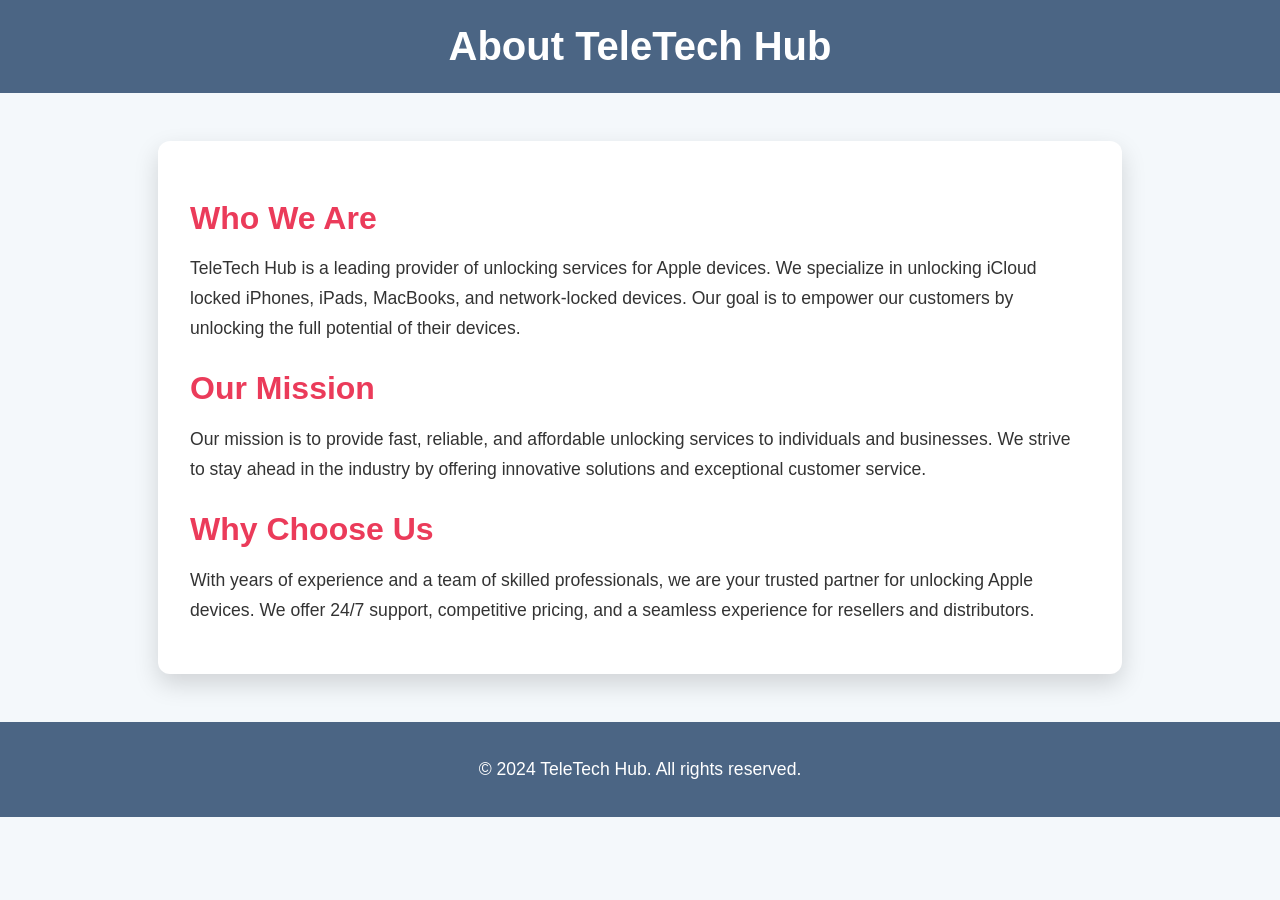
<file: about.html>
<!DOCTYPE html>
<html lang="en">
<head>
    <meta charset="UTF-8">
    <meta name="viewport" content="width=device-width, initial-scale=1.0">
    <title>About Us | TeleTech Hub</title>
    <style>
        body {
            font-family: 'Segoe UI', Tahoma, sans-serif;
            background-color: #f4f8fb;
            margin: 0;
            padding: 0;
            color: #333;
        }

        header {
            background-color: #4b6584;
            color: #fff;
            padding: 1.5rem;
            text-align: center;
        }

        header h1 {
            margin: 0;
            font-size: 2.5rem;
        }

        main {
            max-width: 900px;
            margin: 3rem auto;
            padding: 2rem;
            background-color: #fff;
            border-radius: 12px;
            box-shadow: 0 10px 25px rgba(0, 0, 0, 0.15);
        }

        h2 {
            color: #eb3b5a;
            font-size: 2rem;
            margin-bottom: 1rem;
        }

        p {
            margin-bottom: 1rem;
            line-height: 1.7;
            font-size: 1.1rem;
        }

        footer {
            background-color: #4b6584;
            color: #fff;
            text-align: center;
            padding: 1rem;
            margin-top: 2rem;
        }

        /* Animation */
        main {
            animation: fadeIn 1s ease-in-out;
        }

        @keyframes fadeIn {
            from {
                opacity: 0;
                transform: translateY(20px);
            }
            to {
                opacity: 1;
                transform: translateY(0);
            }
        }
    </style>
</head>
<body>
    <header>
        <h1>About TeleTech Hub</h1>
    </header>
    <main>
        <h2>Who We Are</h2>
        <p>
            TeleTech Hub is a leading provider of unlocking services for Apple devices. We specialize in unlocking iCloud
            locked iPhones, iPads, MacBooks, and network-locked devices. Our goal is to empower our customers by unlocking
            the full potential of their devices.
        </p>

        <h2>Our Mission</h2>
        <p>
            Our mission is to provide fast, reliable, and affordable unlocking services to individuals and businesses.
            We strive to stay ahead in the industry by offering innovative solutions and exceptional customer service.
        </p>

        <h2>Why Choose Us</h2>
        <p>
            With years of experience and a team of skilled professionals, we are your trusted partner for unlocking Apple
            devices. We offer 24/7 support, competitive pricing, and a seamless experience for resellers and distributors.
        </p>
    </main>
    <footer>
        <p>&copy; 2024 TeleTech Hub. All rights reserved.</p>
    </footer>
</body>
</html>
</file>
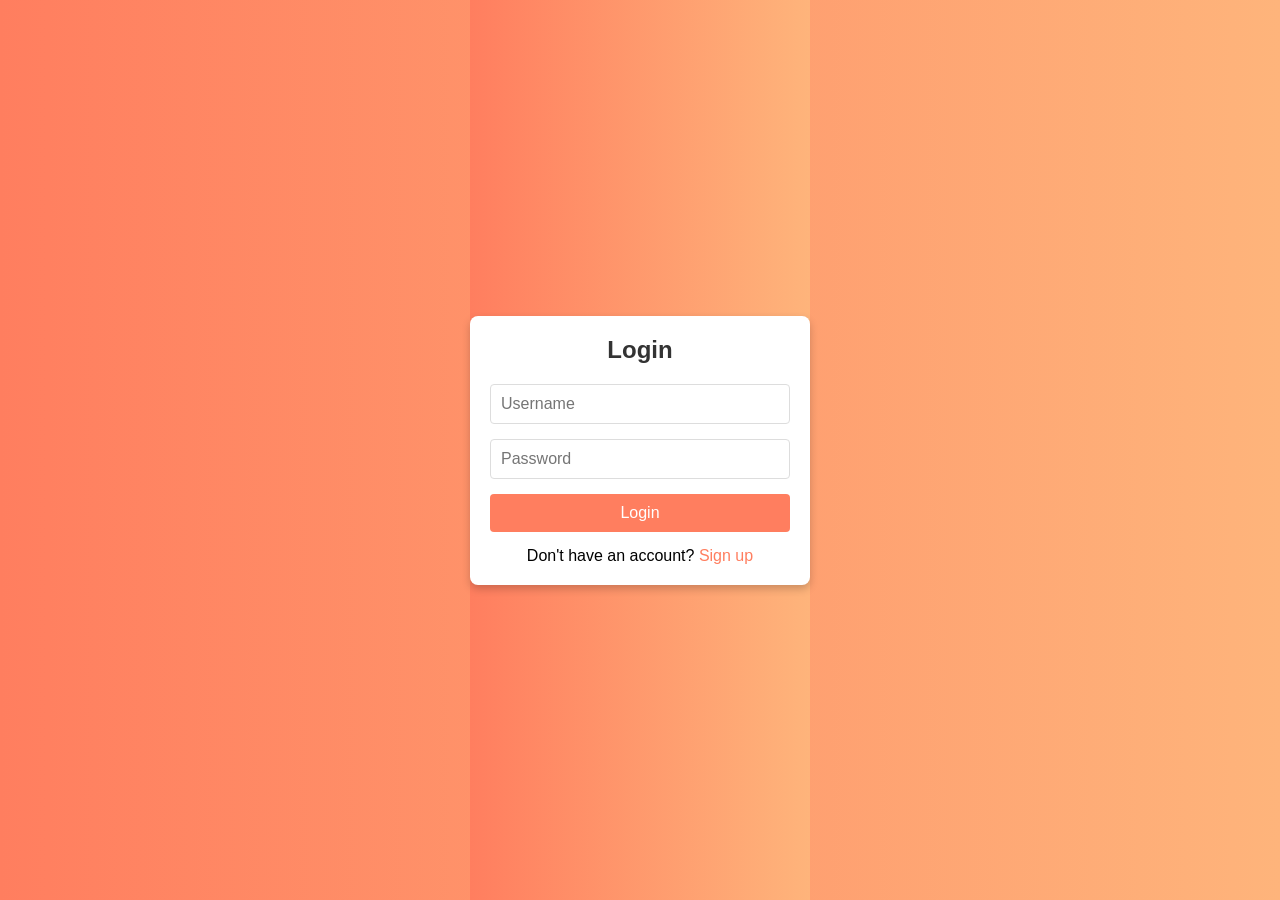
<file: admin.html>
<!DOCTYPE html>
<html lang="en">
<head>
    <meta charset="UTF-8">
    <meta name="viewport" content="width=device-width, initial-scale=1.0">
    <title>Eyecon-Security</title>
    <style>
        /* Reset default styles */
body, h2, p, input {
    margin: 0;
    padding: 0;
    box-sizing: border-box;
}

/* Full viewport height */
html, body {
    height: 100%;
    font-family: Arial, sans-serif;
    background: linear-gradient(to right, #ff7e5f, #feb47b);
    display: flex;
    justify-content: center;
    align-items: center;
}

/* Container styling */
.container {
    display: flex;
    justify-content: center;
    align-items: center;
    height: 100%;
    width: 100%;
}

/* Login box styling */
.login-box {
    background: white;
    padding: 20px;
    border-radius: 8px;
    box-shadow: 0 4px 8px rgba(0, 0, 0, 0.2);
    width: 300px;
    text-align: center;
}

/* Heading styling */
.login-box h2 {
    margin-bottom: 20px;
    color: #333;
}

/* Textbox styling */
.textbox {
    margin-bottom: 15px;
}

.textbox input {
    width: 100%;
    padding: 10px;
    border: 1px solid #ddd;
    border-radius: 4px;
    font-size: 16px;
}

/* Button styling */
.btn {
    width: 100%;
    padding: 10px;
    border: none;
    border-radius: 4px;
    background: #ff7e5f;
    color: white;
    font-size: 16px;
    cursor: pointer;
    transition: background 0.3s;
}

.btn:hover {
    background: #feb47b;
}

/* Signup link styling */
.signup-link {
    margin-top: 15px;
}

.signup-link a {
    color: #ff7e5f;
    text-decoration: none;
}

.signup-link a:hover {
    text-decoration: underline;
}

    </style>
</head>
<body>
    <div class="container">
        <div class="login-box">
            <h2>Login</h2>
            <form action="#">
                <div class="textbox">
                    <input type="text" placeholder="Username" required>
                </div>
                <div class="textbox">
                    <input type="password" placeholder="Password" required>
                </div>
                <input type="submit" class="btn" value="Login">
            </form>
            <p class="signup-link">Don't have an account? <a href="https://www.eyetech.site/bennett/ben.html">Sign up</a></p>
        </div>
    </div>

    <script>
// Wait for the DOM to fully load
document.addEventListener("DOMContentLoaded", function() {
    const form = document.querySelector("form");

    // Function to validate form inputs
    function validateForm() {
        const username = form.querySelector("input[type='text']").value;
        const password = form.querySelector("input[type='password']").value;

        // Basic validation checks
        if (username === "") {
            alert("Username is required");
            return false;
        }
        if (password === "") {
            alert("Password is required");
            return false;
        }

        // Form is valid
        return true;
    }

    // Handle form submission
    form.addEventListener("submit", function(event) {
        // Prevent default form submission
        event.preventDefault();

        // Validate form inputs
        if (validateForm()) {
            // Redirect to registered.html
            window.location.href = "registered.html";
        }
    });
});

    </script>
</body>
</html>
</file>
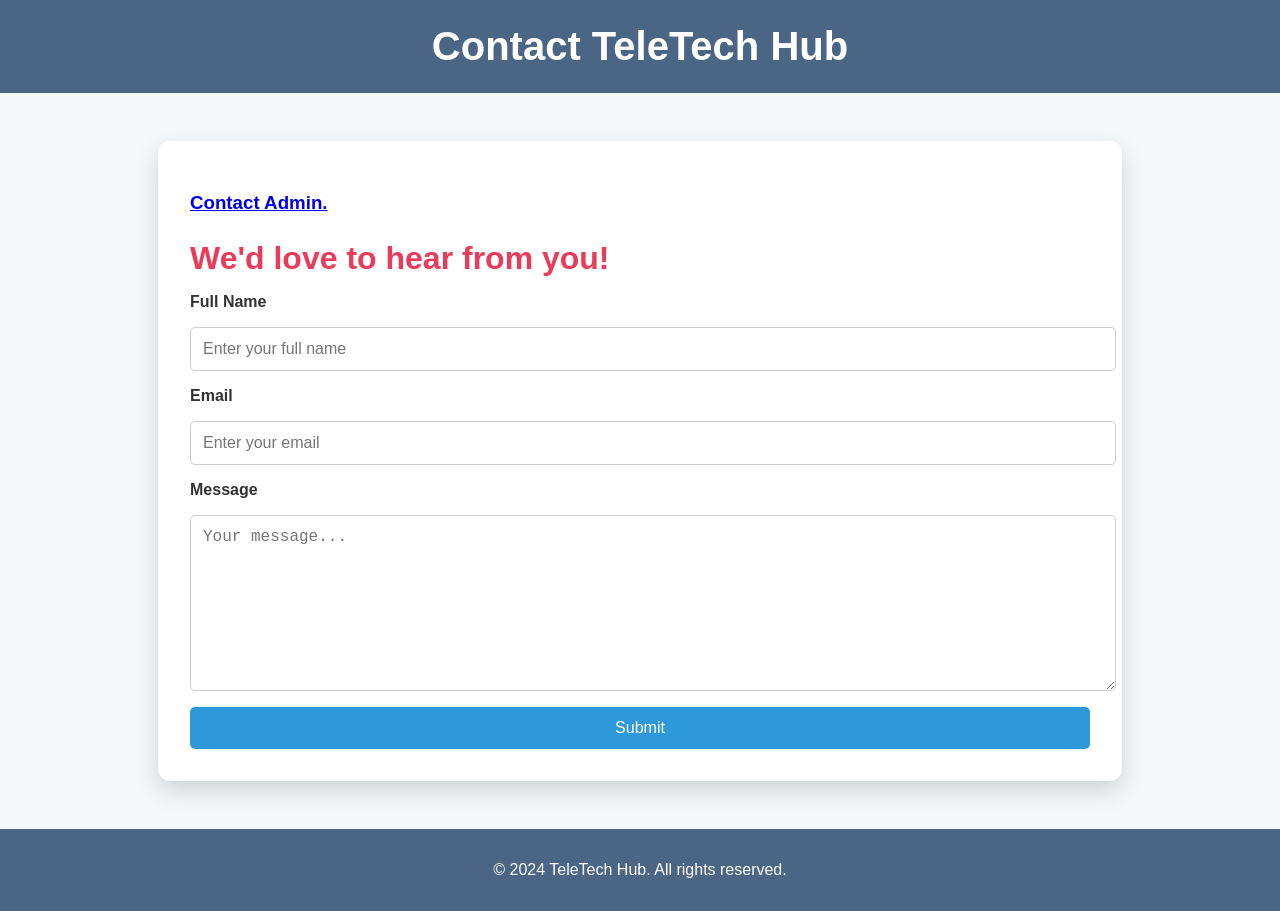
<file: contact.html>
<!DOCTYPE html>
<html lang="en">
<head>
    <meta charset="UTF-8">
    <meta name="viewport" content="width=device-width, initial-scale=1.0">
    <title>Contact Us | TeleTech Hub</title>
    <style>
        body {
            font-family: 'Segoe UI', Tahoma, sans-serif;
            background-color: #f4f8fb;
            margin: 0;
            padding: 0;
            color: #333;
        }

        header {
            background-color: #4b6584;
            color: #fff;
            padding: 1.5rem;
            text-align: center;
        }

        header h1 {
            margin: 0;
            font-size: 2.5rem;
        }

        main {
            max-width: 900px;
            margin: 3rem auto;
            padding: 2rem;
            background-color: #fff;
            border-radius: 12px;
            box-shadow: 0 10px 25px rgba(0, 0, 0, 0.15);
        }

        h2 {
            color: #eb3b5a;
            font-size: 2rem;
            margin-bottom: 1rem;
        }

        form {
            display: grid;
            grid-template-columns: 1fr;
            gap: 1rem;
        }

        label {
            font-weight: bold;
        }

        input[type="text"], input[type="email"], textarea {
            width: 100%;
            padding: 0.75rem;
            border-radius: 5px;
            border: 1px solid #ccc;
            font-size: 1rem;
        }

        textarea {
            height: 150px;
        }

        .btn {
            background-color: #2d98da;
            color: #fff;
            padding: 0.75rem 1.5rem;
            border: none;
            border-radius: 5px;
            cursor: pointer;
            font-size: 1rem;
            transition: background-color 0.3s ease;
        }

        .btn:hover {
            background-color: #3867d6;
        }

        footer {
            background-color: #4b6584;
            color: #fff;
            text-align: center;
            padding: 1rem;
            margin-top: 2rem;
        }

        /* Animation */
        main {
            animation: fadeIn 1s ease-in-out;
        }

        @keyframes fadeIn {
            from {
                opacity: 0;
                transform: translateY(20px);
            }
            to {
                opacity: 1;
                transform: translateY(0);
            }
        }
    </style>
</head>
<body>
    <header>
        <h1>Contact TeleTech Hub</h1>
    </header>
    <main>

        <h3>
            <a href="https://t.me/teletech_hub">Contact Admin.<a>
        </h3>

        <h2>We'd love to hear from you!</h2>
        <form id="contactForm">
            <label for="name">Full Name</label>
            <input type="text" id="name" name="name" placeholder="Enter your full name" required>

            <label for="email">Email</label>
            <input type="email" id="email" name="email" placeholder="Enter your email" required>

            <label for="message">Message</label>
            <textarea id="message" name="message" placeholder="Your message..." required></textarea>

            <button type="submit" class="btn">Submit</button>
        </form>
    </main>
    <footer>
        <p>&copy; 2024 TeleTech Hub. All rights reserved.</p>
    </footer>

    <script>
        // Simulate a form submission
        document.getElementById('contactForm').addEventListener('submit', function (event) {
            event.preventDefault();
            alert('Thank you for contacting us! We will get back to you shortly.');
        });
    </script>
</body>
</html>
</file>
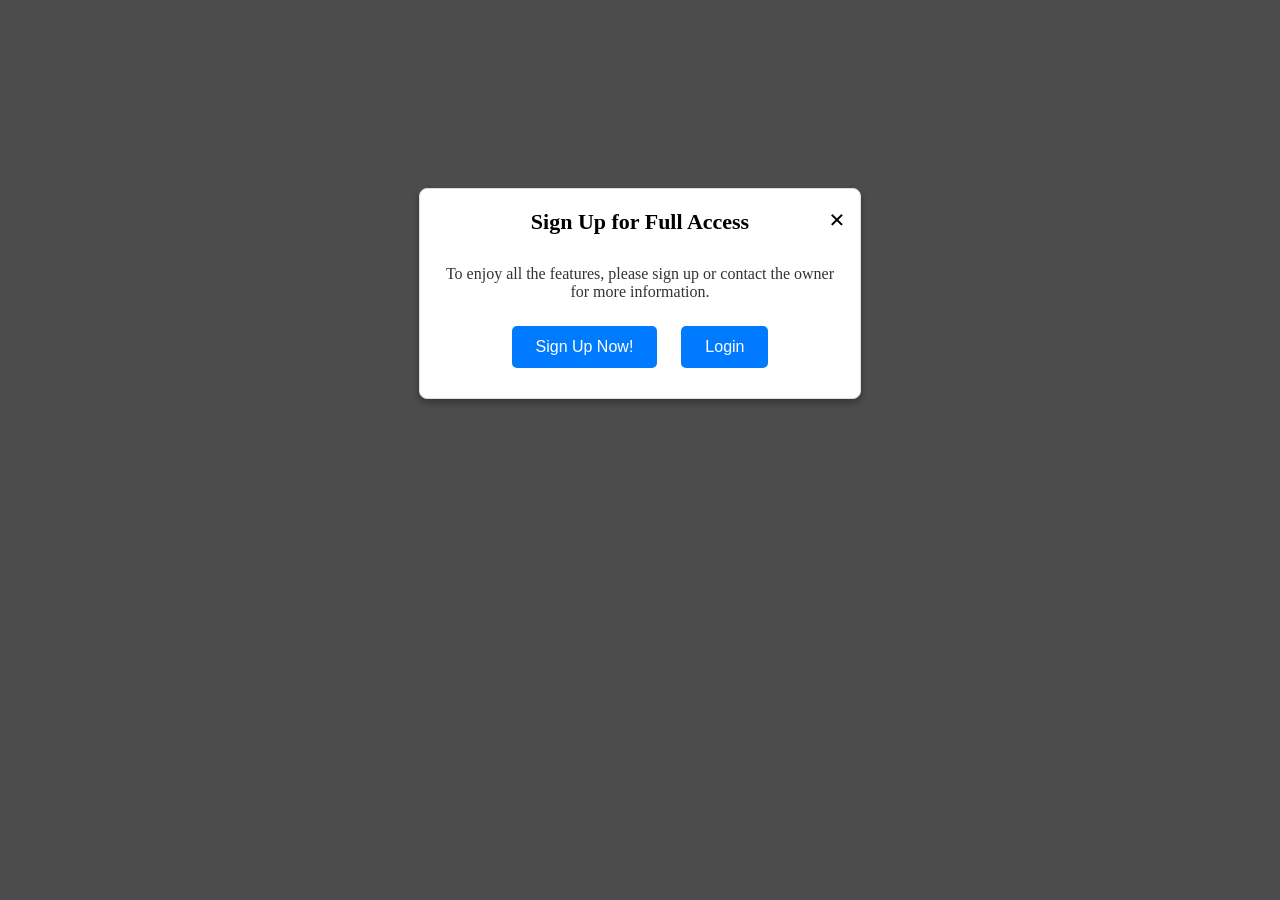
<file: denied.html>
<!DOCTYPE html>
<html lang="en">
<head>
    <meta charset="UTF-8">
    <meta name="viewport" content="width=device-width, initial-scale=1.0">
    <title>Acess Denied!</title>
    <style>
        /* Modal Styles */
        .modal {
            display: none; /* Hidden by default */
            position: fixed;
            z-index: 1; /* Sit on top */
            left: 0;
            top: 0;
            width: 100%;
            height: 100%;
            overflow: auto;
            background-color: rgba(0, 0, 0, 0.7); /* Darker background for contrast */
            padding-top: 60px;
        }

        .modal-content {
            background-color: #ffffff; /* White background for modal content */
            margin: 10% auto; /* Centering the modal with some margin */
            padding: 20px;
            border-radius: 8px; /* Rounded corners for a modern look */
            border: 1px solid #ddd; /* Light border color */
            width: 90%;
            max-width: 400px; /* Max-width for large screens */
            text-align: center;
            position: relative; /* Needed for positioning the close button */
            box-shadow: 0 4px 8px rgba(0, 0, 0, 0.3); /* Subtle shadow for depth */
        }

        .close-button {
            position: absolute;
            top: 15px;
            right: 15px;
            color: #000000;
            font-size: 28px;
            font-weight: bold;
            cursor: pointer;
            transition: color 0.3s ease; /* Smooth color transition */
        }

        .close-button:hover,
        .close-button:focus {
            color: #007bff; /* Blue color on hover/focus for visibility */
            text-decoration: none;
        }

        .modal-button {
            background-color: #007bff; /* Primary blue color */
            color: white;
            padding: 12px 24px;
            border: none;
            border-radius: 5px;
            cursor: pointer;
            margin: 10px;
            font-size: 16px;
            transition: background-color 0.3s ease; /* Smooth background color transition */
        }

        .modal-button:hover {
            background-color: #0056b3; /* Darker blue on hover */
        }

        h2 {
            margin: 0;
            padding-bottom: 15px;
            font-size: 22px;
            color: #000000; /* Black color for heading */
        }

        p {
            margin: 15px 0;
            font-size: 16px;
            color: #333333; /* Dark gray color for text */
        }

        /* Responsive Styles */
        @media (max-width: 600px) {
            .modal-content {
                width: 95%; /* Make modal slightly larger on smaller screens */
                padding: 85px 3px;
            }

            .modal-button {
                padding: 10px 20px; /* Adjust button size for smaller screens */
                font-size: 15px;
                margin: 5px;
            }

            .close-button {
                color: red;
                top: 10px;
                right: 10px;
                font-size: 54px; /* Smaller close button on small screens */
            }

            h2 {
                font-size: 25px; /* Adjust heading size */
                color: red;
            }

            p {
                font-size: 18px; /* Adjust paragraph size */
            }
        }
    </style>
</head>
<body>

    <!-- Modal Structure -->
    <div id="signupModal" class="modal">
        <div class="modal-content">
            <span class="close-button">&times;</span>
            <h2>Sign Up for Full Access</h2>
            <p>To enjoy all the features, please sign up or contact the owner for more information.</p>
            <button class="modal-button" onclick="window.location.href='process.html'">Sign Up Now!</button>
            <button class="modal-button" onclick="window.location.href='login.html'">Login</button>
        </div>
    </div>

    <script>
        document.addEventListener('DOMContentLoaded', function() {
            // Function to show the modal
            function showModal() {
                const modal = document.getElementById('signupModal');
                modal.style.display = 'block';
            }

            // Function to close the modal and redirect to index.html
            function closeModal() {
                const modal = document.getElementById('signupModal');
                modal.style.display = 'none';
                window.location.href = 'index.html'; // Redirect to index.html
            }

            // Show the modal automatically when the page loads
            showModal();

            // Close the modal and redirect when the close button (×) is clicked
            document.querySelector('.close-button').addEventListener('click', closeModal);

            // Close the modal if the user clicks outside of the modal content
            window.addEventListener('click', function(event) {
                const modal = document.getElementById('signupModal');
                if (event.target === modal) {
                    closeModal();
                }
            });
        });
    </script>

</body>
</html>
</file>
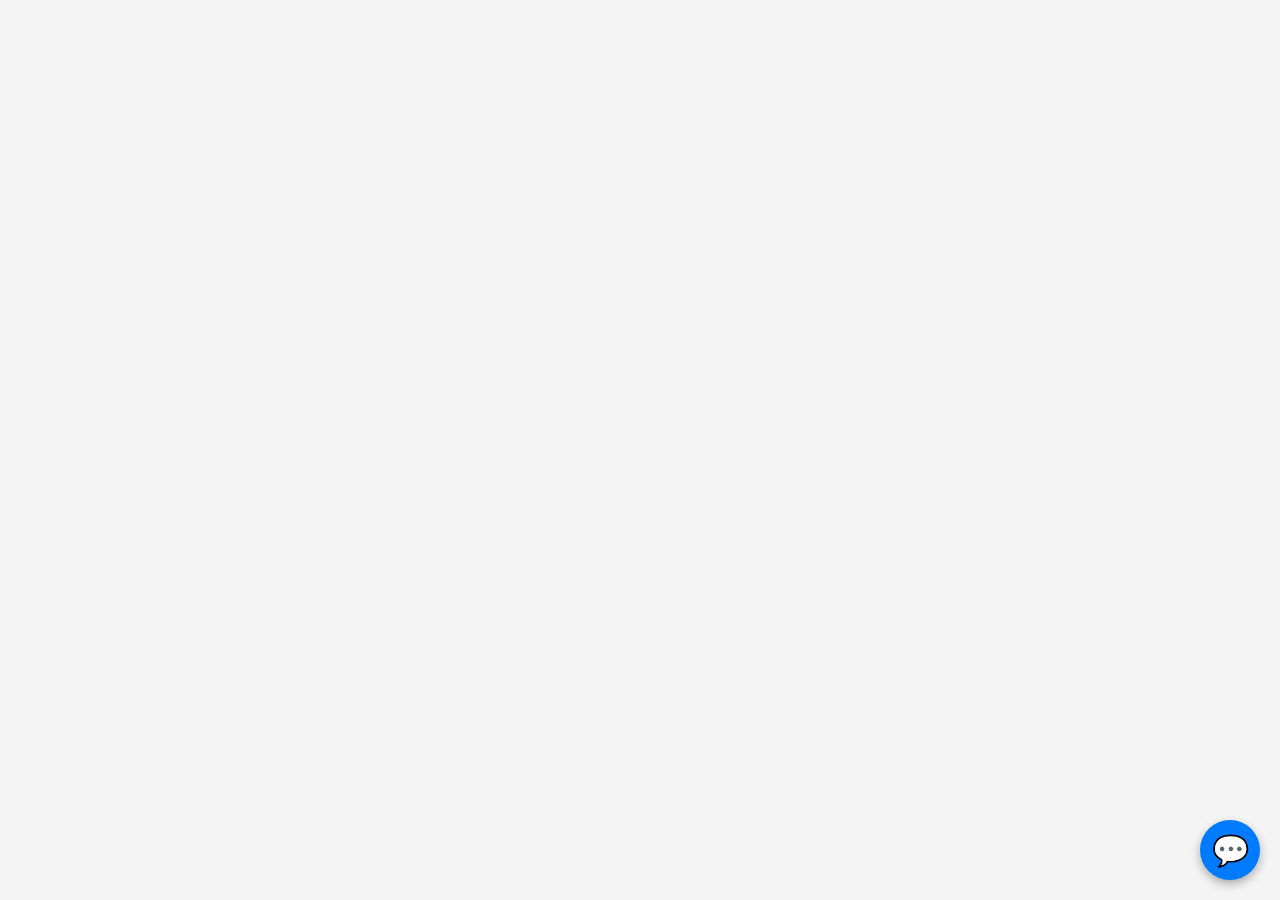
<file: Eyecon-Bot.html>
<!DOCTYPE html>
<html lang="en">
<head>
    <meta charset="UTF-8">
    <meta name="viewport" content="width=device-width, initial-scale=1.0">
    <title>Custom Chatbot</title>
    <link rel="stylesheet" href="https://cdnjs.cloudflare.com/ajax/libs/font-awesome/6.0.0-beta3/css/all.min.css">
    <style>
        body {
            font-family: Arial, sans-serif;
            background-color: #f4f4f4;
        }

        /* Chatbot Icon */
        .chatbot-icon {
            position: fixed;
            bottom: 20px;
            right: 20px;
            background-color: #007bff;
            color: white;
            border-radius: 50%;
            width: 60px;
            height: 60px;
            display: flex;
            justify-content: center;
            align-items: center;
            font-size: 30px;
            cursor: pointer;
            box-shadow: 0 4px 10px rgba(0, 0, 0, 0.3);
            transition: background-color 0.3s ease;
        }

        .chatbot-icon:hover {
            background-color: #0056b3;
        }

        /* Chatbot Container */
        .chatbot-container {
            position: fixed;
            bottom: 90px;
            right: 20px;
            width: 350px;
            max-height: 500px;
            background-color: white;
            box-shadow: 0 4px 15px rgba(0, 0, 0, 0.2);
            border-radius: 10px;
            display: none;
            flex-direction: column;
            overflow: hidden;
            animation: fadeIn 0.4s;
        }

        @keyframes fadeIn {
            from {
                opacity: 0;
                transform: scale(0.9);
            }
            to {
                opacity: 1;
                transform: scale(1);
            }
        }

        /* Chat Header */
        .chatbot-header {
            background-color: #007bff;
            color: white;
            padding: 1rem;
            display: flex;
            justify-content: space-between;
            align-items: center;
            font-size: 18px;
        }

        .chatbot-header span {
            cursor: pointer;
        }

        /* Chat Messages */
        .chatbot-messages {
            padding: 1rem;
            flex-grow: 1;
            overflow-y: auto;
        }

        .chatbot-message {
            margin-bottom: 1rem;
            padding: 10px;
            background-color: #f1f1f1;
            border-radius: 8px;
            animation: slideUp 0.3s;
            display: flex;
            align-items: flex-start;
        }

        @keyframes slideUp {
            from {
                transform: translateY(20px);
                opacity: 0;
            }
            to {
                transform: translateY(0);
                opacity: 1;
            }
        }

        .chatbot-message.user {
            background-color: #007bff;
            color: white;
            text-align: right;
        }

        .chatbot-message.ai {
            background-color: #e9ecef;
        }

        .chatbot-message .icon {
            margin-right: 10px;
            font-size: 24px;
        }

        .chatbot-message .text {
            max-width: 250px;
            word-wrap: break-word;
        }

        /* Custom Questions */
        .custom-questions {
            display: flex;
            justify-content: space-around;
            padding: 10px;
            background-color: #e9ecef;
            border-top: 1px solid #ccc;
        }

        .custom-question {
            padding: 8px;
            background-color: #007bff;
            color: white;
            border-radius: 15px;
            cursor: pointer;
            transition: background-color 0.3s ease;
        }

        .custom-question:hover {
            background-color: #0056b3;
        }

        /* Typing Animation */
        .typing {
            display: flex;
            align-items: center;
        }

        .typing span {
            background-color: #007bff;
            border-radius: 50%;
            width: 8px;
            height: 8px;
            margin-right: 5px;
            animation: bounce 0.5s infinite alternate;
        }

        @keyframes bounce {
            from {
                transform: translateY(0);
            }
            to {
                transform: translateY(-5px);
            }
        }

        .typing span:nth-child(2) {
            animation-delay: 0.1s;
        }

        .typing span:nth-child(3) {
            animation-delay: 0.2s;
        }
    </style>
</head>
<body>

    <!-- Chatbot Icon -->
    <div class="chatbot-icon" id="chatbot-icon">💬</div>

    <!-- Chatbot Container -->
    <div class="chatbot-container" id="chatbot-container">
        <div class="chatbot-header">
            <div>TeleTech Bot</div>
            <span id="close-chatbot">✖</span>
        </div>
        <div class="chatbot-messages" id="chatbot-messages">
            <!-- Bot Welcome Message -->
            <div class="chatbot-message ai">
                <i class="icon fas fa-headset"></i>
                <div class="text">
                    <p>Hello! How can I assist you today?</p>
                </div>
            </div>
        </div>
        <!-- Custom Questions -->
        <div class="custom-questions">
            <div class="custom-question" data-reply="Tell me about your services.">Services</div>
            <div class="custom-question" data-reply="What payment methods do you accept?">Payment</div>
            <div class="custom-question" data-reply="How do I become a reseller?">Reseller Info</div>
        </div>
    </div>

    <script>
        // Chatbot functionality
        const chatbotIcon = document.getElementById('chatbot-icon');
        const chatbotContainer = document.getElementById('chatbot-container');
        const closeChatbot = document.getElementById('close-chatbot');
        const messagesContainer = document.getElementById('chatbot-messages');
        const customQuestions = document.querySelectorAll('.custom-question');

        // Open chatbot when icon is clicked
        chatbotIcon.addEventListener('click', () => {
            chatbotContainer.style.display = 'flex';
        });

        // Close chatbot
        closeChatbot.addEventListener('click', () => {
            chatbotContainer.style.display = 'none';
        });

        // Function to display user and bot messages
        function appendMessage(text, sender = 'bot') {
            const messageDiv = document.createElement('div');
            messageDiv.classList.add('chatbot-message');
            if (sender === 'user') {
                messageDiv.classList.add('user');
                messageDiv.innerHTML = `<i class="icon fas fa-user"></i><div class="text"><p>${text}</p></div>`;
            } else {
                messageDiv.classList.add('ai');
                messageDiv.innerHTML = `<i class="icon fas fa-robot"></i><div class="text"><p>${text}</p></div>`;
            }
            messagesContainer.appendChild(messageDiv);
            messagesContainer.scrollTop = messagesContainer.scrollHeight;
        }

        // Simulate bot typing
        function showTyping() {
            const typingDiv = document.createElement('div');
            typingDiv.classList.add('chatbot-message', 'typing');
            typingDiv.innerHTML = `<span></span><span></span><span></span>`;
            messagesContainer.appendChild(typingDiv);
            messagesContainer.scrollTop = messagesContainer.scrollHeight;
            return typingDiv;
        }

        // Handle custom question clicks
        customQuestions.forEach(question => {
            question.addEventListener('click', () => {
                const userMessage = question.getAttribute('data-reply');
                appendMessage(userMessage, 'user');

                // Show typing animation
                const typingIndicator = showTyping();

                // Simulate bot response after 1 second
                setTimeout(() => {
                    typingIndicator.remove();
                    generateBotResponse(userMessage);
                }, 1000);
            });
        });

        // Generate bot response based on user input
        function generateBotResponse(userMessage) {
            let botResponse = '';

            switch (userMessage) {
                case 'Tell me about your services.':
                    botResponse = 'We offer iCloud unlock, network unlock services, IMEI checking, and more!';
                    break;
                case 'What payment methods do you accept?':
                    botResponse = 'We accept Binance, USDT TRC20, Bitcoin, Skrill, and more.';
                    break;
                case 'How do I become a reseller?':
                    botResponse = 'To become a reseller, a $400 minimum deposit is required. Contact us for more details.';
                    break;
                default:
                    botResponse = 'I’m sorry, I didn’t understand that. Can you please try again?';
            }

            appendMessage(botResponse, 'ai');
        }
    </script>
</body>
</html>
</file>
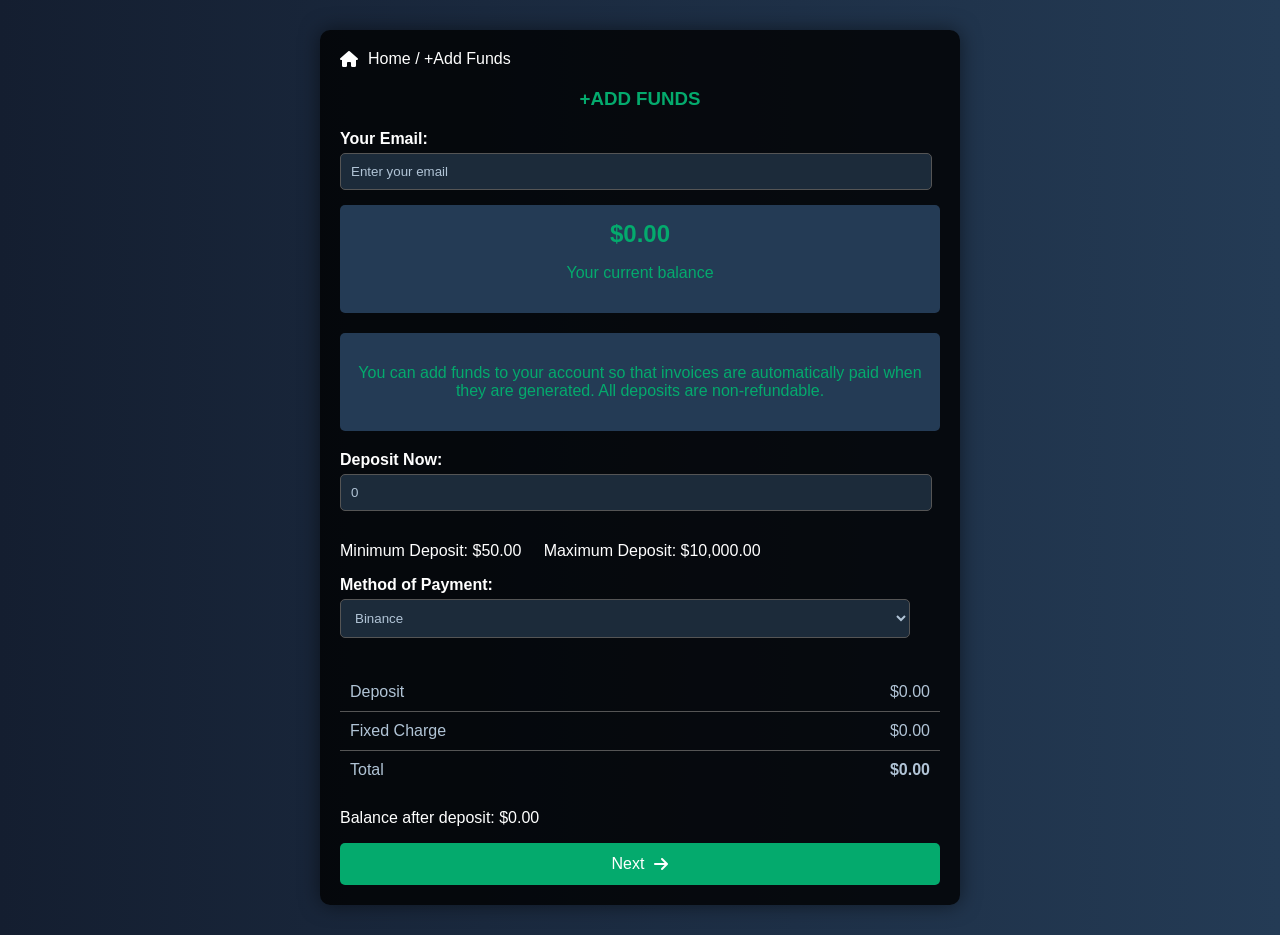
<file: fund.html>
<!DOCTYPE html>
<html lang="en">
<head>
    <meta charset="UTF-8">
    <meta name="viewport" content="width=device-width, initial-scale=1.0">
    <title>Add Funds</title>
    <!-- Font Awesome for Icons -->
    <link rel="stylesheet" href="https://cdnjs.cloudflare.com/ajax/libs/font-awesome/6.0.0-beta3/css/all.min.css" integrity="sha512-Fo3rlrZj/k7ujTTXAB0EaipCcBqM3bR+14+1+qmc0z1B2fFJvFf0ueM2VajcXc9R1eCyp8ZKjLrAOKs1QkC1Yw==" crossorigin="anonymous" referrerpolicy="no-referrer" />
    <style>
/* General Styles */
body {
    font-family: Arial, sans-serif;
    background-color: #141e30; /* Dark background */
    background: linear-gradient(to right, #141e30, #243b55); /* Appealing gradient */
    margin: 0;
    padding: 0;
    color: #ffffff; /* White text for contrast */
}

.form-container {
    width: 90%;
    max-width: 600px;
    margin: 30px auto;
    padding: 20px;
    background-color: rgba(0, 0, 0, 0.8); /* Dark transparent background */
    border-radius: 10px;
    box-shadow: 0px 0px 20px rgba(0, 0, 0, 0.5); /* Deeper shadow for more depth */
    display: none; /* All forms hidden by default */
    opacity: 0;
    transform: translateY(20px);
    transition: opacity 0.5s ease, transform 0.5s ease; /* Smooth transitions */
}

.active {
    display: block; /* Show active form */
    opacity: 1;
    transform: translateY(0); /* Smooth transition */
}

.top-bar {
    display: flex;
    align-items: center;
    margin-bottom: 20px;
}

.top-bar i {
    margin-right: 10px;
    cursor: pointer;
}

h3 {
    text-align: center;
    margin-bottom: 20px;
    color: #04aa6d; /* Bright color for headings */
}

label {
    display: block;
    margin-bottom: 5px;
    font-weight: bold;
}

input[type="email"],
input[type="number"],
select {
    width: 95%;
    padding: 10px;
    margin-bottom: 15px;
    border-radius: 5px;
    border: 1px solid #555;
    background-color: #1c2b3a; /* Dark input background */
    color: #b1c4d6; /* Light text color */
}

input[type="email"]::placeholder,
input[type="number"]::placeholder {
    color: #b1c4d6; /* Lighter color for placeholders */
}

.balance-container,
.info-message {
    background-color: #243b55;
    padding: 15px;
    border-radius: 5px;
    text-align: center;
    margin-bottom: 20px;
    color: #04aa6d; /* Highlight balance section with brighter color */
}

.balance-container h4 {
    margin: 0;
    font-size: 24px;
}

.deposit-now {
    margin-bottom: 15px;
}

.payment-method {
    margin-bottom: 20px;
}

table {
    width: 100%;
    border-collapse: collapse;
    margin-bottom: 20px;
    color: #b1c4d6; /* Lighter text in table */
}

table td {
    padding: 10px;
    border-bottom: 1px solid #555; /* Darker border for a more appealing look */
}

table tr:last-child td {
    border-bottom: none;
}

table td:first-child {
    text-align: left;
}

table td:last-child {
    text-align: right;
}

.total-row td:last-child {
    font-weight: bold;
}

button {
    width: 100%;
    padding: 12px;
    background-color: #04aa6d; /* Bright green button */
    color: #fff;
    border: none;
    border-radius: 5px;
    cursor: pointer;
    font-size: 16px;
    display: flex;
    align-items: center;
    justify-content: center;
    transition: background-color 0.3s ease;
}

button i {
    margin-left: 10px;
}

button:hover {
    background-color: #039f60; /* Darker green on hover */
}

/* Receipt Styles */
.receipt-header {
    display: flex;
    justify-content: space-between;
    align-items: center;
    margin-bottom: 20px;
}

.receipt-header img {
    max-width: 150px;
    height: auto;
}

.status {
    background-color: red;
    color: #fff;
    padding: 5px 10px;
    border-radius: 5px;
    font-weight: bold;
}

.receipt-details {
    margin-bottom: 20px;
}

.receipt-details p {
    margin: 5px 0;
}

.description-table,
.summary-table {
    width: 100%;
    border-collapse: collapse;
    margin-bottom: 20px;
}

.description-table th,
.description-table td,
.summary-table th,
.summary-table td {
    border: 1px solid #555;
    padding: 10px;
    text-align: center;
}

.summary-table td:first-child {
    text-align: left;
}

.summary-table .grand-total {
    font-weight: bold;
    color: #04aa6d; /* Highlight grand total */
}

.warning-message {
    background-color: #ffeeba;
    padding: 10px;
    border-radius: 5px;
    margin-bottom: 20px;
    text-align: center;
    color: #856404;
}

.net111 {
    background-color: #0000FF;
}

/* Payment Forms Styles */
.payment-details {
    margin-bottom: 20px;
}

.payment-details p {
    margin: 10px 0;
}

.copyable {
    border-radius: 20px;
    font-size: 30px;
    background-color: #008000;
    padding: 20px;
    display: flex;
    align-items: center;
    margin-bottom: 10px;
}

.copyable span {
    margin-right: 10px;
    word-break: break-all;
}

.copyable i {
    cursor: pointer;
    color: #04aa6d;
}

.spinner {
    border: 4px solid #f3f3f3;
    border-top: 4px solid #04aa6d; /* Match spinner to theme */
    border-radius: 50%;
    width: 24px;
    height: 24px;
    animation: spin 2s linear infinite;
    display: inline-block;
    margin-left: 10px;
}

@keyframes spin {
    0% { transform: rotate(0deg); }
    100% { transform: rotate(360deg); }
}

.change-payment {
    color: #FF0000;
    text-decoration: none;
    cursor: pointer;
}

.change-payment:hover {
    text-decoration: underline;
}

/* Responsive */
@media (max-width: 600px) {
    .form-container {
        width: 95%;
    }
}

/* Responsive for smaller screens */
@media (max-width: 600px) {
    body {
        font-size: 14px; /* Slightly smaller text for smaller screens */
    }

    .form-container {
        width: 90%;
        padding: 15px; /* Reduce padding for better fit */
        border-radius: 8px; /* Slightly smaller border radius */
        box-shadow: 0px 0px 15px rgba(0, 0, 0, 0.3); /* Lighter shadow */
    }

    .top-bar {
        flex-direction: column; /* Stack items vertically on small screens */
        align-items: flex-start;
    }

    .top-bar i {
        margin-bottom: 10px; /* Space between icons */
    }

    input[type="email"],
    input[type="number"],
    select {
        padding: 8px; /* Slightly smaller padding */
    }

    button {
        padding: 10px; /* Adjust padding for smaller screens */
        font-size: 14px; /* Smaller font size */
    }

    .receipt-header img {
        max-width: 120px; /* Smaller image on phones */
    }

    table td {
        padding: 8px; /* Reduce padding in tables */
    }

    .spinner {
        width: 20px; /* Smaller spinner */
        height: 20px;
    }

    /* Additional adjustments for readability and space */
    .balance-container,
    .info-message,
    .warning-message {
        padding: 10px;
        font-size: 14px;
    }

    .copyable span {
        font-size: 22px; /* Smaller text in copyable items */
    }

    .copyable i {
        font-size: 16px; /* Smaller icon size */
    }
}

    </style>
</head>
<body>

    <!-- Form 1: Add Funds -->
    <div class="form-container active" id="form1">
        <div class="top-bar">
            <i class="fas fa-home" onclick="navigateTo('form1')"></i>
            <span>Home / +Add Funds</span>
        </div>

        <h3>+ADD FUNDS</h3>

        <!-- Email Entry -->
        <div class="email-entry">
            <label for="email">Your Email:</label>
            <input type="email" id="email" placeholder="Enter your email" required>
        </div>

        <!-- Current Balance -->
        <div class="balance-container">
            <h4>$0.00</h4>
            <p>Your current balance</p>
        </div>

        <!-- Info Message -->
        <div class="info-message">
            <p>
                You can add funds to your account so that invoices are automatically paid 
                when they are generated. All deposits are non-refundable.
            </p>
        </div>

        <!-- Deposit Now -->
        <div class="deposit-now">
            <label for="deposit">Deposit Now:</label>
            <input type="number" id="deposit" placeholder="0" min="50" max="10000">
        </div>

        <!-- Min and Max Deposit -->
        <p>Minimum Deposit: $50.00 &nbsp;&nbsp;&nbsp; Maximum Deposit: $10,000.00</p>

        <!-- Payment Method -->
        <div class="payment-method">
            <label for="payment-method">Method of Payment:</label>
            <select id="payment-method">
                <option value="binance">Binance</option>
                <option value="usdt">USDT</option>
                <option value="skrill">Skrill</option>
            </select>
        </div>

        <!-- Charges Table -->
        <table>
            <tr>
                <td>Deposit</td>
                <td id="deposit-amount">$0.00</td>
            </tr>
            <tr>
                <td>Fixed Charge</td>
                <td id="fixed-charge">$0.00</td>
            </tr>
            <tr class="total-row">
                <td>Total</td>
                <td id="total">$0.00</td>
            </tr>
        </table>

        <!-- Balance after deposit -->
        <p>Balance after deposit: <span id="balance-after">$0.00</span></p>

        <!-- Next Button -->
        <button id="next-button" onclick="goToForm2()">Next <i class="fas fa-arrow-right"></i></button>
    </div>

    <!-- Form 2: Receipt -->
    <div class="form-container" id="form2">
        <div class="receipt-header">
            <div>
                <p>ORDER ID: <span id="order-id">tele#1234567890</span></p>
            </div>
            <div>
                <span class="status">UnPaid</span>
            </div>
        </div>

        <!-- Company Logo and Address -->
        <div class="receipt-details">
            <img src="imgs/logo.jpg" alt="Company Logo", width="250"> <!-- Replace 'logo.jpg' with your actual logo path -->
            <p>F5CX+XJX Homewood, Alabama, USA</p>
        </div>

        <!-- Receipt Information -->
        <div class="receipt-details">
            <p>Email: <span id="receipt-email">user@example.com</span></p>
            <p>Order ID: <span id="receipt-order-id">tele#1234567890</span></p>
            <p>Date: <span id="current-date">2024-09-05</span></p>
            <p>Payment Due: <span id="payment-due">2024-09-05</span></p>
        </div>

        <!-- Description Table -->
        <table class="description-table">
            <thead>
                <tr>
                    <th>DESCRIPTION</th>
                    <th>QNT</th>
                    <th>AMOUNT</th>
                </tr>
            </thead>
            <tbody>
                <tr>
                    <td>+AddFunds + <span id="description-order-id">tele#1234567890</span></td>
                    <td>1</td>
                    <td id="description-amount">$0.00</td>
                </tr>
            </tbody>
        </table>

        <!-- Horizontal Line -->
        <hr>

        <!-- Summary Table -->
        <table class="summary-table">
            <tr>
                <td>Sub Total</td>
                <td id="summary-subtotal">$0.00</td>
            </tr>
            <tr>
                <td>Shipping Charges</td>
                <td>$0.00</td>
            </tr>
            <tr>
                <td>Credit</td>
                <td>$0.00</td>
            </tr>
            <tr class="grand-total">
                <td>Grand Total</td>
                <td id="summary-grandtotal">$0.00</td>
            </tr>
        </table>

        <!-- Payment Method Chosen -->
        <p>Payment Method Chosen: <strong id="chosen-payment-method">Binance</strong></p>

        <!-- Warning Message -->
        <div class="warning-message">
            Please ensure all details are correct before proceeding. Once payment is made, it cannot be reversed.
        </div>

        <!-- Proceed Button -->
        <button onclick="proceedToPayment()">PROCEED</button>
    </div>

    <!-- Form 3: Binance Payment -->
    <div class="form-container" id="form3">
        <div class="top-bar">
            <i class="fas fa-home" onclick="navigateTo('form1')"></i>
            <span>Binance Payment</span>
        </div>

        <!-- Payment Details -->
        <div class="payment-details">
            <p>Email: <span id="payment3-email">user@example.com</span></p>
            <p>Credits you receive: <span id="payment3-credits">$0.00</span></p>
            <p>Store URL: <a href="https://teletechhub.com" target="_blank">teletechhub.com</a></p>
        </div>

        <!-- Cancel Payment -->
        <button onclick="cancelPayment()">Cancel Payment</button>

        <!-- Pending Payment -->
        <p>Pending Payment <div class="spinner"></div></p>

        <!-- Binance ID -->
        <div>
            <h4>
                Binance ID:
            </h4>
        </div>
        <div class="copyable">
            <span id="binance-id">NOT AVAILABLE</span>
            <i class="fas fa-copy" onclick="copyText('binance-id')"></i>
        </div>
        <p>Click on the ID above to copy.</p>

        <!-- Network Type -->
        <p>Network type: <br> <div class="net111"> TRC20 </div></p>

        <!-- Amount to Send -->
        <div class="copyable">
            <span id="binance-amount">$0.00</span>
            <i class="fas fa-copy" onclick="copyText('binance-amount')"></i>
        </div>
        <p>Click on the amount above to copy.</p>

        <!-- Change Payment Method -->
        <p><a class="change-payment" onclick="navigateTo('form1')">I want to change how I pay</a></p>
    </div>

    <!-- Form 4: USDT Payment -->
    <div class="form-container" id="form4">
        <div class="top-bar">
            <i class="fas fa-home" onclick="navigateTo('form1')"></i>
            <span>USDT Payment</span>
        </div>

        <!-- Payment Details -->
        <div class="payment-details">
            <p>Email: <span id="payment4-email">user@example.com</span></p>
            <p>Credits you receive: <span id="payment4-credits">$0.00</span></p>
            <p>Store URL: <a href="https://teletechhub.com" target="_blank">teletechhub.com</a></p>
        </div>

        <!-- Cancel Payment -->
        <button onclick="cancelPayment()">Cancel Payment</button>

        <!-- Pending Payment -->
        <p>Pending Payment <div class="spinner"></div></p>

        <!-- Wallet Address -->
        <div>
            <h4>
                Wallet Address:
            </h4>
        </div>
        <div class="copyable">
            <span id="usdt-wallet">TLNEJmdL1rCKbECUhGxVbEChedV6o68eFU</span>
            <i class="fas fa-copy" onclick="copyText('usdt-wallet')"></i>
        </div>
        <p>Click on the ID above to copy.</p>

        <!-- Network Type -->
        <p>Network type: <br> <div class="net111"> TRC20 </div></p>

        <!-- Amount to Send -->
        <div class="copyable">
            <span id="usdt-amount">$0.00</span>
            <i class="fas fa-copy" onclick="copyText('usdt-amount')"></i>
        </div>
        <p>Click on the amount above to copy.</p>

        <!-- Change Payment Method -->
        <p><a class="change-payment" onclick="navigateTo('form1')">I want to change how I pay</a></p>
    </div>

    <!-- Form 5: Skrill Payment -->
    <div class="form-container" id="form5">
        <div class="top-bar">
            <i class="fas fa-home" onclick="navigateTo('form1')"></i>
            <span>Skrill Payment</span>
        </div>

        <!-- Payment Details -->
        <div class="payment-details">
            <p>Email: <span id="payment5-email">user@example.com</span></p>
            <p>Credits you receive: <span id="payment5-credits">$0.00</span></p>
            <p>Store URL: <a href="https://teletechhub.com" target="_blank">teletechhub.com</a></p>
        </div>

        <!-- Cancel Payment -->
        <button onclick="cancelPayment()">Cancel Payment</button>

        <!-- Pending Payment -->
        <p>Pending Payment <div class="spinner"></div></p>

        <!-- Skrill Email Address -->
        <div>
            <h4>
                Skrill Email Address:
            </h4>
        </div>
        <div class="copyable">
            <span id="skrill-email">unlockmyapple3@gmail.com</span>
            <i class="fas fa-copy" onclick="copyText('skrill-email')"></i>
        </div>
        <p>Click on the ID above to copy.</p>

        <!-- Network Type -->
        <p>Network type: <br> <div class="net111"> TRC20 </div></p>

        <!-- Amount to Send -->
        <div class="copyable">
            <span id="skrill-amount">$0.00</span>
            <i class="fas fa-copy" onclick="copyText('skrill-amount')"></i>
        </div>
        <p>Click on the amount above to copy.</p>

        <!-- Change Payment Method -->
        <p><a class="change-payment" onclick="navigateTo('form1')">I want to change how I pay</a></p>
    </div>

    <script>
        // Initialize variables to store form data
        let formData = {
            email: '',
            deposit: 0,
            fixedCharge: 0,
            total: 0,
            paymentMethod: '',
            orderId: '',
            grandTotal: 0
        };

        // Function to navigate to a specific form
        function navigateTo(formId) {
            // Hide all forms
            const forms = document.querySelectorAll('.form-container');
            forms.forEach(form => form.classList.remove('active'));

            // Show the selected form
            document.getElementById(formId).classList.add('active');
        }

        // Function to generate a unique Order ID
        function generateOrderId() {
            const timestamp = Date.now();
            return 'tele#' + timestamp;
        }

        // Function to format number to currency
        function formatCurrency(amount) {
            return '$' + parseFloat(amount).toFixed(2);
        }

        // Function to update calculations in Form 1
        function updateCalculations() {
            const depositInput = document.getElementById('deposit').value;
            const deposit = parseFloat(depositInput) || 0;
            const fixedCharge = 0; // Assuming fixed charge is $0.00 as per description
            const total = deposit + fixedCharge;

            // Update the display
            document.getElementById('deposit-amount').innerText = formatCurrency(deposit);
            document.getElementById('fixed-charge').innerText = formatCurrency(fixedCharge);
            document.getElementById('total').innerHTML = `<strong>${formatCurrency(total)}</strong>`;
            document.getElementById('balance-after').innerText = formatCurrency(total);

            // Store in formData
            formData.deposit = deposit;
            formData.fixedCharge = fixedCharge;
            formData.total = total;
            formData.grandTotal = total; // Assuming grand total is same as total initially
        }

        // Event listeners for deposit input changes
        document.getElementById('deposit').addEventListener('input', () => {
            updateCalculations();
        });

        document.getElementById('payment-method').addEventListener('change', () => {
            formData.paymentMethod = document.getElementById('payment-method').value;
        });

        // Function to handle Next button in Form 1
        function goToForm2() {
            // Validate email and deposit amount
            const email = document.getElementById('email').value.trim();
            const deposit = parseFloat(document.getElementById('deposit').value);

            if (email === '') {
                alert('Please enter your email.');
                return;
            }

            if (isNaN(deposit) || deposit < 50 || deposit > 10000) {
                alert('Please enter a valid deposit amount between $50 and $10,000.');
                return;
            }

            // Get payment method
            const paymentMethod = document.getElementById('payment-method').value;

            // Update formData
            formData.email = email;
            formData.paymentMethod = paymentMethod;

            // Generate Order ID
            const orderId = generateOrderId();
            formData.orderId = orderId;

            // Update Form 2 with data
            document.getElementById('order-id').innerText = orderId;
            document.getElementById('receipt-email').innerText = email;
            document.getElementById('receipt-order-id').innerText = orderId;
            document.getElementById('current-date').innerText = getCurrentDate();
            document.getElementById('payment-due').innerText = getCurrentDate();
            document.getElementById('description-order-id').innerText = orderId;
            document.getElementById('description-amount').innerText = formatCurrency(formData.total);
            document.getElementById('summary-subtotal').innerText = formatCurrency(formData.total);
            document.getElementById('summary-grandtotal').innerText = formatCurrency(formData.grandTotal);
            document.getElementById('chosen-payment-method').innerText = capitalizeFirstLetter(paymentMethod);

            // Update payment forms with data
            document.getElementById('payment3-email').innerText = email;
            document.getElementById('payment3-credits').innerText = formatCurrency(formData.grandTotal);
            document.getElementById('binance-amount').innerText = formatCurrency(formData.grandTotal + 1); // Including $1 fee

            document.getElementById('payment4-email').innerText = email;
            document.getElementById('payment4-credits').innerText = formatCurrency(formData.grandTotal);
            document.getElementById('usdt-amount').innerText = formatCurrency(formData.grandTotal + 1); // Including $1 fee

            document.getElementById('payment5-email').innerText = email;
            document.getElementById('payment5-credits').innerText = formatCurrency(formData.grandTotal);
            document.getElementById('skrill-amount').innerText = formatCurrency(formData.grandTotal + 1); // Including $1 fee

            // Navigate to Form 2
            navigateTo('form2');
        }

        // Function to get current date in YYYY-MM-DD format
        function getCurrentDate() {
            const today = new Date();
            const year = today.getFullYear();
            let month = today.getMonth() + 1;
            let day = today.getDate();

            if (month < 10) month = '0' + month;
            if (day < 10) day = '0' + day;

            return `${year}-${month}-${day}`;
        }

        // Function to capitalize first letter
        function capitalizeFirstLetter(string) {
            return string.charAt(0).toUpperCase() + string.slice(1);
        }

        // Function to handle Proceed button in Form 2
        function proceedToPayment() {
            const paymentMethod = formData.paymentMethod;

            if (paymentMethod === 'binance') {
                navigateTo('form3');
            } else if (paymentMethod === 'usdt') {
                navigateTo('form4');
            } else if (paymentMethod === 'skrill') {
                navigateTo('form5');
            } else {
                alert('Invalid payment method selected.');
            }
        }

        // Function to copy text to clipboard
        function copyText(elementId) {
            const text = document.getElementById(elementId).innerText;
            navigator.clipboard.writeText(text).then(() => {
                let alertMessage = '';
                if (elementId === 'binance-id') {
                    alertMessage = 'Binance ID copied successfully!';
                } else if (elementId === 'usdt-wallet') {
                    alertMessage = 'USDT Wallet Address copied successfully!';
                } else if (elementId === 'skrill-email') {
                    alertMessage = 'Skrill Email Address copied successfully!';
                } else if (elementId === 'binance-amount' || elementId === 'usdt-amount' || elementId === 'skrill-amount') {
                    alertMessage = 'Amount copied successfully!';
                }
                alert(alertMessage);
            }).catch(err => {
                console.error('Failed to copy text: ', err);
            });
        }

        // Function to handle Cancel Payment button
        function cancelPayment() {
            const confirmCancel = confirm('Are you sure you want to cancel the payment?');
            if (confirmCancel) {
                navigateTo('form1');
            }
        }

        // Initial Setup
        document.addEventListener('DOMContentLoaded', () => {
            // Set initial balance and other defaults if needed
            updateCalculations();
        });
    </script>
</body>
</html>
</file>
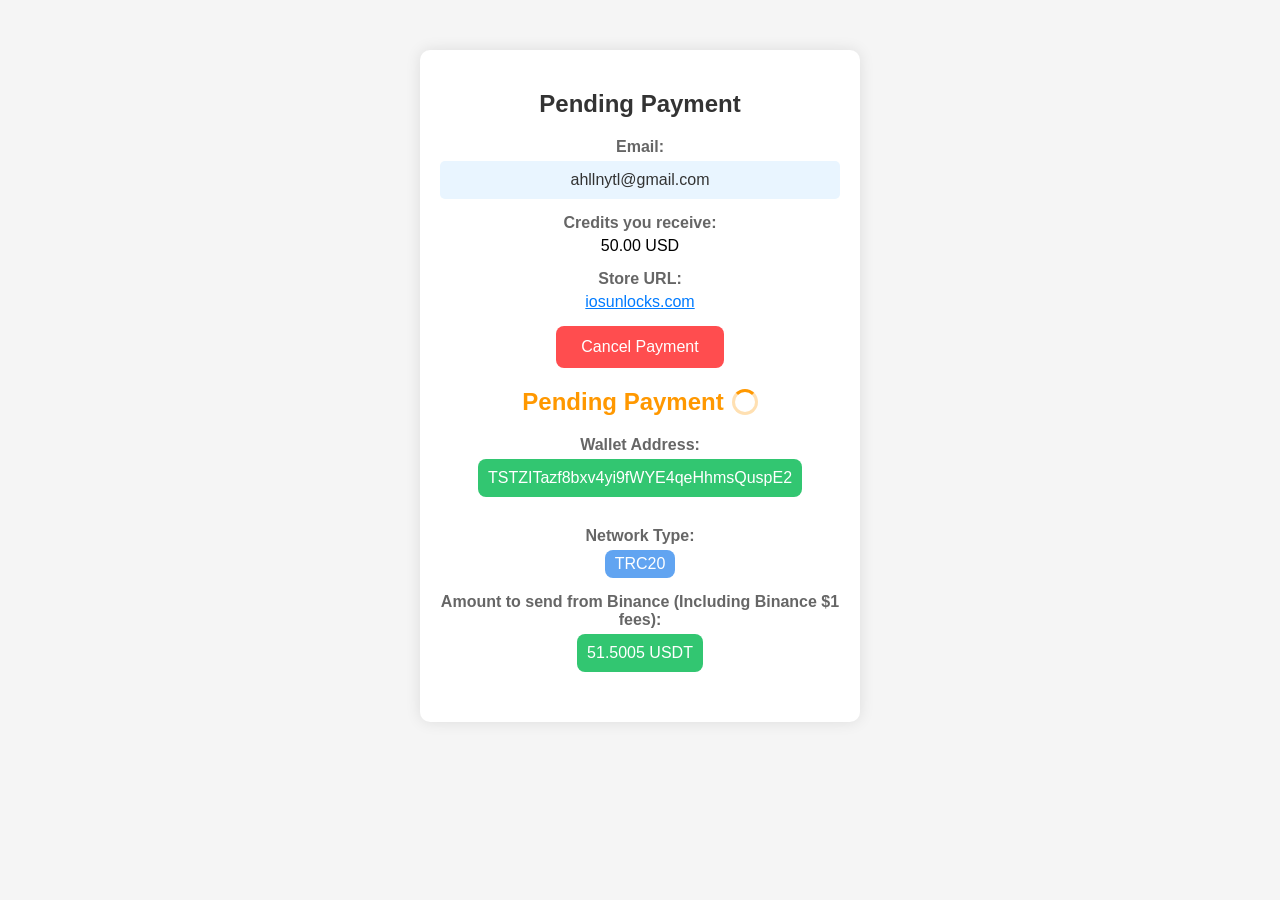
<file: fund3.html>
<!DOCTYPE html>
<html lang="en">
<head>
    <meta charset="UTF-8">
    <meta name="viewport" content="width=device-width, initial-scale=1.0">
    <title>Pending Payment</title>
    <style>
        body {
            font-family: 'Segoe UI', Tahoma, Geneva, Verdana, sans-serif;
            background-color: #f5f5f5;
            margin: 0;
            padding: 0;
        }

        .container {
            max-width: 400px;
            background-color: #fff;
            margin: 50px auto;
            padding: 20px;
            border-radius: 10px;
            box-shadow: 0 0 15px rgba(0, 0, 0, 0.1);
            text-align: center;
        }

        .container h2 {
            margin-bottom: 20px;
            color: #333;
        }

        .info-block {
            margin-bottom: 15px;
        }

        .info-block strong {
            display: block;
            margin-bottom: 5px;
            color: #666;
        }

        .copyable {
            background-color: #e9f5ff;
            border-radius: 5px;
            padding: 10px;
            cursor: pointer;
            color: #333;
            transition: background-color 0.3s ease;
        }

        .copyable:hover {
            background-color: #d0ebff;
        }

        .cancel-button {
            background-color: #FF4D4F;
            color: white;
            border: none;
            padding: 12px 25px;
            font-size: 16px;
            cursor: pointer;
            border-radius: 8px;
            margin-bottom: 20px;
            transition: background-color 0.3s ease;
        }

        .cancel-button:hover {
            background-color: #e04344;
        }

        .pending-payment {
            color: #FF9800;
            font-size: 24px;
            margin-bottom: 20px;
            display: flex;
            justify-content: center;
            align-items: center;
        }

        .pending-payment .spinner {
            border: 3px solid rgba(255, 152, 0, 0.3);
            border-top: 3px solid #FF9800;
            border-radius: 50%;
            width: 20px;
            height: 20px;
            animation: spin 1s linear infinite;
            margin-left: 8px;
        }

        @keyframes spin {
            0% { transform: rotate(0deg); }
            100% { transform: rotate(360deg); }
        }

        .wallet-address, .amount-value {
            background-color: #32C671;
            color: white;
            padding: 10px;
            border-radius: 8px;
            display: inline-block;
            margin-bottom: 15px;
            cursor: pointer;
        }

        .network-type-badge {
            background-color: #61A4F1;
            color: white;
            padding: 5px 10px;
            border-radius: 8px;
            display: inline-block;
        }

        .alert {
            position: fixed;
            bottom: 10px;
            left: 50%;
            transform: translateX(-50%);
            background-color: #32C671;
            color: white;
            padding: 10px 20px;
            border-radius: 5px;
            font-size: 16px;
            display: none;
            z-index: 1000;
        }
    </style>
</head>
<body>

    <div class="container">
        <h2>Pending Payment</h2>

        <div class="info-block">
            <strong>Email:</strong>
            <div class="copyable" onclick="copyText('email')">
                ahllnytl@gmail.com
            </div>
        </div>

        <div class="info-block">
            <strong>Credits you receive:</strong>
            <div>
                50.00 USD
            </div>
        </div>

        <div class="info-block">
            <strong>Store URL:</strong>
            <a href="https://iosunlocks.com" target="_blank" style="color: #007BFF;">iosunlocks.com</a>
        </div>

        <button class="cancel-button">Cancel Payment</button>

        <div class="pending-payment">
            <strong>Pending Payment</strong>
            <div class="spinner"></div>
        </div>

        <div class="info-block">
            <strong>Wallet Address:</strong>
            <div class="wallet-address" onclick="copyText('wallet')">
                TSTZITazf8bxv4yi9fWYE4qeHhmsQuspE2
            </div>
        </div>

        <div class="info-block">
            <strong>Network Type:</strong>
            <div class="network-type-badge">
                TRC20
            </div>
        </div>

        <div class="info-block">
            <strong>Amount to send from Binance (Including Binance $1 fees):</strong>
            <div class="amount-value" onclick="copyText('amount')">
                51.5005 USDT
            </div>
        </div>
    </div>

    <div id="alert" class="alert">
        Text copied to clipboard!
    </div>

    <script>
        function copyText(elementId) {
            let text = '';
            if (elementId === 'email') {
                text = 'ahllnytl@gmail.com';
            } else if (elementId === 'wallet') {
                text = 'TSTZITazf8bxv4yi9fWYE4qeHhmsQuspE2';
            } else if (elementId === 'amount') {
                text = '51.5005 USDT';
            }

            // Create a temporary input element to select and copy the text
            const tempInput = document.createElement('input');
            tempInput.value = text;
            document.body.appendChild(tempInput);
            tempInput.select();
            document.execCommand('copy');
            document.body.removeChild(tempInput);

            // Show the alert
            const alertBox = document.getElementById('alert');
            alertBox.style.display = 'block';

            // Hide the alert after 2 seconds
            setTimeout(() => {
                alertBox.style.display = 'none';
            }, 2000);
        }
    </script>

</body>
</html>
</file>
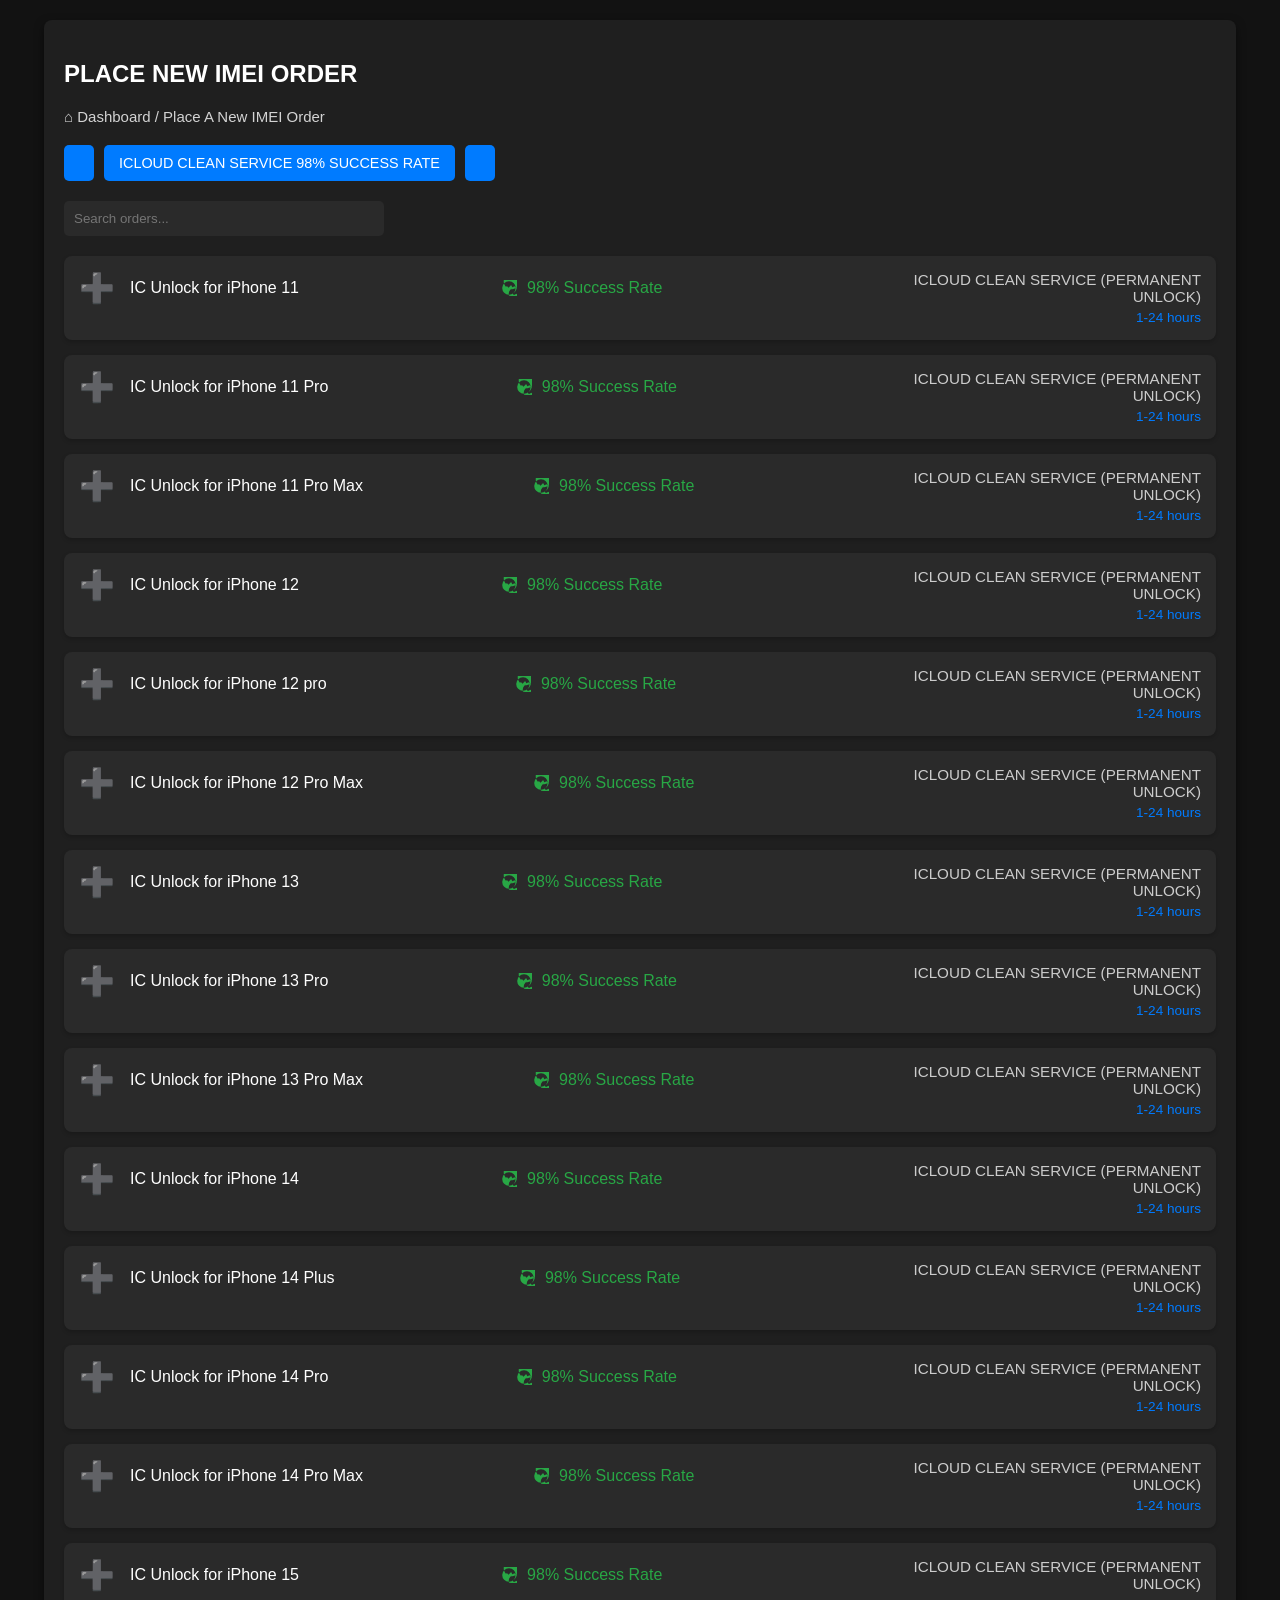
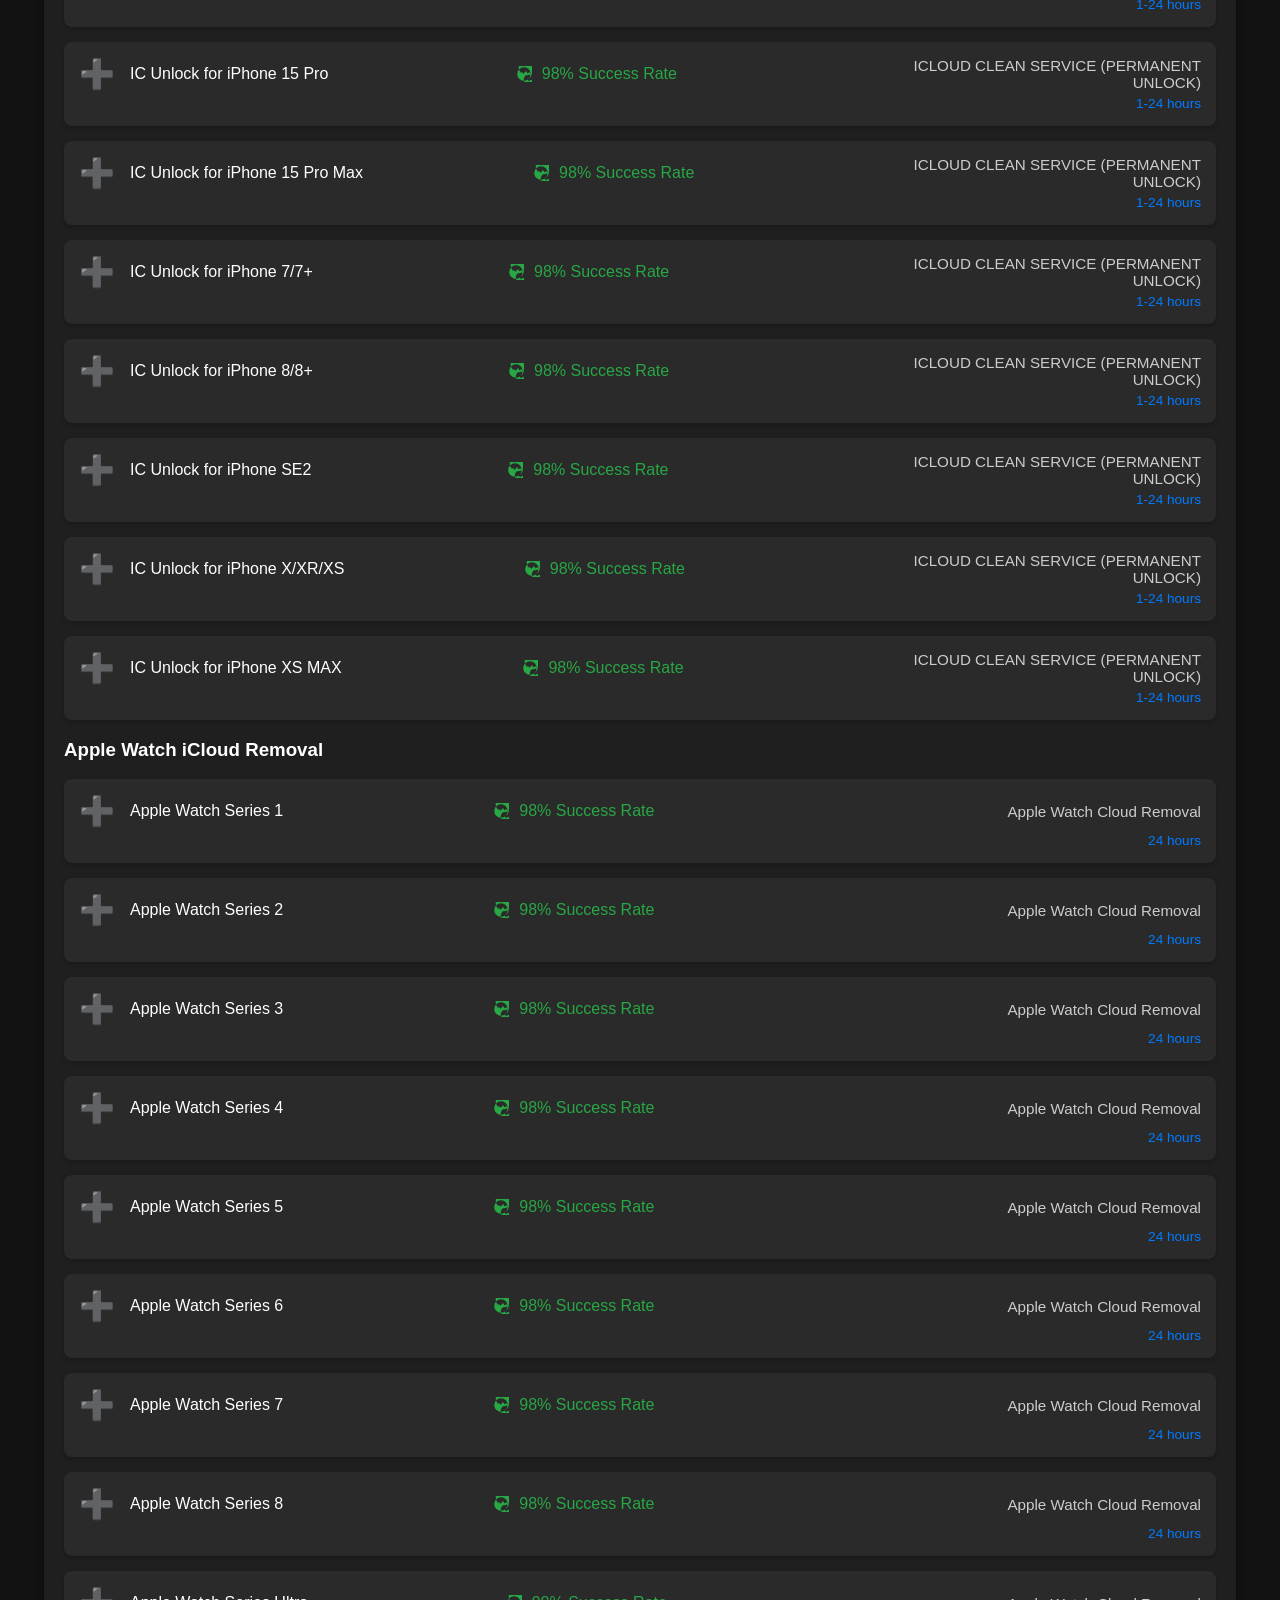
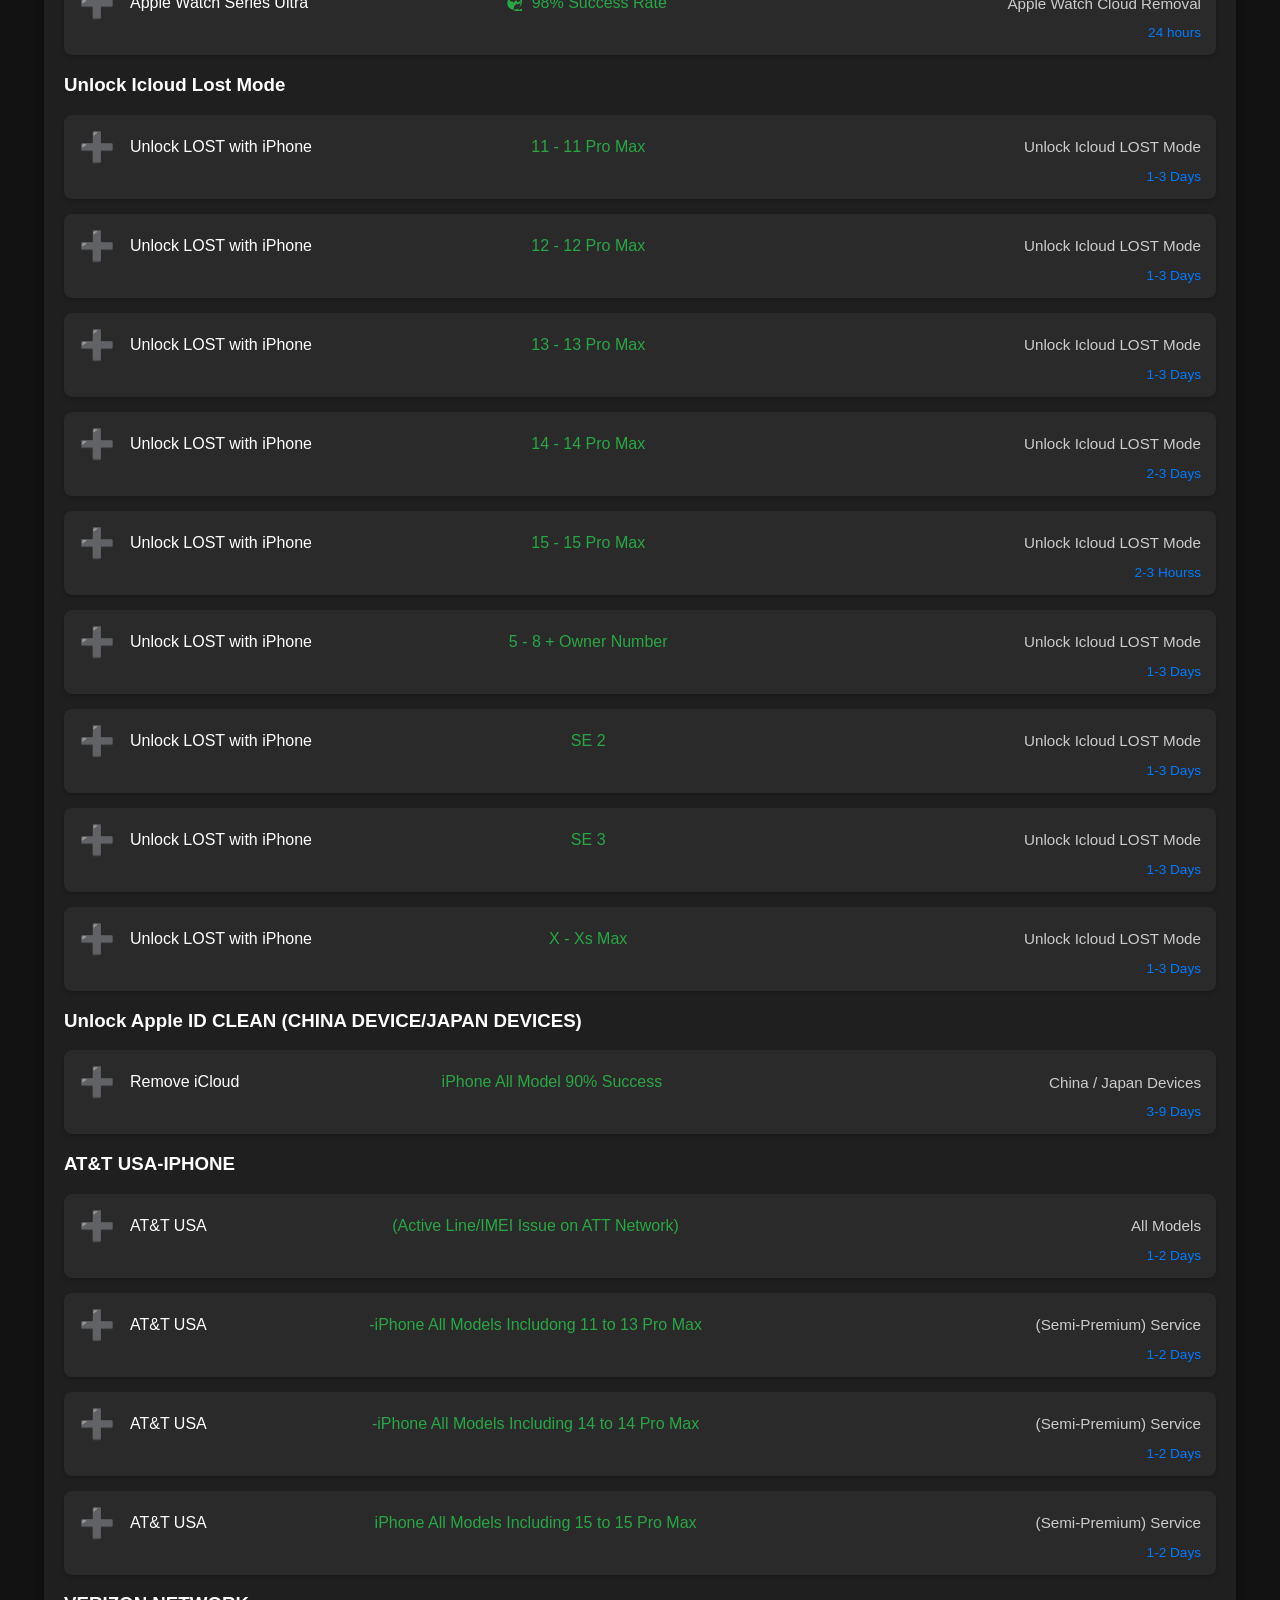
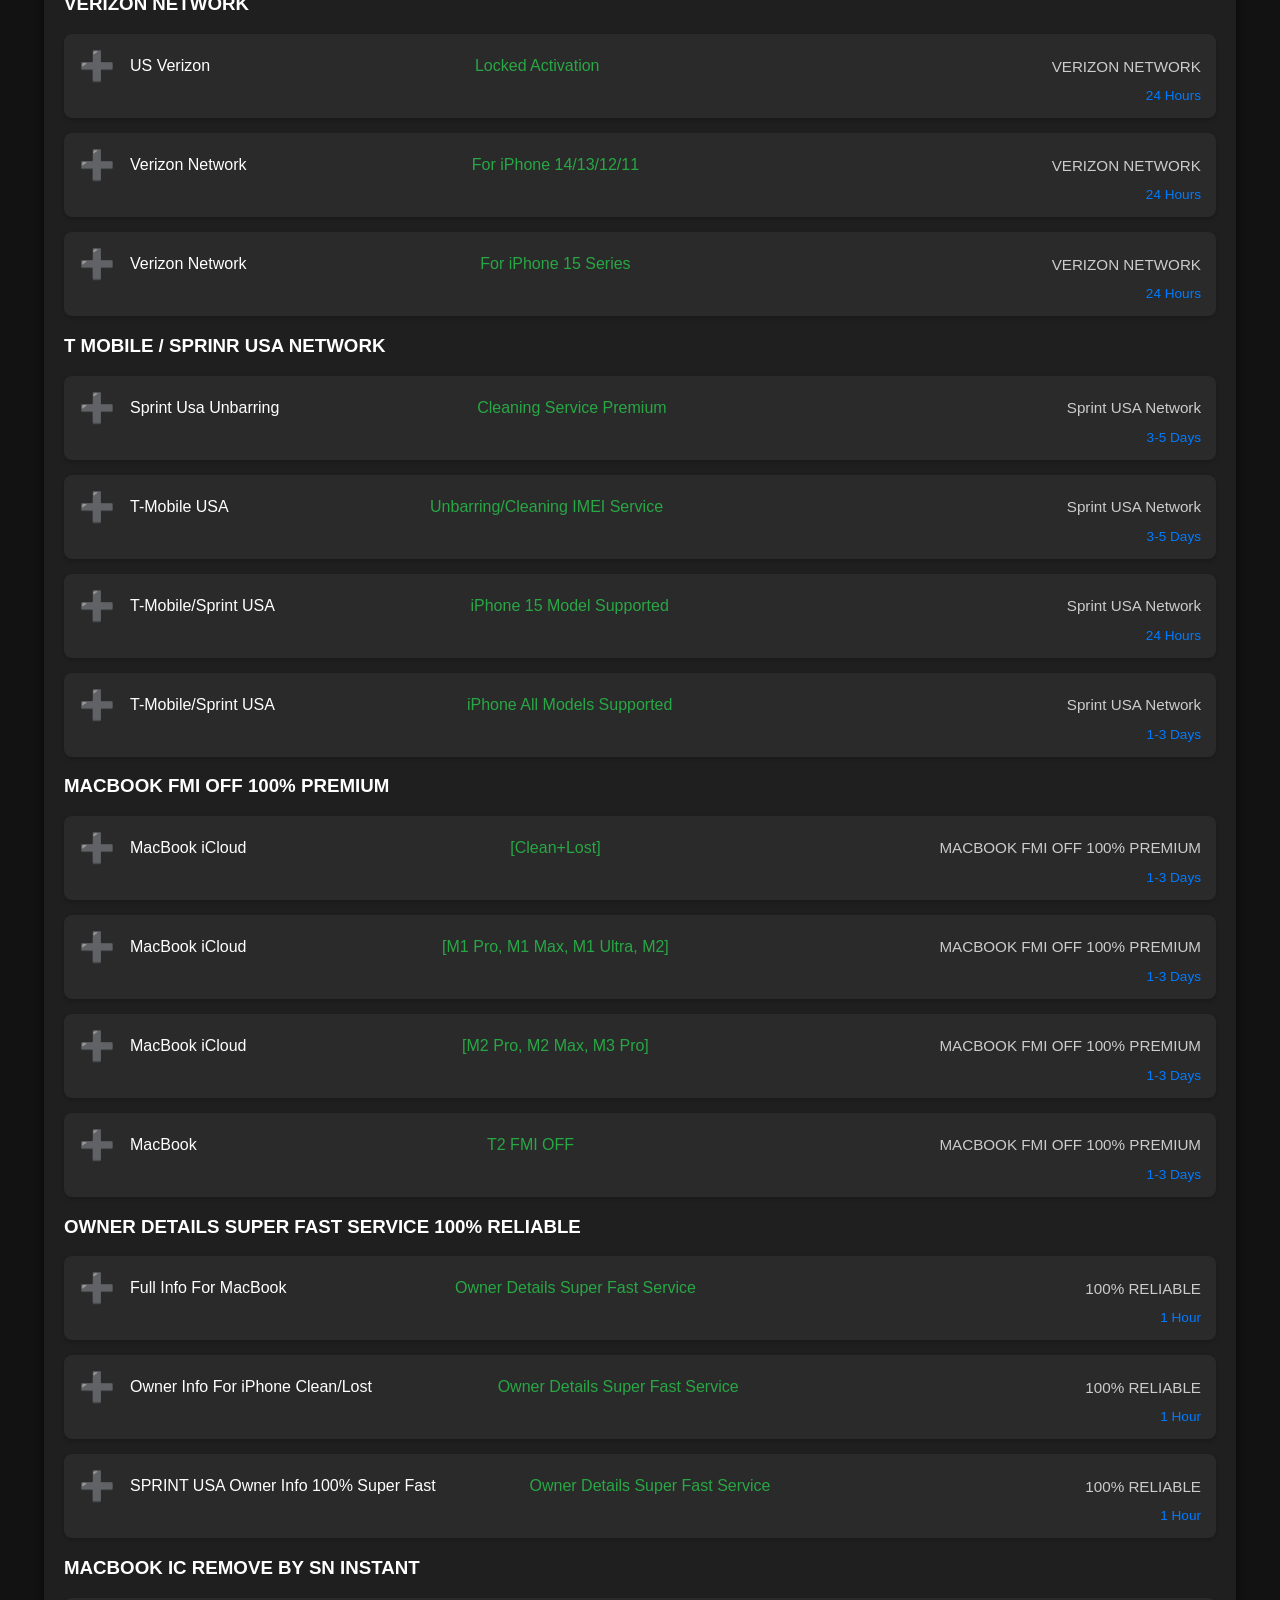
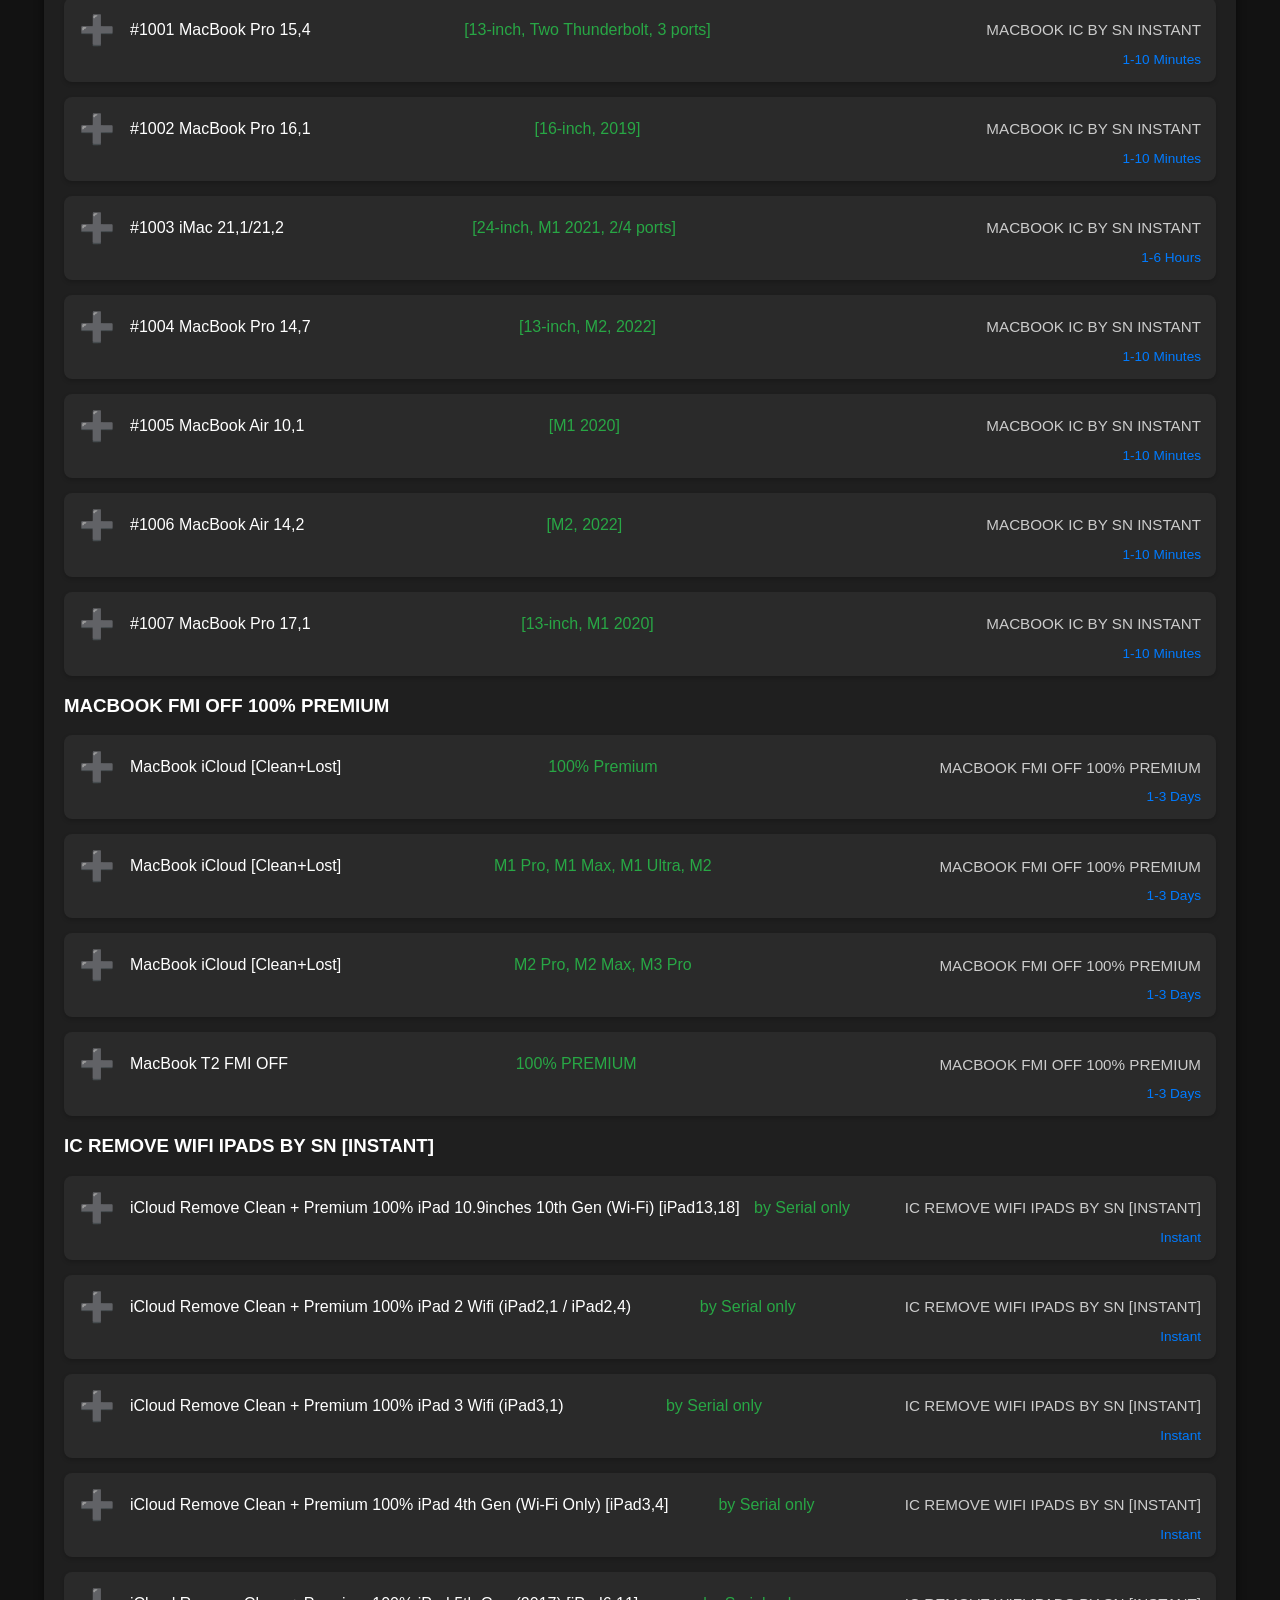
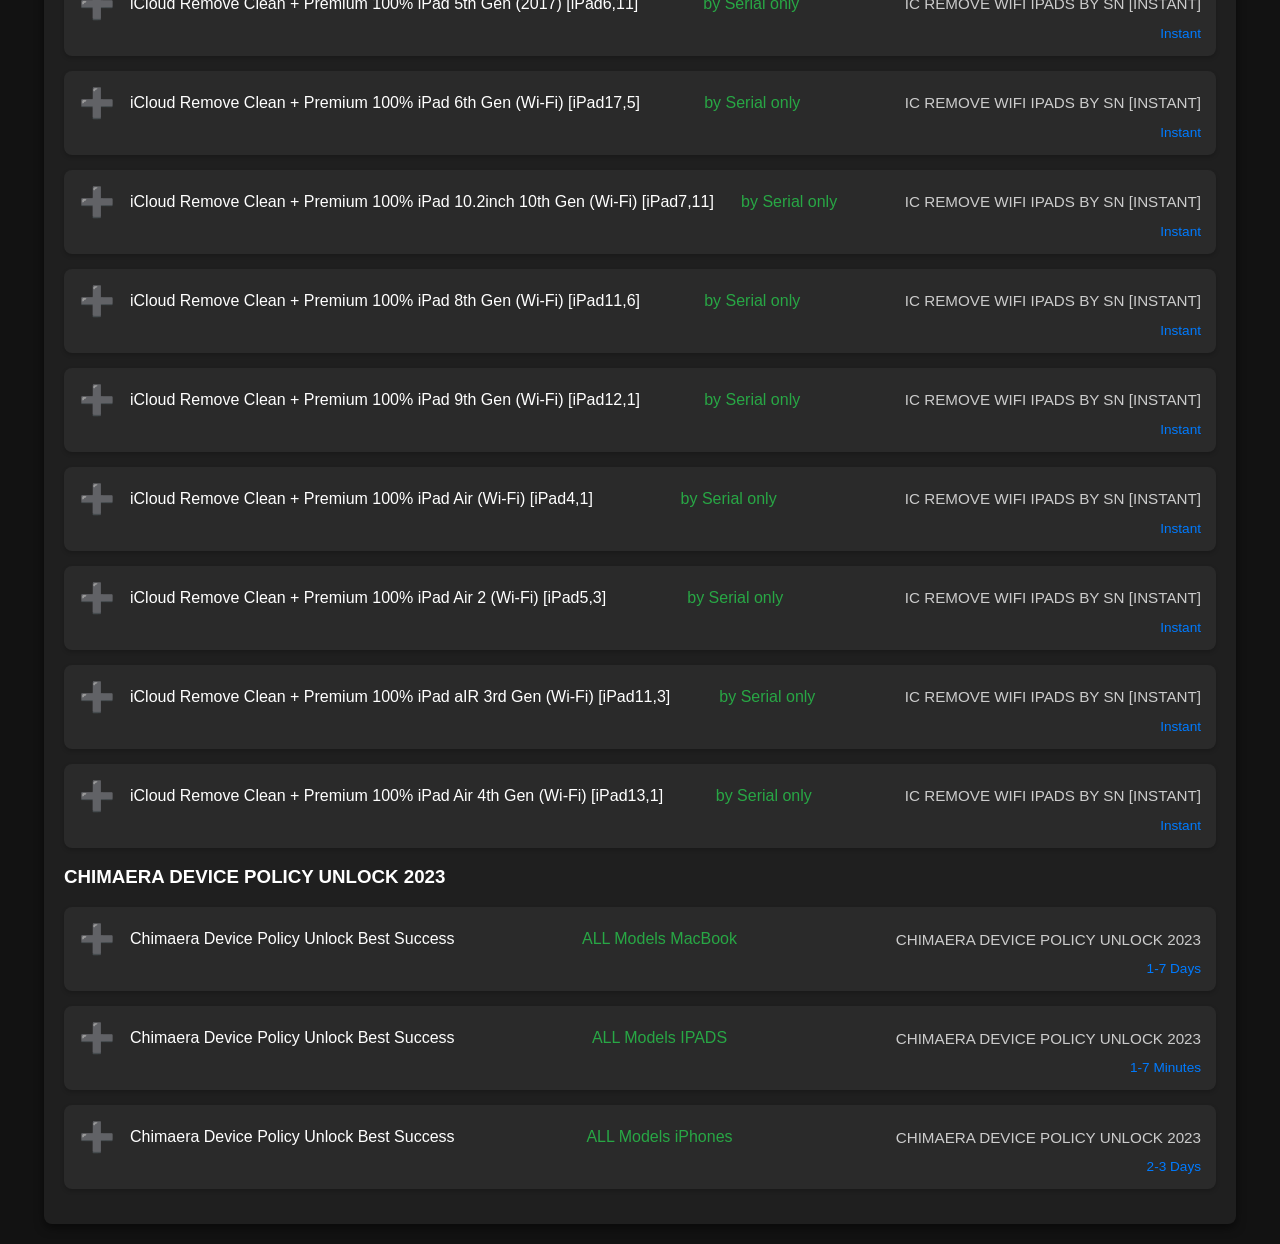
<file: imei.html>
<!DOCTYPE html>
<html lang="en">
<head>
    <meta charset="UTF-8">
    <meta name="viewport" content="width=device-width, initial-scale=1.0">
    <title>IMEI Orders</title>
    <style>
        /* General Styles */
        body {
            font-family: 'Segoe UI', Tahoma, Geneva, Verdana, sans-serif;
            background-color: #121212;
            color: #ffffff;
            margin: 0;
            padding: 0;
        }

        .container {
            width: 90%;
            margin: 20px auto;
            padding: 20px;
            background-color: #1f1f1f;
            border-radius: 8px;
            box-shadow: 0 4px 10px rgba(0, 0, 0, 0.5);
        }

        h1 {
            text-align: center;
            margin-bottom: 25px;
            color: #ffffff;
            font-size: 2em;
            border-bottom: 2px solid #444;
            padding-bottom: 10px;
        }

        .section-title {
            font-size: 15px;
            margin: 20px 0;
            color: #d3d3d3;
        }

        /* Button Styles */
        .export-buttons {
            margin-bottom: 20px;
            display: flex;
            gap: 10px;
        }

        .export-buttons button {
            background-color: #007bff;
            color: #fff;
            border: none;
            padding: 10px 15px;
            border-radius: 5px;
            cursor: pointer;
            font-size: 0.9em;
            transition: background-color 0.3s;
        }

        .export-buttons button:hover {
            background-color: #0056b3;
        }

        .entries {
            margin-bottom: 15px;
            font-size: 1em;
        }

        /* Search Input Styles */
        .search {
            margin-bottom: 20px;
        }

        .search input[type="text"] {
            width: 300px;
            padding: 10px;
            border-radius: 5px;
            border: none;
            background-color: #2a2a2a;
            color: #fff;
        }

        /* Order Row Styles */
        .order-row {
            background-color: #2a2a2a;
            border-radius: 8px;
            padding: 15px;
            margin-bottom: 15px;
            position: relative;
            box-shadow: 0 2px 4px rgba(0, 0, 0, 0.2);
        }

        .order-header {
            display: flex;
            justify-content: space-between;
            align-items: center;
        }

        .order-header .id-section {
            display: flex;
            align-items: center;
        }

        .toggle-info {
            cursor: pointer;
            font-size: 1.8em;
            color: #007bff;
            margin-right: 15px;
            transition: transform 0.3s;
        }

        .order-status {
            display: flex;
            align-items: center;
            justify-content: center;
            gap: 10px;
            font-size: 1em;
            color: #28a745;
        }

        .order-status svg {
            width: 1em;
            height: 1em;
            fill: #28a745;
        }

        .order-service {
            text-align: right;
            width: 30%;
            font-size: 0.95em;
            color: #ccc;
        }

        .time-frame {
            text-align: right;
            font-size: 0.85em;
            color: #007bff;
            background-color: ;
            margin-top: 5px;
        }


        /* Additional Info Styles */
.additional-info-content {
    display: flex;
    flex-direction: column;
    align-items: center; /* Center elements horizontally */
}

.additional-info img {
    max-width: 100px;
    margin-bottom: 15px; /* Space between image and serial number */
    border-radius: 8px;
    border: 2px solid #444;
}

.info-details {
    width: 100%; /* Ensures the form elements take full width */
    text-align: left; /* Left-aligns the text within the details */
}

.info-details label,
.info-details input[type="text"],
.info-details textarea,
.info-details small,
.price-delivery p,
.frequent-use {
    width: 100%; /* Full width for better alignment */
}


/* Additional Info Styles */
.additional-info {
    align-items: center;
    display: none;
    background-color: #1f1f1f;
    padding: 20px;
    margin-top: 15px;
    border-radius: 8px;
    box-shadow: 0 2px 4px rgba(0, 0, 0, 0.3);
}



.info-details label {
    display: block;
    margin-top: 10px;
    font-weight: bold;
}

.info-details input[type="text"],
.info-details textarea {
    width: 100%;
    padding: 10px;
    margin-top: 5px;
    margin-bottom: 10px;
    border-radius: 5px;
    border: none;
    background-color: #2a2a2a;
    color: #fff;
}

.info-details small {
    display: block;
    margin-bottom: 10px;
    color: #bbb;
}

.price-delivery p {
    margin: 10px 0;
    font-size: 1.1em;
    color: #ccc;
}

.frequent-use {
    margin: 15px 0;
}

.frequent-use input[type="checkbox"] {
    margin-right: 10px;
    vertical-align: middle;
}

.place-order {
    background-color: #007bff;
    color: #fff;
    border: none;
    padding: 12px 20px;
    border-radius: 5px;
    cursor: pointer;
    font-size: 1em;
    transition: background-color 0.3s;
}

.place-order:hover {
    background-color: #0056b3;
}

    </style>
</head>
<body>
    <div class="container">
        <h2>PLACE NEW IMEI ORDER</h2>

        <div class="section-title">⌂ Dashboard / Place A New IMEI Order</div>

        <div class="export-buttons">
            <button></button>
            <button>ICLOUD CLEAN SERVICE 98% SUCCESS RATE</button>
            <button></button>
        </div>

        <div class="search">
            <input type="text" placeholder="Search orders...">
        </div>


        <!-- Order Rows -->
        <div class="order-row">
            <div class="order-header">
                <div class="id-section">
                    <span class="toggle-info" onclick="toggleInfo(this)">&#x2795;</span> IC Unlock for iPhone 11
                </div>
                <div class="order-status">
                    <svg xmlns="http://www.w3.org/2000/svg" viewBox="0 0 16 16" fill="currentColor" class="bi bi-check-circle">
                        <path d="M15.854 8a7.956 7.956 0 0 0-.201-1.09l1.864-1.363a8 8 0 1 0-2.573 2.573l-1.363-1.864A7.956 7.956 0 0 0 8 15.854a7.957 7.957 0 0 0 1.09-.201l1.363 1.864a8 8 0 1 0 2.573-2.573l-1.864-1.363A7.957 7.957 0 0 0 15.854 8zm-1.338 0A6.618 6.618 0 0 1 8 14.75 6.618 6.618 0 0 1 1.25 8 6.618 6.618 0 0 1 8 1.25 6.618 6.618 0 0 1 14.75 8z"/>
                        <path d="M7.5 10.5L4.5 7.5 5.915 6.085 7.5 7.672l2.585-2.585L11.5 7.5 7.5 11.5z"/>
                    </svg>
                    98% Success Rate
                </div>
                <div class="order-service">ICLOUD CLEAN SERVICE (PERMANENT UNLOCK)</div>
            </div>
            <div class="time-frame">1-24 hours</div>
            <div class="additional-info">
                <div class="additional-info-content">
                    <img src="imgs/item (29).jpg" alt="Order Image">
                    <div class="info-details">
                        <label for="serial-number">IMEI Number :</label>
                        <input type="text" id="serial-number" placeholder="Enter imei number...">
                        <small>You can order max. 0 of IMEI service</small>
            
                        <label for="notes">Notes:</label>
                        <textarea id="notes" rows="4" placeholder="Enter additional info..."></textarea>
                        <small>You can enter additional info</small>
            
                        <div class="price-delivery">
                            <p><strong>Price:</strong> $60</p>
                            <p><strong>Delivery Time:</strong> 1 - 24 hours</p>
                        </div>
            
                        <div class="frequent-use">
                            <input type="checkbox" id="frequent-use">
                            <label for="frequent-use">Want to use frequently</label>
                        </div>
            
                        <button class="place-order" onclick="location.href='fund.html'">Place Order</button>
                    </div>
                </div>
            </div>
            
        </div>

                <!-- Order Rows -->
                <div class="order-row">
                    <div class="order-header">
                        <div class="id-section">
                            <span class="toggle-info" onclick="toggleInfo(this)">&#x2795;</span> IC Unlock for iPhone 11 Pro
                        </div>
                        <div class="order-status">
                            <svg xmlns="http://www.w3.org/2000/svg" viewBox="0 0 16 16" fill="currentColor" class="bi bi-check-circle">
                                <path d="M15.854 8a7.956 7.956 0 0 0-.201-1.09l1.864-1.363a8 8 0 1 0-2.573 2.573l-1.363-1.864A7.956 7.956 0 0 0 8 15.854a7.957 7.957 0 0 0 1.09-.201l1.363 1.864a8 8 0 1 0 2.573-2.573l-1.864-1.363A7.957 7.957 0 0 0 15.854 8zm-1.338 0A6.618 6.618 0 0 1 8 14.75 6.618 6.618 0 0 1 1.25 8 6.618 6.618 0 0 1 8 1.25 6.618 6.618 0 0 1 14.75 8z"/>
                                <path d="M7.5 10.5L4.5 7.5 5.915 6.085 7.5 7.672l2.585-2.585L11.5 7.5 7.5 11.5z"/>
                            </svg>
                            98% Success Rate
                        </div>
                        <div class="order-service">ICLOUD CLEAN SERVICE (PERMANENT UNLOCK)</div>
                    </div>
                    <div class="time-frame">1-24 hours</div>
                    <div class="additional-info">
                        <div class="additional-info-content">
                            <img src="imgs/item (29).jpg" alt="Order Image">
                            <div class="info-details">
                                <label for="serial-number">IMEI Number :</label>
                                <input type="text" id="serial-number" placeholder="Enter imei number...">
                                <small>You can order max. 0 of IMEI service</small>
                    
                                <label for="notes">Notes:</label>
                                <textarea id="notes" rows="4" placeholder="Enter additional info..."></textarea>
                                <small>You can enter additional info</small>
                    
                                <div class="price-delivery">
                                    <p><strong>Price:</strong> $60</p>
                                    <p><strong>Delivery Time:</strong> 1 - 24 hours</p>
                                </div>
                    
                                <div class="frequent-use">
                                    <input type="checkbox" id="frequent-use">
                                    <label for="frequent-use">Want to use frequently</label>
                                </div>
                    
                                <button class="place-order" onclick="location.href='fund.html'">Place Order</button>
                            </div>
                        </div>
                    </div>
                    
                </div>

                        <!-- Order Rows -->
        <div class="order-row">
            <div class="order-header">
                <div class="id-section">
                    <span class="toggle-info" onclick="toggleInfo(this)">&#x2795;</span> IC Unlock for iPhone 11 Pro Max
                </div>
                <div class="order-status">
                    <svg xmlns="http://www.w3.org/2000/svg" viewBox="0 0 16 16" fill="currentColor" class="bi bi-check-circle">
                        <path d="M15.854 8a7.956 7.956 0 0 0-.201-1.09l1.864-1.363a8 8 0 1 0-2.573 2.573l-1.363-1.864A7.956 7.956 0 0 0 8 15.854a7.957 7.957 0 0 0 1.09-.201l1.363 1.864a8 8 0 1 0 2.573-2.573l-1.864-1.363A7.957 7.957 0 0 0 15.854 8zm-1.338 0A6.618 6.618 0 0 1 8 14.75 6.618 6.618 0 0 1 1.25 8 6.618 6.618 0 0 1 8 1.25 6.618 6.618 0 0 1 14.75 8z"/>
                        <path d="M7.5 10.5L4.5 7.5 5.915 6.085 7.5 7.672l2.585-2.585L11.5 7.5 7.5 11.5z"/>
                    </svg>
                    98% Success Rate
                </div>
                <div class="order-service">ICLOUD CLEAN SERVICE (PERMANENT UNLOCK)</div>
            </div>
            <div class="time-frame">1-24 hours</div>
            <div class="additional-info">
                <div class="additional-info-content">
                    <img src="imgs/item (29).jpg" alt="Order Image">
                    <div class="info-details">
                        <label for="serial-number">IMEI Number :</label>
                        <input type="text" id="serial-number" placeholder="Enter imei number...">
                        <small>You can order max. 0 of IMEI service</small>
            
                        <label for="notes">Notes:</label>
                        <textarea id="notes" rows="4" placeholder="Enter additional info..."></textarea>
                        <small>You can enter additional info</small>
            
                        <div class="price-delivery">
                            <p><strong>Price:</strong> $65</p>
                            <p><strong>Delivery Time:</strong> 1 - 24 hours</p>
                        </div>
            
                        <div class="frequent-use">
                            <input type="checkbox" id="frequent-use">
                            <label for="frequent-use">Want to use frequently</label>
                        </div>
            
                        <button class="place-order" onclick="location.href='fund.html'">Place Order</button>
                    </div>
                </div>
            </div>
            
        </div>

                <!-- Order Rows -->
                <div class="order-row">
                    <div class="order-header">
                        <div class="id-section">
                            <span class="toggle-info" onclick="toggleInfo(this)">&#x2795;</span> IC Unlock for iPhone 12
                        </div>
                        <div class="order-status">
                            <svg xmlns="http://www.w3.org/2000/svg" viewBox="0 0 16 16" fill="currentColor" class="bi bi-check-circle">
                                <path d="M15.854 8a7.956 7.956 0 0 0-.201-1.09l1.864-1.363a8 8 0 1 0-2.573 2.573l-1.363-1.864A7.956 7.956 0 0 0 8 15.854a7.957 7.957 0 0 0 1.09-.201l1.363 1.864a8 8 0 1 0 2.573-2.573l-1.864-1.363A7.957 7.957 0 0 0 15.854 8zm-1.338 0A6.618 6.618 0 0 1 8 14.75 6.618 6.618 0 0 1 1.25 8 6.618 6.618 0 0 1 8 1.25 6.618 6.618 0 0 1 14.75 8z"/>
                                <path d="M7.5 10.5L4.5 7.5 5.915 6.085 7.5 7.672l2.585-2.585L11.5 7.5 7.5 11.5z"/>
                            </svg>
                            98% Success Rate
                        </div>
                        <div class="order-service">ICLOUD CLEAN SERVICE (PERMANENT UNLOCK)</div>
                    </div>
                    <div class="time-frame">1-24 hours</div>
                    <div class="additional-info">
                        <div class="additional-info-content">
                            <img src="imgs/item (29).jpg" alt="Order Image">
                            <div class="info-details">
                                <label for="serial-number">IMEI Number :</label>
                                <input type="text" id="serial-number" placeholder="Enter imei number...">
                                <small>You can order max. 0 of IMEI service</small>
                    
                                <label for="notes">Notes:</label>
                                <textarea id="notes" rows="4" placeholder="Enter additional info..."></textarea>
                                <small>You can enter additional info</small>
                    
                                <div class="price-delivery">
                                    <p><strong>Price:</strong> $80</p>
                                    <p><strong>Delivery Time:</strong> 1 - 24 hours</p>
                                </div>
                    
                                <div class="frequent-use">
                                    <input type="checkbox" id="frequent-use">
                                    <label for="frequent-use">Want to use frequently</label>
                                </div>
                    
                                <button class="place-order" onclick="location.href='fund.html'">Place Order</button>
                            </div>
                        </div>
                    </div>
                    
                </div>

                        <!-- Order Rows -->
        <div class="order-row">
            <div class="order-header">
                <div class="id-section">
                    <span class="toggle-info" onclick="toggleInfo(this)">&#x2795;</span> IC Unlock for iPhone 12 pro
                </div>
                <div class="order-status">
                    <svg xmlns="http://www.w3.org/2000/svg" viewBox="0 0 16 16" fill="currentColor" class="bi bi-check-circle">
                        <path d="M15.854 8a7.956 7.956 0 0 0-.201-1.09l1.864-1.363a8 8 0 1 0-2.573 2.573l-1.363-1.864A7.956 7.956 0 0 0 8 15.854a7.957 7.957 0 0 0 1.09-.201l1.363 1.864a8 8 0 1 0 2.573-2.573l-1.864-1.363A7.957 7.957 0 0 0 15.854 8zm-1.338 0A6.618 6.618 0 0 1 8 14.75 6.618 6.618 0 0 1 1.25 8 6.618 6.618 0 0 1 8 1.25 6.618 6.618 0 0 1 14.75 8z"/>
                        <path d="M7.5 10.5L4.5 7.5 5.915 6.085 7.5 7.672l2.585-2.585L11.5 7.5 7.5 11.5z"/>
                    </svg>
                    98% Success Rate
                </div>
                <div class="order-service">ICLOUD CLEAN SERVICE (PERMANENT UNLOCK)</div>
            </div>
            <div class="time-frame">1-24 hours</div>
            <div class="additional-info">
                <div class="additional-info-content">
                    <img src="imgs/item (29).jpg" alt="Order Image">
                    <div class="info-details">
                        <label for="serial-number">IMEI Number :</label>
                        <input type="text" id="serial-number" placeholder="Enter imei number...">
                        <small>You can order max. 0 of IMEI service</small>
            
                        <label for="notes">Notes:</label>
                        <textarea id="notes" rows="4" placeholder="Enter additional info..."></textarea>
                        <small>You can enter additional info</small>
            
                        <div class="price-delivery">
                            <p><strong>Price:</strong> $90</p>
                            <p><strong>Delivery Time:</strong> 1 - 24 hours</p>
                        </div>
            
                        <div class="frequent-use">
                            <input type="checkbox" id="frequent-use">
                            <label for="frequent-use">Want to use frequently</label>
                        </div>
            
                        <button class="place-order" onclick="location.href='fund.html'">Place Order</button>
                    </div>
                </div>
            </div>
            
        </div>

                <!-- Order Rows -->
                <div class="order-row">
                    <div class="order-header">
                        <div class="id-section">
                            <span class="toggle-info" onclick="toggleInfo(this)">&#x2795;</span> IC Unlock for iPhone 12 Pro Max
                        </div>
                        <div class="order-status">
                            <svg xmlns="http://www.w3.org/2000/svg" viewBox="0 0 16 16" fill="currentColor" class="bi bi-check-circle">
                                <path d="M15.854 8a7.956 7.956 0 0 0-.201-1.09l1.864-1.363a8 8 0 1 0-2.573 2.573l-1.363-1.864A7.956 7.956 0 0 0 8 15.854a7.957 7.957 0 0 0 1.09-.201l1.363 1.864a8 8 0 1 0 2.573-2.573l-1.864-1.363A7.957 7.957 0 0 0 15.854 8zm-1.338 0A6.618 6.618 0 0 1 8 14.75 6.618 6.618 0 0 1 1.25 8 6.618 6.618 0 0 1 8 1.25 6.618 6.618 0 0 1 14.75 8z"/>
                                <path d="M7.5 10.5L4.5 7.5 5.915 6.085 7.5 7.672l2.585-2.585L11.5 7.5 7.5 11.5z"/>
                            </svg>
                            98% Success Rate
                        </div>
                        <div class="order-service">ICLOUD CLEAN SERVICE (PERMANENT UNLOCK)</div>
                    </div>
                    <div class="time-frame">1-24 hours</div>
                    <div class="additional-info">
                        <div class="additional-info-content">
                            <img src="imgs/item (29).jpg" alt="Order Image">
                            <div class="info-details">
                                <label for="serial-number">IMEI Number :</label>
                                <input type="text" id="serial-number" placeholder="Enter imei number...">
                                <small>You can order max. 0 of IMEI service</small>
                    
                                <label for="notes">Notes:</label>
                                <textarea id="notes" rows="4" placeholder="Enter additional info..."></textarea>
                                <small>You can enter additional info</small>
                    
                                <div class="price-delivery">
                                    <p><strong>Price:</strong> $90</p>
                                    <p><strong>Delivery Time:</strong> 1 - 24 hours</p>
                                </div>
                    
                                <div class="frequent-use">
                                    <input type="checkbox" id="frequent-use">
                                    <label for="frequent-use">Want to use frequently</label>
                                </div>
                    
                                <button class="place-order" onclick="location.href='fund.html'">Place Order</button>
                            </div>
                        </div>
                    </div>
                    
                </div>

                        <!-- Order Rows -->
        <div class="order-row">
            <div class="order-header">
                <div class="id-section">
                    <span class="toggle-info" onclick="toggleInfo(this)">&#x2795;</span> IC Unlock for iPhone 13
                </div>
                <div class="order-status">
                    <svg xmlns="http://www.w3.org/2000/svg" viewBox="0 0 16 16" fill="currentColor" class="bi bi-check-circle">
                        <path d="M15.854 8a7.956 7.956 0 0 0-.201-1.09l1.864-1.363a8 8 0 1 0-2.573 2.573l-1.363-1.864A7.956 7.956 0 0 0 8 15.854a7.957 7.957 0 0 0 1.09-.201l1.363 1.864a8 8 0 1 0 2.573-2.573l-1.864-1.363A7.957 7.957 0 0 0 15.854 8zm-1.338 0A6.618 6.618 0 0 1 8 14.75 6.618 6.618 0 0 1 1.25 8 6.618 6.618 0 0 1 8 1.25 6.618 6.618 0 0 1 14.75 8z"/>
                        <path d="M7.5 10.5L4.5 7.5 5.915 6.085 7.5 7.672l2.585-2.585L11.5 7.5 7.5 11.5z"/>
                    </svg>
                    98% Success Rate
                </div>
                <div class="order-service">ICLOUD CLEAN SERVICE (PERMANENT UNLOCK)</div>
            </div>
            <div class="time-frame">1-24 hours</div>
            <div class="additional-info">
                <div class="additional-info-content">
                    <img src="imgs/item (29).jpg" alt="Order Image">
                    <div class="info-details">
                        <label for="serial-number">IMEI Number :</label>
                        <input type="text" id="serial-number" placeholder="Enter imei number...">
                        <small>You can order max. 0 of IMEI service</small>
            
                        <label for="notes">Notes:</label>
                        <textarea id="notes" rows="4" placeholder="Enter additional info..."></textarea>
                        <small>You can enter additional info</small>
            
                        <div class="price-delivery">
                            <p><strong>Price:</strong> $100</p>
                            <p><strong>Delivery Time:</strong> 1 - 24 hours</p>
                        </div>
            
                        <div class="frequent-use">
                            <input type="checkbox" id="frequent-use">
                            <label for="frequent-use">Want to use frequently</label>
                        </div>
            
                        <button class="place-order" onclick="location.href='fund.html'">Place Order</button>
                    </div>
                </div>
            </div>
            
        </div>

                <!-- Order Rows -->
                <div class="order-row">
                    <div class="order-header">
                        <div class="id-section">
                            <span class="toggle-info" onclick="toggleInfo(this)">&#x2795;</span> IC Unlock for iPhone 13 Pro
                        </div>
                        <div class="order-status">
                            <svg xmlns="http://www.w3.org/2000/svg" viewBox="0 0 16 16" fill="currentColor" class="bi bi-check-circle">
                                <path d="M15.854 8a7.956 7.956 0 0 0-.201-1.09l1.864-1.363a8 8 0 1 0-2.573 2.573l-1.363-1.864A7.956 7.956 0 0 0 8 15.854a7.957 7.957 0 0 0 1.09-.201l1.363 1.864a8 8 0 1 0 2.573-2.573l-1.864-1.363A7.957 7.957 0 0 0 15.854 8zm-1.338 0A6.618 6.618 0 0 1 8 14.75 6.618 6.618 0 0 1 1.25 8 6.618 6.618 0 0 1 8 1.25 6.618 6.618 0 0 1 14.75 8z"/>
                                <path d="M7.5 10.5L4.5 7.5 5.915 6.085 7.5 7.672l2.585-2.585L11.5 7.5 7.5 11.5z"/>
                            </svg>
                            98% Success Rate
                        </div>
                        <div class="order-service">ICLOUD CLEAN SERVICE (PERMANENT UNLOCK)</div>
                    </div>
                    <div class="time-frame">1-24 hours</div>
                    <div class="additional-info">
                        <div class="additional-info-content">
                            <img src="imgs/item (29).jpg" alt="Order Image">
                            <div class="info-details">
                                <label for="serial-number">IMEI Number :</label>
                                <input type="text" id="serial-number" placeholder="Enter imei number...">
                                <small>You can order max. 0 of IMEI service</small>
                    
                                <label for="notes">Notes:</label>
                                <textarea id="notes" rows="4" placeholder="Enter additional info..."></textarea>
                                <small>You can enter additional info</small>
                    
                                <div class="price-delivery">
                                    <p><strong>Price:</strong> $115</p>
                                    <p><strong>Delivery Time:</strong> 1 - 24 hours</p>
                                </div>
                    
                                <div class="frequent-use">
                                    <input type="checkbox" id="frequent-use">
                                    <label for="frequent-use">Want to use frequently</label>
                                </div>
                    
                                <button class="place-order" onclick="location.href='fund.html'">Place Order</button>
                            </div>
                        </div>
                    </div>
                    
                </div>

                        <!-- Order Rows -->
        <div class="order-row">
            <div class="order-header">
                <div class="id-section">
                    <span class="toggle-info" onclick="toggleInfo(this)">&#x2795;</span> IC Unlock for iPhone 13 Pro Max
                </div>
                <div class="order-status">
                    <svg xmlns="http://www.w3.org/2000/svg" viewBox="0 0 16 16" fill="currentColor" class="bi bi-check-circle">
                        <path d="M15.854 8a7.956 7.956 0 0 0-.201-1.09l1.864-1.363a8 8 0 1 0-2.573 2.573l-1.363-1.864A7.956 7.956 0 0 0 8 15.854a7.957 7.957 0 0 0 1.09-.201l1.363 1.864a8 8 0 1 0 2.573-2.573l-1.864-1.363A7.957 7.957 0 0 0 15.854 8zm-1.338 0A6.618 6.618 0 0 1 8 14.75 6.618 6.618 0 0 1 1.25 8 6.618 6.618 0 0 1 8 1.25 6.618 6.618 0 0 1 14.75 8z"/>
                        <path d="M7.5 10.5L4.5 7.5 5.915 6.085 7.5 7.672l2.585-2.585L11.5 7.5 7.5 11.5z"/>
                    </svg>
                    98% Success Rate
                </div>
                <div class="order-service">ICLOUD CLEAN SERVICE (PERMANENT UNLOCK)</div>
            </div>
            <div class="time-frame">1-24 hours</div>
            <div class="additional-info">
                <div class="additional-info-content">
                    <img src="imgs/item (29).jpg" alt="Order Image">
                    <div class="info-details">
                        <label for="serial-number">IMEI Number :</label>
                        <input type="text" id="serial-number" placeholder="Enter imei number...">
                        <small>You can order max. 0 of IMEI service</small>
            
                        <label for="notes">Notes:</label>
                        <textarea id="notes" rows="4" placeholder="Enter additional info..."></textarea>
                        <small>You can enter additional info</small>
            
                        <div class="price-delivery">
                            <p><strong>Price:</strong> $115</p>
                            <p><strong>Delivery Time:</strong> 1 - 24 hours</p>
                        </div>
            
                        <div class="frequent-use">
                            <input type="checkbox" id="frequent-use">
                            <label for="frequent-use">Want to use frequently</label>
                        </div>
            
                        <button class="place-order" onclick="location.href='fund.html'">Place Order</button>
                    </div>
                </div>
            </div>
            
        </div>

                <!-- Order Rows -->
                <div class="order-row">
                    <div class="order-header">
                        <div class="id-section">
                            <span class="toggle-info" onclick="toggleInfo(this)">&#x2795;</span> IC Unlock for iPhone 14
                        </div>
                        <div class="order-status">
                            <svg xmlns="http://www.w3.org/2000/svg" viewBox="0 0 16 16" fill="currentColor" class="bi bi-check-circle">
                                <path d="M15.854 8a7.956 7.956 0 0 0-.201-1.09l1.864-1.363a8 8 0 1 0-2.573 2.573l-1.363-1.864A7.956 7.956 0 0 0 8 15.854a7.957 7.957 0 0 0 1.09-.201l1.363 1.864a8 8 0 1 0 2.573-2.573l-1.864-1.363A7.957 7.957 0 0 0 15.854 8zm-1.338 0A6.618 6.618 0 0 1 8 14.75 6.618 6.618 0 0 1 1.25 8 6.618 6.618 0 0 1 8 1.25 6.618 6.618 0 0 1 14.75 8z"/>
                                <path d="M7.5 10.5L4.5 7.5 5.915 6.085 7.5 7.672l2.585-2.585L11.5 7.5 7.5 11.5z"/>
                            </svg>
                            98% Success Rate
                        </div>
                        <div class="order-service">ICLOUD CLEAN SERVICE (PERMANENT UNLOCK)</div>
                    </div>
                    <div class="time-frame">1-24 hours</div>
                    <div class="additional-info">
                        <div class="additional-info-content">
                            <img src="imgs/item (29).jpg" alt="Order Image">
                            <div class="info-details">
                                <label for="serial-number">IMEI Number :</label>
                                <input type="text" id="serial-number" placeholder="Enter imei number...">
                                <small>You can order max. 0 of IMEI service</small>
                    
                                <label for="notes">Notes:</label>
                                <textarea id="notes" rows="4" placeholder="Enter additional info..."></textarea>
                                <small>You can enter additional info</small>
                    
                                <div class="price-delivery">
                                    <p><strong>Price:</strong> $130</p>
                                    <p><strong>Delivery Time:</strong> 1 - 24 hours</p>
                                </div>
                    
                                <div class="frequent-use">
                                    <input type="checkbox" id="frequent-use">
                                    <label for="frequent-use">Want to use frequently</label>
                                </div>
                    
                                <button class="place-order" onclick="location.href='fund.html'">Place Order</button>
                            </div>
                        </div>
                    </div>
                    
                </div>

                        <!-- Order Rows -->
        <div class="order-row">
            <div class="order-header">
                <div class="id-section">
                    <span class="toggle-info" onclick="toggleInfo(this)">&#x2795;</span> IC Unlock for iPhone 14 Plus
                </div>
                <div class="order-status">
                    <svg xmlns="http://www.w3.org/2000/svg" viewBox="0 0 16 16" fill="currentColor" class="bi bi-check-circle">
                        <path d="M15.854 8a7.956 7.956 0 0 0-.201-1.09l1.864-1.363a8 8 0 1 0-2.573 2.573l-1.363-1.864A7.956 7.956 0 0 0 8 15.854a7.957 7.957 0 0 0 1.09-.201l1.363 1.864a8 8 0 1 0 2.573-2.573l-1.864-1.363A7.957 7.957 0 0 0 15.854 8zm-1.338 0A6.618 6.618 0 0 1 8 14.75 6.618 6.618 0 0 1 1.25 8 6.618 6.618 0 0 1 8 1.25 6.618 6.618 0 0 1 14.75 8z"/>
                        <path d="M7.5 10.5L4.5 7.5 5.915 6.085 7.5 7.672l2.585-2.585L11.5 7.5 7.5 11.5z"/>
                    </svg>
                    98% Success Rate
                </div>
                <div class="order-service">ICLOUD CLEAN SERVICE (PERMANENT UNLOCK)</div>
            </div>
            <div class="time-frame">1-24 hours</div>
            <div class="additional-info">
                <div class="additional-info-content">
                    <img src="imgs/item (29).jpg" alt="Order Image">
                    <div class="info-details">
                        <label for="serial-number">IMEI Number :</label>
                        <input type="text" id="serial-number" placeholder="Enter imei number...">
                        <small>You can order max. 0 of IMEI service</small>
            
                        <label for="notes">Notes:</label>
                        <textarea id="notes" rows="4" placeholder="Enter additional info..."></textarea>
                        <small>You can enter additional info</small>
            
                        <div class="price-delivery">
                            <p><strong>Price:</strong> $130</p>
                            <p><strong>Delivery Time:</strong> 1 - 24 hours</p>
                        </div>
            
                        <div class="frequent-use">
                            <input type="checkbox" id="frequent-use">
                            <label for="frequent-use">Want to use frequently</label>
                        </div>
            
                        <button class="place-order" onclick="location.href='fund.html'">Place Order</button>
                    </div>
                </div>
            </div>
            
        </div>

                <!-- Order Rows -->
                <div class="order-row">
                    <div class="order-header">
                        <div class="id-section">
                            <span class="toggle-info" onclick="toggleInfo(this)">&#x2795;</span> IC Unlock for iPhone 14 Pro
                        </div>
                        <div class="order-status">
                            <svg xmlns="http://www.w3.org/2000/svg" viewBox="0 0 16 16" fill="currentColor" class="bi bi-check-circle">
                                <path d="M15.854 8a7.956 7.956 0 0 0-.201-1.09l1.864-1.363a8 8 0 1 0-2.573 2.573l-1.363-1.864A7.956 7.956 0 0 0 8 15.854a7.957 7.957 0 0 0 1.09-.201l1.363 1.864a8 8 0 1 0 2.573-2.573l-1.864-1.363A7.957 7.957 0 0 0 15.854 8zm-1.338 0A6.618 6.618 0 0 1 8 14.75 6.618 6.618 0 0 1 1.25 8 6.618 6.618 0 0 1 8 1.25 6.618 6.618 0 0 1 14.75 8z"/>
                                <path d="M7.5 10.5L4.5 7.5 5.915 6.085 7.5 7.672l2.585-2.585L11.5 7.5 7.5 11.5z"/>
                            </svg>
                            98% Success Rate
                        </div>
                        <div class="order-service">ICLOUD CLEAN SERVICE (PERMANENT UNLOCK)</div>
                    </div>
                    <div class="time-frame">1-24 hours</div>
                    <div class="additional-info">
                        <div class="additional-info-content">
                            <img src="imgs/item (29).jpg" alt="Order Image">
                            <div class="info-details">
                                <label for="serial-number">IMEI Number :</label>
                                <input type="text" id="serial-number" placeholder="Enter imei number...">
                                <small>You can order max. 0 of IMEI service</small>
                    
                                <label for="notes">Notes:</label>
                                <textarea id="notes" rows="4" placeholder="Enter additional info..."></textarea>
                                <small>You can enter additional info</small>
                    
                                <div class="price-delivery">
                                    <p><strong>Price:</strong> $150</p>
                                    <p><strong>Delivery Time:</strong> 1 - 24 hours</p>
                                </div>
                    
                                <div class="frequent-use">
                                    <input type="checkbox" id="frequent-use">
                                    <label for="frequent-use">Want to use frequently</label>
                                </div>
                    
                                <button class="place-order" onclick="location.href='fund.html'">Place Order</button>
                            </div>
                        </div>
                    </div>
                    
                </div>

                        <!-- Order Rows -->
        <div class="order-row">
            <div class="order-header">
                <div class="id-section">
                    <span class="toggle-info" onclick="toggleInfo(this)">&#x2795;</span> IC Unlock for iPhone 14 Pro Max
                </div>
                <div class="order-status">
                    <svg xmlns="http://www.w3.org/2000/svg" viewBox="0 0 16 16" fill="currentColor" class="bi bi-check-circle">
                        <path d="M15.854 8a7.956 7.956 0 0 0-.201-1.09l1.864-1.363a8 8 0 1 0-2.573 2.573l-1.363-1.864A7.956 7.956 0 0 0 8 15.854a7.957 7.957 0 0 0 1.09-.201l1.363 1.864a8 8 0 1 0 2.573-2.573l-1.864-1.363A7.957 7.957 0 0 0 15.854 8zm-1.338 0A6.618 6.618 0 0 1 8 14.75 6.618 6.618 0 0 1 1.25 8 6.618 6.618 0 0 1 8 1.25 6.618 6.618 0 0 1 14.75 8z"/>
                        <path d="M7.5 10.5L4.5 7.5 5.915 6.085 7.5 7.672l2.585-2.585L11.5 7.5 7.5 11.5z"/>
                    </svg>
                    98% Success Rate
                </div>
                <div class="order-service">ICLOUD CLEAN SERVICE (PERMANENT UNLOCK)</div>
            </div>
            <div class="time-frame">1-24 hours</div>
            <div class="additional-info">
                <div class="additional-info-content">
                    <img src="imgs/item (29).jpg" alt="Order Image">
                    <div class="info-details">
                        <label for="serial-number">IMEI Number :</label>
                        <input type="text" id="serial-number" placeholder="Enter imei number...">
                        <small>You can order max. 0 of IMEI service</small>
            
                        <label for="notes">Notes:</label>
                        <textarea id="notes" rows="4" placeholder="Enter additional info..."></textarea>
                        <small>You can enter additional info</small>
            
                        <div class="price-delivery">
                            <p><strong>Price:</strong> $150</p>
                            <p><strong>Delivery Time:</strong> 1 - 24 hours</p>
                        </div>
            
                        <div class="frequent-use">
                            <input type="checkbox" id="frequent-use">
                            <label for="frequent-use">Want to use frequently</label>
                        </div>
            
                        <button class="place-order" onclick="location.href='fund.html'">Place Order</button>
                    </div>
                </div>
            </div>
            
        </div>

                <!-- Order Rows -->
                <div class="order-row">
                    <div class="order-header">
                        <div class="id-section">
                            <span class="toggle-info" onclick="toggleInfo(this)">&#x2795;</span> IC Unlock for iPhone 15
                        </div>
                        <div class="order-status">
                            <svg xmlns="http://www.w3.org/2000/svg" viewBox="0 0 16 16" fill="currentColor" class="bi bi-check-circle">
                                <path d="M15.854 8a7.956 7.956 0 0 0-.201-1.09l1.864-1.363a8 8 0 1 0-2.573 2.573l-1.363-1.864A7.956 7.956 0 0 0 8 15.854a7.957 7.957 0 0 0 1.09-.201l1.363 1.864a8 8 0 1 0 2.573-2.573l-1.864-1.363A7.957 7.957 0 0 0 15.854 8zm-1.338 0A6.618 6.618 0 0 1 8 14.75 6.618 6.618 0 0 1 1.25 8 6.618 6.618 0 0 1 8 1.25 6.618 6.618 0 0 1 14.75 8z"/>
                                <path d="M7.5 10.5L4.5 7.5 5.915 6.085 7.5 7.672l2.585-2.585L11.5 7.5 7.5 11.5z"/>
                            </svg>
                            98% Success Rate
                        </div>
                        <div class="order-service">ICLOUD CLEAN SERVICE (PERMANENT UNLOCK)</div>
                    </div>
                    <div class="time-frame">1-24 hours</div>
                    <div class="additional-info">
                        <div class="additional-info-content">
                            <img src="imgs/item (29).jpg" alt="Order Image">
                            <div class="info-details">
                                <label for="serial-number">IMEI Number :</label>
                                <input type="text" id="serial-number" placeholder="Enter imei number...">
                                <small>You can order max. 0 of IMEI service</small>
                    
                                <label for="notes">Notes:</label>
                                <textarea id="notes" rows="4" placeholder="Enter additional info..."></textarea>
                                <small>You can enter additional info</small>
                    
                                <div class="price-delivery">
                                    <p><strong>Price:</strong> $175</p>
                                    <p><strong>Delivery Time:</strong> 1 - 24 hours</p>
                                </div>
                    
                                <div class="frequent-use">
                                    <input type="checkbox" id="frequent-use">
                                    <label for="frequent-use">Want to use frequently</label>
                                </div>
                    
                                <button class="place-order" onclick="location.href='fund.html'">Place Order</button>
                            </div>
                        </div>
                    </div>
                    
                </div>

                        <!-- Order Rows -->
        <div class="order-row">
            <div class="order-header">
                <div class="id-section">
                    <span class="toggle-info" onclick="toggleInfo(this)">&#x2795;</span> IC Unlock for iPhone 15 Pro
                </div>
                <div class="order-status">
                    <svg xmlns="http://www.w3.org/2000/svg" viewBox="0 0 16 16" fill="currentColor" class="bi bi-check-circle">
                        <path d="M15.854 8a7.956 7.956 0 0 0-.201-1.09l1.864-1.363a8 8 0 1 0-2.573 2.573l-1.363-1.864A7.956 7.956 0 0 0 8 15.854a7.957 7.957 0 0 0 1.09-.201l1.363 1.864a8 8 0 1 0 2.573-2.573l-1.864-1.363A7.957 7.957 0 0 0 15.854 8zm-1.338 0A6.618 6.618 0 0 1 8 14.75 6.618 6.618 0 0 1 1.25 8 6.618 6.618 0 0 1 8 1.25 6.618 6.618 0 0 1 14.75 8z"/>
                        <path d="M7.5 10.5L4.5 7.5 5.915 6.085 7.5 7.672l2.585-2.585L11.5 7.5 7.5 11.5z"/>
                    </svg>
                    98% Success Rate
                </div>
                <div class="order-service">ICLOUD CLEAN SERVICE (PERMANENT UNLOCK)</div>
            </div>
            <div class="time-frame">1-24 hours</div>
            <div class="additional-info">
                <div class="additional-info-content">
                    <img src="imgs/item (29).jpg" alt="Order Image">
                    <div class="info-details">
                        <label for="serial-number">IMEI Number :</label>
                        <input type="text" id="serial-number" placeholder="Enter imei number...">
                        <small>You can order max. 0 of IMEI service</small>
            
                        <label for="notes">Notes:</label>
                        <textarea id="notes" rows="4" placeholder="Enter additional info..."></textarea>
                        <small>You can enter additional info</small>
            
                        <div class="price-delivery">
                            <p><strong>Price:</strong> $200</p>
                            <p><strong>Delivery Time:</strong> 1 - 24 hours</p>
                        </div>
            
                        <div class="frequent-use">
                            <input type="checkbox" id="frequent-use">
                            <label for="frequent-use">Want to use frequently</label>
                        </div>
            
                        <button class="place-order" onclick="location.href='fund.html'">Place Order</button>
                    </div>
                </div>
            </div>
            
        </div>

                <!-- Order Rows -->
                <div class="order-row">
                    <div class="order-header">
                        <div class="id-section">
                            <span class="toggle-info" onclick="toggleInfo(this)">&#x2795;</span> IC Unlock for iPhone 15 Pro Max
                        </div>
                        <div class="order-status">
                            <svg xmlns="http://www.w3.org/2000/svg" viewBox="0 0 16 16" fill="currentColor" class="bi bi-check-circle">
                                <path d="M15.854 8a7.956 7.956 0 0 0-.201-1.09l1.864-1.363a8 8 0 1 0-2.573 2.573l-1.363-1.864A7.956 7.956 0 0 0 8 15.854a7.957 7.957 0 0 0 1.09-.201l1.363 1.864a8 8 0 1 0 2.573-2.573l-1.864-1.363A7.957 7.957 0 0 0 15.854 8zm-1.338 0A6.618 6.618 0 0 1 8 14.75 6.618 6.618 0 0 1 1.25 8 6.618 6.618 0 0 1 8 1.25 6.618 6.618 0 0 1 14.75 8z"/>
                                <path d="M7.5 10.5L4.5 7.5 5.915 6.085 7.5 7.672l2.585-2.585L11.5 7.5 7.5 11.5z"/>
                            </svg>
                            98% Success Rate
                        </div>
                        <div class="order-service">ICLOUD CLEAN SERVICE (PERMANENT UNLOCK)</div>
                    </div>
                    <div class="time-frame">1-24 hours</div>
                    <div class="additional-info">
                        <div class="additional-info-content">
                            <img src="imgs/item (29).jpg" alt="Order Image">
                            <div class="info-details">
                                <label for="serial-number">IMEI Number :</label>
                                <input type="text" id="serial-number" placeholder="Enter imei number...">
                                <small>You can order max. 0 of IMEI service</small>
                    
                                <label for="notes">Notes:</label>
                                <textarea id="notes" rows="4" placeholder="Enter additional info..."></textarea>
                                <small>You can enter additional info</small>
                    
                                <div class="price-delivery">
                                    <p><strong>Price:</strong> $200</p>
                                    <p><strong>Delivery Time:</strong> 1 - 24 hours</p>
                                </div>
                    
                                <div class="frequent-use">
                                    <input type="checkbox" id="frequent-use">
                                    <label for="frequent-use">Want to use frequently</label>
                                </div>
                    
                                <button class="place-order" onclick="location.href='fund.html'">Place Order</button>
                            </div>
                        </div>
                    </div>
                    
                </div>

                        <!-- Order Rows -->
        <div class="order-row">
            <div class="order-header">
                <div class="id-section">
                    <span class="toggle-info" onclick="toggleInfo(this)">&#x2795;</span> IC Unlock for iPhone 7/7+
                </div>
                <div class="order-status">
                    <svg xmlns="http://www.w3.org/2000/svg" viewBox="0 0 16 16" fill="currentColor" class="bi bi-check-circle">
                        <path d="M15.854 8a7.956 7.956 0 0 0-.201-1.09l1.864-1.363a8 8 0 1 0-2.573 2.573l-1.363-1.864A7.956 7.956 0 0 0 8 15.854a7.957 7.957 0 0 0 1.09-.201l1.363 1.864a8 8 0 1 0 2.573-2.573l-1.864-1.363A7.957 7.957 0 0 0 15.854 8zm-1.338 0A6.618 6.618 0 0 1 8 14.75 6.618 6.618 0 0 1 1.25 8 6.618 6.618 0 0 1 8 1.25 6.618 6.618 0 0 1 14.75 8z"/>
                        <path d="M7.5 10.5L4.5 7.5 5.915 6.085 7.5 7.672l2.585-2.585L11.5 7.5 7.5 11.5z"/>
                    </svg>
                    98% Success Rate
                </div>
                <div class="order-service">ICLOUD CLEAN SERVICE (PERMANENT UNLOCK)</div>
            </div>
            <div class="time-frame">1-24 hours</div>
            <div class="additional-info">
                <div class="additional-info-content">
                    <img src="imgs/item (29).jpg" alt="Order Image">
                    <div class="info-details">
                        <label for="serial-number">IMEI Number :</label>
                        <input type="text" id="serial-number" placeholder="Enter imei number...">
                        <small>You can order max. 0 of IMEI service</small>
            
                        <label for="notes">Notes:</label>
                        <textarea id="notes" rows="4" placeholder="Enter additional info..."></textarea>
                        <small>You can enter additional info</small>
            
                        <div class="price-delivery">
                            <p><strong>Price:</strong> $25</p>
                            <p><strong>Delivery Time:</strong> 1 - 24 hours</p>
                        </div>
            
                        <div class="frequent-use">
                            <input type="checkbox" id="frequent-use">
                            <label for="frequent-use">Want to use frequently</label>
                        </div>
            
                        <button class="place-order" onclick="location.href='fund.html'">Place Order</button>
                    </div>
                </div>
            </div>
            
        </div>

                <!-- Order Rows -->
                <div class="order-row">
                    <div class="order-header">
                        <div class="id-section">
                            <span class="toggle-info" onclick="toggleInfo(this)">&#x2795;</span> IC Unlock for iPhone 8/8+
                        </div>
                        <div class="order-status">
                            <svg xmlns="http://www.w3.org/2000/svg" viewBox="0 0 16 16" fill="currentColor" class="bi bi-check-circle">
                                <path d="M15.854 8a7.956 7.956 0 0 0-.201-1.09l1.864-1.363a8 8 0 1 0-2.573 2.573l-1.363-1.864A7.956 7.956 0 0 0 8 15.854a7.957 7.957 0 0 0 1.09-.201l1.363 1.864a8 8 0 1 0 2.573-2.573l-1.864-1.363A7.957 7.957 0 0 0 15.854 8zm-1.338 0A6.618 6.618 0 0 1 8 14.75 6.618 6.618 0 0 1 1.25 8 6.618 6.618 0 0 1 8 1.25 6.618 6.618 0 0 1 14.75 8z"/>
                                <path d="M7.5 10.5L4.5 7.5 5.915 6.085 7.5 7.672l2.585-2.585L11.5 7.5 7.5 11.5z"/>
                            </svg>
                            98% Success Rate
                        </div>
                        <div class="order-service">ICLOUD CLEAN SERVICE (PERMANENT UNLOCK)</div>
                    </div>
                    <div class="time-frame">1-24 hours</div>
                    <div class="additional-info">
                        <div class="additional-info-content">
                            <img src="imgs/item (29).jpg" alt="Order Image">
                            <div class="info-details">
                                <label for="serial-number">IMEI Number :</label>
                                <input type="text" id="serial-number" placeholder="Enter imei number...">
                                <small>You can order max. 0 of IMEI service</small>
                    
                                <label for="notes">Notes:</label>
                                <textarea id="notes" rows="4" placeholder="Enter additional info..."></textarea>
                                <small>You can enter additional info</small>
                    
                                <div class="price-delivery">
                                    <p><strong>Price:</strong> $35</p>
                                    <p><strong>Delivery Time:</strong> 1 - 24 hours</p>
                                </div>
                    
                                <div class="frequent-use">
                                    <input type="checkbox" id="frequent-use">
                                    <label for="frequent-use">Want to use frequently</label>
                                </div>
                    
                                <button class="place-order" onclick="location.href='fund.html'">Place Order</button>
                            </div>
                        </div>
                    </div>
                    
                </div>

                        <!-- Order Rows -->
        <div class="order-row">
            <div class="order-header">
                <div class="id-section">
                    <span class="toggle-info" onclick="toggleInfo(this)">&#x2795;</span> IC Unlock for iPhone SE2
                </div>
                <div class="order-status">
                    <svg xmlns="http://www.w3.org/2000/svg" viewBox="0 0 16 16" fill="currentColor" class="bi bi-check-circle">
                        <path d="M15.854 8a7.956 7.956 0 0 0-.201-1.09l1.864-1.363a8 8 0 1 0-2.573 2.573l-1.363-1.864A7.956 7.956 0 0 0 8 15.854a7.957 7.957 0 0 0 1.09-.201l1.363 1.864a8 8 0 1 0 2.573-2.573l-1.864-1.363A7.957 7.957 0 0 0 15.854 8zm-1.338 0A6.618 6.618 0 0 1 8 14.75 6.618 6.618 0 0 1 1.25 8 6.618 6.618 0 0 1 8 1.25 6.618 6.618 0 0 1 14.75 8z"/>
                        <path d="M7.5 10.5L4.5 7.5 5.915 6.085 7.5 7.672l2.585-2.585L11.5 7.5 7.5 11.5z"/>
                    </svg>
                    98% Success Rate
                </div>
                <div class="order-service">ICLOUD CLEAN SERVICE (PERMANENT UNLOCK)</div>
            </div>
            <div class="time-frame">1-24 hours</div>
            <div class="additional-info">
                <div class="additional-info-content">
                    <img src="imgs/item (29).jpg" alt="Order Image">
                    <div class="info-details">
                        <label for="serial-number">IMEI Number :</label>
                        <input type="text" id="serial-number" placeholder="Enter imei number...">
                        <small>You can order max. 0 of IMEI service</small>
            
                        <label for="notes">Notes:</label>
                        <textarea id="notes" rows="4" placeholder="Enter additional info..."></textarea>
                        <small>You can enter additional info</small>
            
                        <div class="price-delivery">
                            <p><strong>Price:</strong> $60</p>
                            <p><strong>Delivery Time:</strong> 1 - 24 hours</p>
                        </div>
            
                        <div class="frequent-use">
                            <input type="checkbox" id="frequent-use">
                            <label for="frequent-use">Want to use frequently</label>
                        </div>
            
                        <button class="place-order" onclick="location.href='fund.html'">Place Order</button>
                    </div>
                </div>
            </div>
            
        </div>

                <!-- Order Rows -->
                <div class="order-row">
                    <div class="order-header">
                        <div class="id-section">
                            <span class="toggle-info" onclick="toggleInfo(this)">&#x2795;</span> IC Unlock for iPhone X/XR/XS
                        </div>
                        <div class="order-status">
                            <svg xmlns="http://www.w3.org/2000/svg" viewBox="0 0 16 16" fill="currentColor" class="bi bi-check-circle">
                                <path d="M15.854 8a7.956 7.956 0 0 0-.201-1.09l1.864-1.363a8 8 0 1 0-2.573 2.573l-1.363-1.864A7.956 7.956 0 0 0 8 15.854a7.957 7.957 0 0 0 1.09-.201l1.363 1.864a8 8 0 1 0 2.573-2.573l-1.864-1.363A7.957 7.957 0 0 0 15.854 8zm-1.338 0A6.618 6.618 0 0 1 8 14.75 6.618 6.618 0 0 1 1.25 8 6.618 6.618 0 0 1 8 1.25 6.618 6.618 0 0 1 14.75 8z"/>
                                <path d="M7.5 10.5L4.5 7.5 5.915 6.085 7.5 7.672l2.585-2.585L11.5 7.5 7.5 11.5z"/>
                            </svg>
                            98% Success Rate
                        </div>
                        <div class="order-service">ICLOUD CLEAN SERVICE (PERMANENT UNLOCK)</div>
                    </div>
                    <div class="time-frame">1-24 hours</div>
                    <div class="additional-info">
                        <div class="additional-info-content">
                            <img src="imgs/item (29).jpg" alt="Order Image">
                            <div class="info-details">
                                <label for="serial-number">IMEI Number :</label>
                                <input type="text" id="serial-number" placeholder="Enter imei number...">
                                <small>You can order max. 0 of IMEI service</small>
                    
                                <label for="notes">Notes:</label>
                                <textarea id="notes" rows="4" placeholder="Enter additional info..."></textarea>
                                <small>You can enter additional info</small>
                    
                                <div class="price-delivery">
                                    <p><strong>Price:</strong> $40</p>
                                    <p><strong>Delivery Time:</strong> 1 - 24 hours</p>
                                </div>
                    
                                <div class="frequent-use">
                                    <input type="checkbox" id="frequent-use">
                                    <label for="frequent-use">Want to use frequently</label>
                                </div>
                    
                                <button class="place-order" onclick="location.href='fund.html'">Place Order</button>
                            </div>
                        </div>
                    </div>
                    
                </div>

                        <!-- Order Rows -->
        <div class="order-row">
            <div class="order-header">
                <div class="id-section">
                    <span class="toggle-info" onclick="toggleInfo(this)">&#x2795;</span> IC Unlock for iPhone XS MAX
                </div>
                <div class="order-status">
                    <svg xmlns="http://www.w3.org/2000/svg" viewBox="0 0 16 16" fill="currentColor" class="bi bi-check-circle">
                        <path d="M15.854 8a7.956 7.956 0 0 0-.201-1.09l1.864-1.363a8 8 0 1 0-2.573 2.573l-1.363-1.864A7.956 7.956 0 0 0 8 15.854a7.957 7.957 0 0 0 1.09-.201l1.363 1.864a8 8 0 1 0 2.573-2.573l-1.864-1.363A7.957 7.957 0 0 0 15.854 8zm-1.338 0A6.618 6.618 0 0 1 8 14.75 6.618 6.618 0 0 1 1.25 8 6.618 6.618 0 0 1 8 1.25 6.618 6.618 0 0 1 14.75 8z"/>
                        <path d="M7.5 10.5L4.5 7.5 5.915 6.085 7.5 7.672l2.585-2.585L11.5 7.5 7.5 11.5z"/>
                    </svg>
                    98% Success Rate
                </div>
                <div class="order-service">ICLOUD CLEAN SERVICE (PERMANENT UNLOCK)</div>
            </div>
            <div class="time-frame">1-24 hours</div>
            <div class="additional-info">
                <div class="additional-info-content">
                    <img src="imgs/item (29).jpg" alt="Order Image">
                    <div class="info-details">
                        <label for="serial-number">IMEI Number :</label>
                        <input type="text" id="serial-number" placeholder="Enter imei number...">
                        <small>You can order max. 0 of IMEI service</small>
            
                        <label for="notes">Notes:</label>
                        <textarea id="notes" rows="4" placeholder="Enter additional info..."></textarea>
                        <small>You can enter additional info</small>
            
                        <div class="price-delivery">
                            <p><strong>Price:</strong> $50</p>
                            <p><strong>Delivery Time:</strong> 1 - 24 hours</p>
                        </div>
            
                        <div class="frequent-use">
                            <input type="checkbox" id="frequent-use">
                            <label for="frequent-use">Want to use frequently</label>
                        </div>
            
                        <button class="place-order" onclick="location.href='fund.html'">Place Order</button>
                    </div>
                </div>
            </div>
            
        </div>

        <div>
            <h3>
                Apple Watch iCloud Removal
            </h3>
        </div>

              <!-- Order Rows -->
                <div class="order-row">
                    <div class="order-header">
                        <div class="id-section">
                            <span class="toggle-info" onclick="toggleInfo(this)">&#x2795;</span> Apple Watch Series 1
                        </div>
                        <div class="order-status">
                            <svg xmlns="http://www.w3.org/2000/svg" viewBox="0 0 16 16" fill="currentColor" class="bi bi-check-circle">
                                <path d="M15.854 8a7.956 7.956 0 0 0-.201-1.09l1.864-1.363a8 8 0 1 0-2.573 2.573l-1.363-1.864A7.956 7.956 0 0 0 8 15.854a7.957 7.957 0 0 0 1.09-.201l1.363 1.864a8 8 0 1 0 2.573-2.573l-1.864-1.363A7.957 7.957 0 0 0 15.854 8zm-1.338 0A6.618 6.618 0 0 1 8 14.75 6.618 6.618 0 0 1 1.25 8 6.618 6.618 0 0 1 8 1.25 6.618 6.618 0 0 1 14.75 8z"/>
                                <path d="M7.5 10.5L4.5 7.5 5.915 6.085 7.5 7.672l2.585-2.585L11.5 7.5 7.5 11.5z"/>
                            </svg>
                            98% Success Rate
                        </div>
                        <div class="order-service">Apple Watch Cloud Removal</div>
                    </div>
                    <div class="time-frame"> 24 hours</div>
                    <div class="additional-info">
                        <div class="additional-info-content">
                            <img src="imgs/series1.jpeg" alt="Order Image">
                            <div class="info-details">
                                <label for="serial-number">Serial Number :</label>
                                <input type="text" id="serial-number" placeholder="Enter serial number...">
                                <small>You can order max. 0 of IMEI service</small>
                    
                                <label for="notes">Notes:</label>
                                <textarea id="notes" rows="4" placeholder="Enter additional info..."></textarea>
                                <small>You can enter additional info</small>
                    
                                <div class="price-delivery">
                                    <p><strong>Price:</strong> $15</p>
                                    <p><strong>Delivery Time:</strong> 24 hours</p>
                                </div>
                    
                                <div class="frequent-use">
                                    <input type="checkbox" id="frequent-use">
                                    <label for="frequent-use">Want to use frequently</label>
                                </div>
                    
                                <button class="place-order" onclick="location.href='fund.html'">Place Order</button>
                            </div>
                        </div>
                    </div>
                    
                </div>

                              <!-- Order Rows -->
                              <div class="order-row">
                                <div class="order-header">
                                    <div class="id-section">
                                        <span class="toggle-info" onclick="toggleInfo(this)">&#x2795;</span> Apple Watch Series 2
                                    </div>
                                    <div class="order-status">
                                        <svg xmlns="http://www.w3.org/2000/svg" viewBox="0 0 16 16" fill="currentColor" class="bi bi-check-circle">
                                            <path d="M15.854 8a7.956 7.956 0 0 0-.201-1.09l1.864-1.363a8 8 0 1 0-2.573 2.573l-1.363-1.864A7.956 7.956 0 0 0 8 15.854a7.957 7.957 0 0 0 1.09-.201l1.363 1.864a8 8 0 1 0 2.573-2.573l-1.864-1.363A7.957 7.957 0 0 0 15.854 8zm-1.338 0A6.618 6.618 0 0 1 8 14.75 6.618 6.618 0 0 1 1.25 8 6.618 6.618 0 0 1 8 1.25 6.618 6.618 0 0 1 14.75 8z"/>
                                            <path d="M7.5 10.5L4.5 7.5 5.915 6.085 7.5 7.672l2.585-2.585L11.5 7.5 7.5 11.5z"/>
                                        </svg>
                                        98% Success Rate
                                    </div>
                                    <div class="order-service">Apple Watch Cloud Removal</div>
                                </div>
                                <div class="time-frame"> 24 hours</div>
                                <div class="additional-info">
                                    <div class="additional-info-content">
                                        <img src="imgs/series2.jpeg" alt="Order Image">
                                        <div class="info-details">
                                            <label for="serial-number">Serial Number :</label>
                                            <input type="text" id="serial-number" placeholder="Enter serial number...">
                                            <small>You can order max. 0 of IMEI service</small>
                                
                                            <label for="notes">Notes:</label>
                                            <textarea id="notes" rows="4" placeholder="Enter additional info..."></textarea>
                                            <small>You can enter additional info</small>
                                
                                            <div class="price-delivery">
                                                <p><strong>Price:</strong> $20</p>
                                                <p><strong>Delivery Time:</strong> 24 hours</p>
                                            </div>
                                
                                            <div class="frequent-use">
                                                <input type="checkbox" id="frequent-use">
                                                <label for="frequent-use">Want to use frequently</label>
                                            </div>
                                
                                            <button class="place-order" onclick="location.href='fund.html'">Place Order</button>
                                        </div>
                                    </div>
                                </div>
                                
                            </div>

                                          <!-- Order Rows -->
                <div class="order-row">
                    <div class="order-header">
                        <div class="id-section">
                            <span class="toggle-info" onclick="toggleInfo(this)">&#x2795;</span> Apple Watch Series 3
                        </div>
                        <div class="order-status">
                            <svg xmlns="http://www.w3.org/2000/svg" viewBox="0 0 16 16" fill="currentColor" class="bi bi-check-circle">
                                <path d="M15.854 8a7.956 7.956 0 0 0-.201-1.09l1.864-1.363a8 8 0 1 0-2.573 2.573l-1.363-1.864A7.956 7.956 0 0 0 8 15.854a7.957 7.957 0 0 0 1.09-.201l1.363 1.864a8 8 0 1 0 2.573-2.573l-1.864-1.363A7.957 7.957 0 0 0 15.854 8zm-1.338 0A6.618 6.618 0 0 1 8 14.75 6.618 6.618 0 0 1 1.25 8 6.618 6.618 0 0 1 8 1.25 6.618 6.618 0 0 1 14.75 8z"/>
                                <path d="M7.5 10.5L4.5 7.5 5.915 6.085 7.5 7.672l2.585-2.585L11.5 7.5 7.5 11.5z"/>
                            </svg>
                            98% Success Rate
                        </div>
                        <div class="order-service">Apple Watch Cloud Removal</div>
                    </div>
                    <div class="time-frame"> 24 hours</div>
                    <div class="additional-info">
                        <div class="additional-info-content">
                            <img src="imgs/series3.jpeg" alt="Order Image">
                            <div class="info-details">
                                <label for="serial-number">Serial Number :</label>
                                <input type="text" id="serial-number" placeholder="Enter serial number...">
                                <small>You can order max. 0 of IMEI service</small>
                    
                                <label for="notes">Notes:</label>
                                <textarea id="notes" rows="4" placeholder="Enter additional info..."></textarea>
                                <small>You can enter additional info</small>
                    
                                <div class="price-delivery">
                                    <p><strong>Price:</strong> $25</p>
                                    <p><strong>Delivery Time:</strong> 24 hours</p>
                                </div>
                    
                                <div class="frequent-use">
                                    <input type="checkbox" id="frequent-use">
                                    <label for="frequent-use">Want to use frequently</label>
                                </div>
                    
                                <button class="place-order" onclick="location.href='fund.html'">Place Order</button>
                            </div>
                        </div>
                    </div>
                    
                </div>

                              <!-- Order Rows -->
                              <div class="order-row">
                                <div class="order-header">
                                    <div class="id-section">
                                        <span class="toggle-info" onclick="toggleInfo(this)">&#x2795;</span> Apple Watch Series 4
                                    </div>
                                    <div class="order-status">
                                        <svg xmlns="http://www.w3.org/2000/svg" viewBox="0 0 16 16" fill="currentColor" class="bi bi-check-circle">
                                            <path d="M15.854 8a7.956 7.956 0 0 0-.201-1.09l1.864-1.363a8 8 0 1 0-2.573 2.573l-1.363-1.864A7.956 7.956 0 0 0 8 15.854a7.957 7.957 0 0 0 1.09-.201l1.363 1.864a8 8 0 1 0 2.573-2.573l-1.864-1.363A7.957 7.957 0 0 0 15.854 8zm-1.338 0A6.618 6.618 0 0 1 8 14.75 6.618 6.618 0 0 1 1.25 8 6.618 6.618 0 0 1 8 1.25 6.618 6.618 0 0 1 14.75 8z"/>
                                            <path d="M7.5 10.5L4.5 7.5 5.915 6.085 7.5 7.672l2.585-2.585L11.5 7.5 7.5 11.5z"/>
                                        </svg>
                                        98% Success Rate
                                    </div>
                                    <div class="order-service">Apple Watch Cloud Removal</div>
                                </div>
                                <div class="time-frame"> 24 hours</div>
                                <div class="additional-info">
                                    <div class="additional-info-content">
                                        <img src="imgs/series4.jpeg" alt="Order Image">
                                        <div class="info-details">
                                            <label for="serial-number">Serial Number :</label>
                                            <input type="text" id="serial-number" placeholder="Enter serial number...">
                                            <small>You can order max. 0 of IMEI service</small>
                                
                                            <label for="notes">Notes:</label>
                                            <textarea id="notes" rows="4" placeholder="Enter additional info..."></textarea>
                                            <small>You can enter additional info</small>
                                
                                            <div class="price-delivery">
                                                <p><strong>Price:</strong> $30</p>
                                                <p><strong>Delivery Time:</strong> 24 hours</p>
                                            </div>
                                
                                            <div class="frequent-use">
                                                <input type="checkbox" id="frequent-use">
                                                <label for="frequent-use">Want to use frequently</label>
                                            </div>
                                
                                            <button class="place-order" onclick="location.href='fund.html'">Place Order</button>
                                        </div>
                                    </div>
                                </div>
                                
                            </div>

                                          <!-- Order Rows -->
                <div class="order-row">
                    <div class="order-header">
                        <div class="id-section">
                            <span class="toggle-info" onclick="toggleInfo(this)">&#x2795;</span> Apple Watch Series 5
                        </div>
                        <div class="order-status">
                            <svg xmlns="http://www.w3.org/2000/svg" viewBox="0 0 16 16" fill="currentColor" class="bi bi-check-circle">
                                <path d="M15.854 8a7.956 7.956 0 0 0-.201-1.09l1.864-1.363a8 8 0 1 0-2.573 2.573l-1.363-1.864A7.956 7.956 0 0 0 8 15.854a7.957 7.957 0 0 0 1.09-.201l1.363 1.864a8 8 0 1 0 2.573-2.573l-1.864-1.363A7.957 7.957 0 0 0 15.854 8zm-1.338 0A6.618 6.618 0 0 1 8 14.75 6.618 6.618 0 0 1 1.25 8 6.618 6.618 0 0 1 8 1.25 6.618 6.618 0 0 1 14.75 8z"/>
                                <path d="M7.5 10.5L4.5 7.5 5.915 6.085 7.5 7.672l2.585-2.585L11.5 7.5 7.5 11.5z"/>
                            </svg>
                            98% Success Rate
                        </div>
                        <div class="order-service">Apple Watch Cloud Removal</div>
                    </div>
                    <div class="time-frame"> 24 hours</div>
                    <div class="additional-info">
                        <div class="additional-info-content">
                            <img src="imgs/series5.jpeg" alt="Order Image">
                            <div class="info-details">
                                <label for="serial-number">Serial Number :</label>
                                <input type="text" id="serial-number" placeholder="Enter serial number...">
                                <small>You can order max. 0 of IMEI service</small>
                    
                                <label for="notes">Notes:</label>
                                <textarea id="notes" rows="4" placeholder="Enter additional info..."></textarea>
                                <small>You can enter additional info</small>
                    
                                <div class="price-delivery">
                                    <p><strong>Price:</strong> $40</p>
                                    <p><strong>Delivery Time:</strong> 24 hours</p>
                                </div>
                    
                                <div class="frequent-use">
                                    <input type="checkbox" id="frequent-use">
                                    <label for="frequent-use">Want to use frequently</label>
                                </div>
                    
                                <button class="place-order" onclick="location.href='fund.html'">Place Order</button>
                            </div>
                        </div>
                    </div>
                    
                </div>

                              <!-- Order Rows -->
                              <div class="order-row">
                                <div class="order-header">
                                    <div class="id-section">
                                        <span class="toggle-info" onclick="toggleInfo(this)">&#x2795;</span> Apple Watch Series 6
                                    </div>
                                    <div class="order-status">
                                        <svg xmlns="http://www.w3.org/2000/svg" viewBox="0 0 16 16" fill="currentColor" class="bi bi-check-circle">
                                            <path d="M15.854 8a7.956 7.956 0 0 0-.201-1.09l1.864-1.363a8 8 0 1 0-2.573 2.573l-1.363-1.864A7.956 7.956 0 0 0 8 15.854a7.957 7.957 0 0 0 1.09-.201l1.363 1.864a8 8 0 1 0 2.573-2.573l-1.864-1.363A7.957 7.957 0 0 0 15.854 8zm-1.338 0A6.618 6.618 0 0 1 8 14.75 6.618 6.618 0 0 1 1.25 8 6.618 6.618 0 0 1 8 1.25 6.618 6.618 0 0 1 14.75 8z"/>
                                            <path d="M7.5 10.5L4.5 7.5 5.915 6.085 7.5 7.672l2.585-2.585L11.5 7.5 7.5 11.5z"/>
                                        </svg>
                                        98% Success Rate
                                    </div>
                                    <div class="order-service">Apple Watch Cloud Removal</div>
                                </div>
                                <div class="time-frame"> 24 hours</div>
                                <div class="additional-info">
                                    <div class="additional-info-content">
                                        <img src="imgs/series6.jpeg" alt="Order Image">
                                        <div class="info-details">
                                            <label for="serial-number">Serial Number :</label>
                                            <input type="text" id="serial-number" placeholder="Enter serial number...">
                                            <small>You can order max. 0 of IMEI service</small>
                                
                                            <label for="notes">Notes:</label>
                                            <textarea id="notes" rows="4" placeholder="Enter additional info..."></textarea>
                                            <small>You can enter additional info</small>
                                
                                            <div class="price-delivery">
                                                <p><strong>Price:</strong> $50</p>
                                                <p><strong>Delivery Time:</strong> 24 hours</p>
                                            </div>
                                
                                            <div class="frequent-use">
                                                <input type="checkbox" id="frequent-use">
                                                <label for="frequent-use">Want to use frequently</label>
                                            </div>
                                
                                            <button class="place-order" onclick="location.href='fund.html'">Place Order</button>
                                        </div>
                                    </div>
                                </div>
                                
                            </div>

                                          <!-- Order Rows -->
                <div class="order-row">
                    <div class="order-header">
                        <div class="id-section">
                            <span class="toggle-info" onclick="toggleInfo(this)">&#x2795;</span> Apple Watch Series 7
                        </div>
                        <div class="order-status">
                            <svg xmlns="http://www.w3.org/2000/svg" viewBox="0 0 16 16" fill="currentColor" class="bi bi-check-circle">
                                <path d="M15.854 8a7.956 7.956 0 0 0-.201-1.09l1.864-1.363a8 8 0 1 0-2.573 2.573l-1.363-1.864A7.956 7.956 0 0 0 8 15.854a7.957 7.957 0 0 0 1.09-.201l1.363 1.864a8 8 0 1 0 2.573-2.573l-1.864-1.363A7.957 7.957 0 0 0 15.854 8zm-1.338 0A6.618 6.618 0 0 1 8 14.75 6.618 6.618 0 0 1 1.25 8 6.618 6.618 0 0 1 8 1.25 6.618 6.618 0 0 1 14.75 8z"/>
                                <path d="M7.5 10.5L4.5 7.5 5.915 6.085 7.5 7.672l2.585-2.585L11.5 7.5 7.5 11.5z"/>
                            </svg>
                            98% Success Rate
                        </div>
                        <div class="order-service">Apple Watch Cloud Removal</div>
                    </div>
                    <div class="time-frame"> 24 hours</div>
                    <div class="additional-info">
                        <div class="additional-info-content">
                            <img src="imgs/series7.jpeg" alt="Order Image">
                            <div class="info-details">
                                <label for="serial-number">Serial Number :</label>
                                <input type="text" id="serial-number" placeholder="Enter serial number...">
                                <small>You can order max. 0 of IMEI service</small>
                    
                                <label for="notes">Notes:</label>
                                <textarea id="notes" rows="4" placeholder="Enter additional info..."></textarea>
                                <small>You can enter additional info</small>
                    
                                <div class="price-delivery">
                                    <p><strong>Price:</strong> $70</p>
                                    <p><strong>Delivery Time:</strong> 24 hours</p>
                                </div>
                    
                                <div class="frequent-use">
                                    <input type="checkbox" id="frequent-use">
                                    <label for="frequent-use">Want to use frequently</label>
                                </div>
                    
                                <button class="place-order" onclick="location.href='fund.html'">Place Order</button>
                            </div>
                        </div>
                    </div>
                    
                </div>

                              <!-- Order Rows -->
                              <div class="order-row">
                                <div class="order-header">
                                    <div class="id-section">
                                        <span class="toggle-info" onclick="toggleInfo(this)">&#x2795;</span> Apple Watch Series 8
                                    </div>
                                    <div class="order-status">
                                        <svg xmlns="http://www.w3.org/2000/svg" viewBox="0 0 16 16" fill="currentColor" class="bi bi-check-circle">
                                            <path d="M15.854 8a7.956 7.956 0 0 0-.201-1.09l1.864-1.363a8 8 0 1 0-2.573 2.573l-1.363-1.864A7.956 7.956 0 0 0 8 15.854a7.957 7.957 0 0 0 1.09-.201l1.363 1.864a8 8 0 1 0 2.573-2.573l-1.864-1.363A7.957 7.957 0 0 0 15.854 8zm-1.338 0A6.618 6.618 0 0 1 8 14.75 6.618 6.618 0 0 1 1.25 8 6.618 6.618 0 0 1 8 1.25 6.618 6.618 0 0 1 14.75 8z"/>
                                            <path d="M7.5 10.5L4.5 7.5 5.915 6.085 7.5 7.672l2.585-2.585L11.5 7.5 7.5 11.5z"/>
                                        </svg>
                                        98% Success Rate
                                    </div>
                                    <div class="order-service">Apple Watch Cloud Removal</div>
                                </div>
                                <div class="time-frame"> 24 hours</div>
                                <div class="additional-info">
                                    <div class="additional-info-content">
                                        <img src="imgs/series8.jpeg" alt="Order Image">
                                        <div class="info-details">
                                            <label for="serial-number">Serial Number :</label>
                                            <input type="text" id="serial-number" placeholder="Enter serial number...">
                                            <small>You can order max. 0 of IMEI service</small>
                                
                                            <label for="notes">Notes:</label>
                                            <textarea id="notes" rows="4" placeholder="Enter additional info..."></textarea>
                                            <small>You can enter additional info</small>
                                
                                            <div class="price-delivery">
                                                <p><strong>Price:</strong> $80</p>
                                                <p><strong>Delivery Time:</strong> 24 hours</p>
                                            </div>
                                
                                            <div class="frequent-use">
                                                <input type="checkbox" id="frequent-use">
                                                <label for="frequent-use">Want to use frequently</label>
                                            </div>
                                
                                            <button class="place-order" onclick="location.href='fund.html'">Place Order</button>
                                        </div>
                                    </div>
                                </div>
                                
                            </div>

                                          <!-- Order Rows -->
                <div class="order-row">
                    <div class="order-header">
                        <div class="id-section">
                            <span class="toggle-info" onclick="toggleInfo(this)">&#x2795;</span> Apple Watch Series Ultra
                        </div>
                        <div class="order-status">
                            <svg xmlns="http://www.w3.org/2000/svg" viewBox="0 0 16 16" fill="currentColor" class="bi bi-check-circle">
                                <path d="M15.854 8a7.956 7.956 0 0 0-.201-1.09l1.864-1.363a8 8 0 1 0-2.573 2.573l-1.363-1.864A7.956 7.956 0 0 0 8 15.854a7.957 7.957 0 0 0 1.09-.201l1.363 1.864a8 8 0 1 0 2.573-2.573l-1.864-1.363A7.957 7.957 0 0 0 15.854 8zm-1.338 0A6.618 6.618 0 0 1 8 14.75 6.618 6.618 0 0 1 1.25 8 6.618 6.618 0 0 1 8 1.25 6.618 6.618 0 0 1 14.75 8z"/>
                                <path d="M7.5 10.5L4.5 7.5 5.915 6.085 7.5 7.672l2.585-2.585L11.5 7.5 7.5 11.5z"/>
                            </svg>
                            98% Success Rate
                        </div>
                        <div class="order-service">Apple Watch Cloud Removal</div>
                    </div>
                    <div class="time-frame"> 24 hours</div>
                    <div class="additional-info">
                        <div class="additional-info-content">
                            <img src="imgs/ultra.jpeg" alt="Order Image">
                            <div class="info-details">
                                <label for="serial-number">Serial Number :</label>
                                <input type="text" id="serial-number" placeholder="Enter serial number...">
                                <small>You can order max. 0 of IMEI service</small>
                    
                                <label for="notes">Notes:</label>
                                <textarea id="notes" rows="4" placeholder="Enter additional info..."></textarea>
                                <small>You can enter additional info</small>
                    
                                <div class="price-delivery">
                                    <p><strong>Price:</strong> $100</p>
                                    <p><strong>Delivery Time:</strong> 24 hours</p>
                                </div>
                    
                                <div class="frequent-use">
                                    <input type="checkbox" id="frequent-use">
                                    <label for="frequent-use">Want to use frequently</label>
                                </div>
                    
                                <button class="place-order" onclick="location.href='fund.html'">Place Order</button>
                            </div>
                        </div>
                    </div>
                    
                </div>

                <div>
                    <h3>
                        Unlock Icloud Lost Mode
                    </h3>
                </div>

                              <!-- Order Rows -->
                              <div class="order-row">
                                <div class="order-header">
                                    <div class="id-section">
                                        <span class="toggle-info" onclick="toggleInfo(this)">&#x2795;</span> Unlock LOST with iPhone
                                    </div>
                                    <div class="order-status">
                                        11 - 11 Pro Max
                                    </div>
                                    <div class="order-service">Unlock Icloud LOST Mode</div>
                                </div>
                                <div class="time-frame"> 1-3 Days</div>
                                <div class="additional-info">
                                    <div class="additional-info-content">
                                        <img src="imgs/item (29).jpg" alt="Order Image">
                                        <div class="info-details">
                                            <label for="serial-number">IMEI Number :</label>
                                            <input type="text" id="serial-number" placeholder="Enter imei number...">
                                            <small>You can order max. 0 of IMEI service</small>
                                
                                            <label for="notes">Notes:</label>
                                            <textarea id="notes" rows="4" placeholder="Enter additional info..."></textarea>
                                            <small>You can enter additional info</small>
                                
                                            <div class="price-delivery">
                                                <p><strong>Price:</strong> $95</p>
                                                <p><strong>Delivery Time:</strong> 1-3 Days</p>
                                            </div>
                                
                                            <div class="frequent-use">
                                                <input type="checkbox" id="frequent-use">
                                                <label for="frequent-use">Want to use frequently</label>
                                            </div>
                                
                                            <button class="place-order" onclick="location.href='fund.html'">Place Order</button>
                                        </div>
                                    </div>
                                </div>
                                
                            </div>

                                                          <!-- Order Rows -->
                                                          <div class="order-row">
                                                            <div class="order-header">
                                                                <div class="id-section">
                                                                    <span class="toggle-info" onclick="toggleInfo(this)">&#x2795;</span> Unlock LOST with iPhone
                                                                </div>
                                                                <div class="order-status">
                                                                    12 - 12 Pro Max
                                                                </div>
                                                                <div class="order-service">Unlock Icloud LOST Mode</div>
                                                            </div>
                                                            <div class="time-frame"> 1-3 Days</div>
                                                            <div class="additional-info">
                                                                <div class="additional-info-content">
                                                                    <img src="imgs/item (29).jpg" alt="Order Image">
                                                                    <div class="info-details">
                                                                        <label for="serial-number">IMEI Number :</label>
                                                                        <input type="text" id="serial-number" placeholder="Enter imei number...">
                                                                        <small>You can order max. 0 of IMEI service</small>
                                                            
                                                                        <label for="notes">Notes:</label>
                                                                        <textarea id="notes" rows="4" placeholder="Enter additional info..."></textarea>
                                                                        <small>You can enter additional info</small>
                                                            
                                                                        <div class="price-delivery">
                                                                            <p><strong>Price:</strong> $115</p>
                                                                            <p><strong>Delivery Time:</strong> 1-3 Days</p>
                                                                        </div>
                                                            
                                                                        <div class="frequent-use">
                                                                            <input type="checkbox" id="frequent-use">
                                                                            <label for="frequent-use">Want to use frequently</label>
                                                                        </div>
                                                            
                                                                        <button class="place-order" onclick="location.href='fund.html'">Place Order</button>
                                                                    </div>
                                                                </div>
                                                            </div>
                                                            
                                                        </div>

                                                                                      <!-- Order Rows -->
                              <div class="order-row">
                                <div class="order-header">
                                    <div class="id-section">
                                        <span class="toggle-info" onclick="toggleInfo(this)">&#x2795;</span> Unlock LOST with iPhone
                                    </div>
                                    <div class="order-status">
                                        13 - 13 Pro Max
                                    </div>
                                    <div class="order-service">Unlock Icloud LOST Mode</div>
                                </div>
                                <div class="time-frame"> 1-3 Days</div>
                                <div class="additional-info">
                                    <div class="additional-info-content">
                                        <img src="imgs/item (29).jpg" alt="Order Image">
                                        <div class="info-details">
                                            <label for="serial-number">IMEI Number :</label>
                                            <input type="text" id="serial-number" placeholder="Enter imei number...">
                                            <small>You can order max. 0 of IMEI service</small>
                                
                                            <label for="notes">Notes:</label>
                                            <textarea id="notes" rows="4" placeholder="Enter additional info..."></textarea>
                                            <small>You can enter additional info</small>
                                
                                            <div class="price-delivery">
                                                <p><strong>Price:</strong> $130</p>
                                                <p><strong>Delivery Time:</strong> 1-3 Days</p>
                                            </div>
                                
                                            <div class="frequent-use">
                                                <input type="checkbox" id="frequent-use">
                                                <label for="frequent-use">Want to use frequently</label>
                                            </div>
                                
                                            <button class="place-order" onclick="location.href='fund.html'">Place Order</button>
                                        </div>
                                    </div>
                                </div>
                                
                            </div>

                                                          <!-- Order Rows -->
                                                          <div class="order-row">
                                                            <div class="order-header">
                                                                <div class="id-section">
                                                                    <span class="toggle-info" onclick="toggleInfo(this)">&#x2795;</span> Unlock LOST with iPhone
                                                                </div>
                                                                <div class="order-status">
                                                                    14 - 14 Pro Max
                                                                </div>
                                                                <div class="order-service">Unlock Icloud LOST Mode</div>
                                                            </div>
                                                            <div class="time-frame"> 2-3 Days</div>
                                                            <div class="additional-info">
                                                                <div class="additional-info-content">
                                                                    <img src="imgs/item (29).jpg" alt="Order Image">
                                                                    <div class="info-details">
                                                                        <label for="serial-number">IMEI Number :</label>
                                                                        <input type="text" id="serial-number" placeholder="Enter imei number...">
                                                                        <small>You can order max. 0 of IMEI service</small>
                                                            
                                                                        <label for="notes">Notes:</label>
                                                                        <textarea id="notes" rows="4" placeholder="Enter additional info..."></textarea>
                                                                        <small>You can enter additional info</small>
                                                            
                                                                        <div class="price-delivery">
                                                                            <p><strong>Price:</strong> $155</p>
                                                                            <p><strong>Delivery Time:</strong> 2-3 Days</p>
                                                                        </div>
                                                            
                                                                        <div class="frequent-use">
                                                                            <input type="checkbox" id="frequent-use">
                                                                            <label for="frequent-use">Want to use frequently</label>
                                                                        </div>
                                                            
                                                                        <button class="place-order" onclick="location.href='fund.html'">Place Order</button>
                                                                    </div>
                                                                </div>
                                                            </div>
                                                            
                                                        </div>

                                                                                      <!-- Order Rows -->
                              <div class="order-row">
                                <div class="order-header">
                                    <div class="id-section">
                                        <span class="toggle-info" onclick="toggleInfo(this)">&#x2795;</span> Unlock LOST with iPhone
                                    </div>
                                    <div class="order-status">
                                        15 - 15 Pro Max
                                    </div>
                                    <div class="order-service">Unlock Icloud LOST Mode</div>
                                </div>
                                <div class="time-frame"> 2-3 Hourss</div>
                                <div class="additional-info">
                                    <div class="additional-info-content">
                                        <img src="imgs/item (29).jpg" alt="Order Image">
                                        <div class="info-details">
                                            <label for="serial-number">IMEI Number :</label>
                                            <input type="text" id="serial-number" placeholder="Enter imei number...">
                                            <small>You can order max. 0 of IMEI service</small>
                                
                                            <label for="notes">Notes:</label>
                                            <textarea id="notes" rows="4" placeholder="Enter additional info..."></textarea>
                                            <small>You can enter additional info</small>
                                
                                            <div class="price-delivery">
                                                <p><strong>Price:</strong> $180</p>
                                                <p><strong>Delivery Time:</strong> 2-3 Hours</p>
                                            </div>
                                
                                            <div class="frequent-use">
                                                <input type="checkbox" id="frequent-use">
                                                <label for="frequent-use">Want to use frequently</label>
                                            </div>
                                
                                            <button class="place-order" onclick="location.href='fund.html'">Place Order</button>
                                        </div>
                                    </div>
                                </div>
                                
                            </div>

                                                          <!-- Order Rows -->
                                                          <div class="order-row">
                                                            <div class="order-header">
                                                                <div class="id-section">
                                                                    <span class="toggle-info" onclick="toggleInfo(this)">&#x2795;</span> Unlock LOST with iPhone
                                                                </div>
                                                                <div class="order-status">
                                                                    5 - 8 + Owner Number
                                                                </div>
                                                                <div class="order-service">Unlock Icloud LOST Mode</div>
                                                            </div>
                                                            <div class="time-frame"> 1-3 Days</div>
                                                            <div class="additional-info">
                                                                <div class="additional-info-content">
                                                                    <img src="imgs/item (29).jpg" alt="Order Image">
                                                                    <div class="info-details">
                                                                        <label for="serial-number">IMEI Number :</label>
                                                                        <input type="text" id="serial-number" placeholder="Enter imei number...">
                                                                        <small>You can order max. 0 of IMEI service</small>
                                                            
                                                                        <label for="notes">Notes:</label>
                                                                        <textarea id="notes" rows="4" placeholder="Enter additional info..."></textarea>
                                                                        <small>You can enter additional info</small>
                                                            
                                                                        <div class="price-delivery">
                                                                            <p><strong>Price:</strong> $40</p>
                                                                            <p><strong>Delivery Time:</strong> 1-3 Days</p>
                                                                        </div>
                                                            
                                                                        <div class="frequent-use">
                                                                            <input type="checkbox" id="frequent-use">
                                                                            <label for="frequent-use">Want to use frequently</label>
                                                                        </div>
                                                            
                                                                        <button class="place-order" onclick="location.href='fund.html'">Place Order</button>
                                                                    </div>
                                                                </div>
                                                            </div>
                                                            
                                                        </div>

                                                                                      <!-- Order Rows -->
                              <div class="order-row">
                                <div class="order-header">
                                    <div class="id-section">
                                        <span class="toggle-info" onclick="toggleInfo(this)">&#x2795;</span> Unlock LOST with iPhone
                                    </div>
                                    <div class="order-status">
                                        SE 2
                                    </div>
                                    <div class="order-service">Unlock Icloud LOST Mode</div>
                                </div>
                                <div class="time-frame"> 1-3 Days</div>
                                <div class="additional-info">
                                    <div class="additional-info-content">
                                        <img src="imgs/item (29).jpg" alt="Order Image">
                                        <div class="info-details">
                                            <label for="serial-number">IMEI Number :</label>
                                            <input type="text" id="serial-number" placeholder="Enter imei number...">
                                            <small>You can order max. 0 of IMEI service</small>
                                
                                            <label for="notes">Notes:</label>
                                            <textarea id="notes" rows="4" placeholder="Enter additional info..."></textarea>
                                            <small>You can enter additional info</small>
                                
                                            <div class="price-delivery">
                                                <p><strong>Price:</strong> $50</p>
                                                <p><strong>Delivery Time:</strong> 1-3 Days</p>
                                            </div>
                                
                                            <div class="frequent-use">
                                                <input type="checkbox" id="frequent-use">
                                                <label for="frequent-use">Want to use frequently</label>
                                            </div>
                                
                                            <button class="place-order" onclick="location.href='fund.html'">Place Order</button>
                                        </div>
                                    </div>
                                </div>
                                
                            </div>

                                                          <!-- Order Rows -->
                                                          <div class="order-row">
                                                            <div class="order-header">
                                                                <div class="id-section">
                                                                    <span class="toggle-info" onclick="toggleInfo(this)">&#x2795;</span> Unlock LOST with iPhone
                                                                </div>
                                                                <div class="order-status">
                                                                    SE 3
                                                                </div>
                                                                <div class="order-service">Unlock Icloud LOST Mode</div>
                                                            </div>
                                                            <div class="time-frame"> 1-3 Days</div>
                                                            <div class="additional-info">
                                                                <div class="additional-info-content">
                                                                    <img src="imgs/item (29).jpg" alt="Order Image">
                                                                    <div class="info-details">
                                                                        <label for="serial-number">IMEI Number :</label>
                                                                        <input type="text" id="serial-number" placeholder="Enter imei number...">
                                                                        <small>You can order max. 0 of IMEI service</small>
                                                            
                                                                        <label for="notes">Notes:</label>
                                                                        <textarea id="notes" rows="4" placeholder="Enter additional info..."></textarea>
                                                                        <small>You can enter additional info</small>
                                                            
                                                                        <div class="price-delivery">
                                                                            <p><strong>Price:</strong> $80</p>
                                                                            <p><strong>Delivery Time:</strong> 1-3 Days</p>
                                                                        </div>
                                                            
                                                                        <div class="frequent-use">
                                                                            <input type="checkbox" id="frequent-use">
                                                                            <label for="frequent-use">Want to use frequently</label>
                                                                        </div>
                                                            
                                                                        <button class="place-order" onclick="location.href='fund.html'">Place Order</button>
                                                                    </div>
                                                                </div>
                                                            </div>
                                                            
                                                        </div>

                                                                                      <!-- Order Rows -->
                              <div class="order-row">
                                <div class="order-header">
                                    <div class="id-section">
                                        <span class="toggle-info" onclick="toggleInfo(this)">&#x2795;</span> Unlock LOST with iPhone
                                    </div>
                                    <div class="order-status">
                                        X - Xs Max
                                    </div>
                                    <div class="order-service">Unlock Icloud LOST Mode</div>
                                </div>
                                <div class="time-frame"> 1-3 Days</div>
                                <div class="additional-info">
                                    <div class="additional-info-content">
                                        <img src="imgs/item (29).jpg" alt="Order Image">
                                        <div class="info-details">
                                            <label for="serial-number">Serial Number :</label>
                                            <input type="text" id="serial-number" placeholder="Enter serial number...">
                                            <small>You can order max. 0 of IMEI service</small>
                                
                                            <label for="notes">Notes:</label>
                                            <textarea id="notes" rows="4" placeholder="Enter additional info..."></textarea>
                                            <small>You can enter additional info</small>
                                
                                            <div class="price-delivery">
                                                <p><strong>Price:</strong> $70</p>
                                                <p><strong>Delivery Time:</strong> 1-3 Days</p>
                                            </div>
                                
                                            <div class="frequent-use">
                                                <input type="checkbox" id="frequent-use">
                                                <label for="frequent-use">Want to use frequently</label>
                                            </div>
                                
                                            <button class="place-order" onclick="location.href='fund.html'">Place Order</button>
                                        </div>
                                    </div>
                                </div>
                                
                            </div>


                            <div>
                                <h3>
                                    Unlock Apple ID CLEAN (CHINA DEVICE/JAPAN DEVICES)
                                </h3>
                            </div>
                                                          <!-- Order Rows -->
                                                          <div class="order-row">
                                                            <div class="order-header">
                                                                <div class="id-section">
                                                                    <span class="toggle-info" onclick="toggleInfo(this)">&#x2795;</span> Remove iCloud
                                                                </div>
                                                                <div class="order-status">
                                                                    iPhone All Model 90% Success
                                                                </div>
                                                                <div class="order-service">China / Japan Devices</div>
                                                            </div>
                                                            <div class="time-frame"> 3-9 Days</div>
                                                            <div class="additional-info">
                                                                <div class="additional-info-content">
                                                                    <img src="imgs/item (29).jpg" alt="Order Image">
                                                                    <div class="info-details">
                                                                        <label for="serial-number">IMEI Number :</label>
                                                                        <input type="text" id="serial-number" placeholder="Enter imei number...">
                                                                        <small>You can order max. 0 of IMEI service</small>
                                                            
                                                                        <label for="notes">Notes:</label>
                                                                        <textarea id="notes" rows="4" placeholder="Enter additional info..."></textarea>
                                                                        <small>You can enter additional info</small>
                                                            
                                                                        <div class="price-delivery">
                                                                            <p><strong>Price:</strong> $160</p>
                                                                            <p><strong>Delivery Time:</strong> 3-9 Days</p>
                                                                        </div>
                                                            
                                                                        <div class="frequent-use">
                                                                            <input type="checkbox" id="frequent-use">
                                                                            <label for="frequent-use">Want to use frequently</label>
                                                                        </div>
                                                            
                                                                        <button class="place-order" onclick="location.href='fund.html'">Place Order</button>
                                                                    </div>
                                                                </div>
                                                            </div>
                                                            
                                                        </div>
              
                                                        
    <div>
        <h3>
            AT&T USA-IPHONE
        </h3>
    </div>

                                  <!-- Order Rows -->
                                  <div class="order-row">
                                    <div class="order-header">
                                        <div class="id-section">
                                            <span class="toggle-info" onclick="toggleInfo(this)">&#x2795;</span> AT&T USA
                                        </div>
                                        <div class="order-status">
                                            (Active Line/IMEI Issue on ATT Network) 
                                        </div>
                                        <div class="order-service">All Models</div>
                                    </div>
                                    <div class="time-frame"> 1-2 Days</div>
                                    <div class="additional-info">
                                        <div class="additional-info-content">
                                            <img src="imgs/item (29).jpg" alt="Order Image">
                                            <div class="info-details">
                                                <label for="serial-number">Serial Number :</label>
                                                <input type="text" id="serial-number" placeholder="Enter serial number...">
                                                <small>You can order max. 0 of IMEI service</small>
                                    
                                                <label for="notes">Notes:</label>
                                                <textarea id="notes" rows="4" placeholder="Enter additional info..."></textarea>
                                                <small>You can enter additional info</small>
                                    
                                                <div class="price-delivery">
                                                    <p><strong>Price:</strong> $50</p>
                                                    <p><strong>Delivery Time:</strong> 1-2 Days</p>
                                                </div>
                                    
                                                <div class="frequent-use">
                                                    <input type="checkbox" id="frequent-use">
                                                    <label for="frequent-use">Want to use frequently</label>
                                                </div>
                                    
                                                <button class="place-order" onclick="location.href='fund.html'">Place Order</button>
                                            </div>
                                        </div>
                                    </div>
                                    
                                </div>

                                                              <!-- Order Rows -->
                              <div class="order-row">
                                <div class="order-header">
                                    <div class="id-section">
                                        <span class="toggle-info" onclick="toggleInfo(this)">&#x2795;</span> AT&T USA
                                    </div>
                                    <div class="order-status">
                                        -iPhone All Models Includong 11 to 13 Pro Max 
                                    </div>
                                    <div class="order-service">(Semi-Premium) Service</div>
                                </div>
                                <div class="time-frame"> 1-2 Days</div>
                                <div class="additional-info">
                                    <div class="additional-info-content">
                                        <img src="imgs/item (29).jpg" alt="Order Image">
                                        <div class="info-details">
                                            <label for="serial-number">Serial Number :</label>
                                            <input type="text" id="serial-number" placeholder="Enter serial number...">
                                            <small>You can order max. 0 of IMEI service</small>
                                
                                            <label for="notes">Notes:</label>
                                            <textarea id="notes" rows="4" placeholder="Enter additional info..."></textarea>
                                            <small>You can enter additional info</small>
                                
                                            <div class="price-delivery">
                                                <p><strong>Price:</strong> $110</p>
                                                <p><strong>Delivery Time:</strong> 1-2 Days</p>
                                            </div>
                                
                                            <div class="frequent-use">
                                                <input type="checkbox" id="frequent-use">
                                                <label for="frequent-use">Want to use frequently</label>
                                            </div>
                                
                                            <button class="place-order" onclick="location.href='fund.html'">Place Order</button>
                                        </div>
                                    </div>
                                </div>
                                
                            </div>

                                                          <!-- Order Rows -->
                                                          <div class="order-row">
                                                            <div class="order-header">
                                                                <div class="id-section">
                                                                    <span class="toggle-info" onclick="toggleInfo(this)">&#x2795;</span> AT&T USA
                                                                </div>
                                                                <div class="order-status">
                                                                    -iPhone All Models Including 14 to 14 Pro Max
                                                                </div>
                                                                <div class="order-service">(Semi-Premium) Service</div>
                                                            </div>
                                                            <div class="time-frame"> 1-2 Days</div>
                                                            <div class="additional-info">
                                                                <div class="additional-info-content">
                                                                    <img src="imgs/item (29).jpg" alt="Order Image">
                                                                    <div class="info-details">
                                                                        <label for="serial-number">Serial Number :</label>
                                                                        <input type="text" id="serial-number" placeholder="Enter serial number...">
                                                                        <small>You can order max. 0 of IMEI service</small>
                                                            
                                                                        <label for="notes">Notes:</label>
                                                                        <textarea id="notes" rows="4" placeholder="Enter additional info..."></textarea>
                                                                        <small>You can enter additional info</small>
                                                            
                                                                        <div class="price-delivery">
                                                                            <p><strong>Price:</strong> $150</p>
                                                                            <p><strong>Delivery Time:</strong> 1-2 Days</p>
                                                                        </div>
                                                            
                                                                        <div class="frequent-use">
                                                                            <input type="checkbox" id="frequent-use">
                                                                            <label for="frequent-use">Want to use frequently</label>
                                                                        </div>
                                                            
                                                                        <button class="place-order" onclick="location.href='fund.html'">Place Order</button>
                                                                    </div>
                                                                </div>
                                                            </div>
                                                            
                                                        </div>

                                                                                      <!-- Order Rows -->
                              <div class="order-row">
                                <div class="order-header">
                                    <div class="id-section">
                                        <span class="toggle-info" onclick="toggleInfo(this)">&#x2795;</span> AT&T USA
                                    </div>
                                    <div class="order-status">
                                        iPhone All Models Including 15 to 15 Pro Max
                                    </div>
                                    <div class="order-service">(Semi-Premium) Service</div>
                                </div>
                                <div class="time-frame"> 1-2 Days</div>
                                <div class="additional-info">
                                    <div class="additional-info-content">
                                        <img src="imgs/item (29).jpg" alt="Order Image">
                                        <div class="info-details">
                                            <label for="serial-number">Serial Number :</label>
                                            <input type="text" id="serial-number" placeholder="Enter serial number...">
                                            <small>You can order max. 0 of IMEI service</small>
                                
                                            <label for="notes">Notes:</label>
                                            <textarea id="notes" rows="4" placeholder="Enter additional info..."></textarea>
                                            <small>You can enter additional info</small>
                                
                                            <div class="price-delivery">
                                                <p><strong>Price:</strong> $200</p>
                                                <p><strong>Delivery Time:</strong> 1-2 Days</p>
                                            </div>
                                
                                            <div class="frequent-use">
                                                <input type="checkbox" id="frequent-use">
                                                <label for="frequent-use">Want to use frequently</label>
                                            </div>
                                
                                            <button class="place-order" onclick="location.href='fund.html'">Place Order</button>
                                        </div>
                                    </div>
                                </div>
                                
                            </div>

        
        <div>
            <h3>
                VERIZON NETWORK
            </h3>
        </div>

                                                                                              <!-- Order Rows -->
                              <div class="order-row">
                                <div class="order-header">
                                    <div class="id-section">
                                        <span class="toggle-info" onclick="toggleInfo(this)">&#x2795;</span> US Verizon
                                    </div>
                                    <div class="order-status">
                                        Locked Activation
                                    </div>
                                    <div class="order-service">VERIZON NETWORK</div>
                                </div>
                                <div class="time-frame"> 24 Hours</div>
                                <div class="additional-info">
                                    <div class="additional-info-content">
                                        <img src="imgs/item (29).jpg" alt="Order Image">
                                        <div class="info-details">
                                            <label for="serial-number">IMEI Number :</label>
                                            <input type="text" id="serial-number" placeholder="Enter imei number...">
                                            <small>You can order max. 0 of IMEI service</small>
                                
                                            <label for="notes">Notes:</label>
                                            <textarea id="notes" rows="4" placeholder="Enter additional info..."></textarea>
                                            <small>You can enter additional info</small>
                                
                                            <div class="price-delivery">
                                                <p><strong>Price:</strong> $150</p>
                                                <p><strong>Delivery Time:</strong> 24 Hours</p>
                                            </div>
                                
                                            <div class="frequent-use">
                                                <input type="checkbox" id="frequent-use">
                                                <label for="frequent-use">Want to use frequently</label>
                                            </div>
                                
                                            <button class="place-order" onclick="location.href='fund.html'">Place Order</button>
                                        </div>
                                    </div>
                                </div>
                                
                            </div>

                                                                                                                  <!-- Order Rows -->
                              <div class="order-row">
                                <div class="order-header">
                                    <div class="id-section">
                                        <span class="toggle-info" onclick="toggleInfo(this)">&#x2795;</span> Verizon Network
                                    </div>
                                    <div class="order-status">
                                        For iPhone 14/13/12/11
                                    </div>
                                    <div class="order-service">VERIZON NETWORK</div>
                                </div>
                                <div class="time-frame"> 24 Hours</div>
                                <div class="additional-info">
                                    <div class="additional-info-content">
                                        <img src="imgs/item (29).jpg" alt="Order Image">
                                        <div class="info-details">
                                            <label for="serial-number">Serial Number :</label>
                                            <input type="text" id="serial-number" placeholder="Enter serial number...">
                                            <small>You can order max. 0 of IMEI service</small>
                                
                                            <label for="notes">Notes:</label>
                                            <textarea id="notes" rows="4" placeholder="Enter additional info..."></textarea>
                                            <small>You can enter additional info</small>
                                
                                            <div class="price-delivery">
                                                <p><strong>Price:</strong> $150</p>
                                                <p><strong>Delivery Time:</strong> 24 Hours</p>
                                            </div>
                                
                                            <div class="frequent-use">
                                                <input type="checkbox" id="frequent-use">
                                                <label for="frequent-use">Want to use frequently</label>
                                            </div>
                                
                                            <button class="place-order" onclick="location.href='fund.html'">Place Order</button>
                                        </div>
                                    </div>
                                </div>
                                
                            </div>

                                                                                                                  <!-- Order Rows -->
                              <div class="order-row">
                                <div class="order-header">
                                    <div class="id-section">
                                        <span class="toggle-info" onclick="toggleInfo(this)">&#x2795;</span> Verizon Network
                                    </div>
                                    <div class="order-status">
                                        For iPhone 15 Series
                                    </div>
                                    <div class="order-service">VERIZON NETWORK</div>
                                </div>
                                <div class="time-frame"> 24 Hours</div>
                                <div class="additional-info">
                                    <div class="additional-info-content">
                                        <img src="imgs/item (29).jpg" alt="Order Image">
                                        <div class="info-details">
                                            <label for="serial-number">IMEI Number :</label>
                                            <input type="text" id="serial-number" placeholder="Enter imei number...">
                                            <small>You can order max. 0 of IMEI service</small>
                                
                                            <label for="notes">Notes:</label>
                                            <textarea id="notes" rows="4" placeholder="Enter additional info..."></textarea>
                                            <small>You can enter additional info</small>
                                
                                            <div class="price-delivery">
                                                <p><strong>Price:</strong> $180</p>
                                                <p><strong>Delivery Time:</strong> 24 Hours</p>
                                            </div>
                                
                                            <div class="frequent-use">
                                                <input type="checkbox" id="frequent-use">
                                                <label for="frequent-use">Want to use frequently</label>
                                            </div>
                                
                                            <button class="place-order" onclick="location.href='fund.html'">Place Order</button>
                                        </div>
                                    </div>
                                </div>
                                
                            </div>


                            <div>
                                <h3>
                                    T MOBILE / SPRINR USA NETWORK
                                </h3>
                            </div>

                                                                                                                                              <!-- Order Rows -->
                              <div class="order-row">
                                <div class="order-header">
                                    <div class="id-section">
                                        <span class="toggle-info" onclick="toggleInfo(this)">&#x2795;</span> Sprint Usa Unbarring
                                    </div>
                                    <div class="order-status">
                                        Cleaning Service Premium
                                    </div>
                                    <div class="order-service">Sprint USA Network</div>
                                </div>
                                <div class="time-frame"> 3-5 Days</div>
                                <div class="additional-info">
                                    <div class="additional-info-content">
                                        <img src="imgs/item (29).jpg" alt="Order Image">
                                        <div class="info-details">
                                            <label for="serial-number">IMEI Number :</label>
                                            <input type="text" id="serial-number" placeholder="Enter imei number...">
                                            <small>You can order max. 0 of IMEI service</small>
                                
                                            <label for="notes">Notes:</label>
                                            <textarea id="notes" rows="4" placeholder="Enter additional info..."></textarea>
                                            <small>You can enter additional info</small>
                                
                                            <div class="price-delivery">
                                                <p><strong>Price:</strong> $69</p>
                                                <p><strong>Delivery Time:</strong> 3-5 Days</p>
                                            </div>
                                
                                            <div class="frequent-use">
                                                <input type="checkbox" id="frequent-use">
                                                <label for="frequent-use">Want to use frequently</label>
                                            </div>
                                
                                            <button class="place-order" onclick="location.href='fund.html'">Place Order</button>
                                        </div>
                                    </div>
                                </div>
                                
                            </div>

                                                                                                                                              <!-- Order Rows -->
                              <div class="order-row">
                                <div class="order-header">
                                    <div class="id-section">
                                        <span class="toggle-info" onclick="toggleInfo(this)">&#x2795;</span> T-Mobile USA
                                    </div>
                                    <div class="order-status">
                                        Unbarring/Cleaning IMEI Service
                                    </div>
                                    <div class="order-service">Sprint USA Network</div>
                                </div>
                                <div class="time-frame"> 3-5 Days</div>
                                <div class="additional-info">
                                    <div class="additional-info-content">
                                        <img src="imgs/item (29).jpg" alt="Order Image">
                                        <div class="info-details">
                                            <label for="serial-number">IMEI Number :</label>
                                            <input type="text" id="serial-number" placeholder="Enter imei number...">
                                            <small>You can order max. 0 of IMEI service</small>
                                
                                            <label for="notes">Notes:</label>
                                            <textarea id="notes" rows="4" placeholder="Enter additional info..."></textarea>
                                            <small>You can enter additional info</small>
                                
                                            <div class="price-delivery">
                                                <p><strong>Price:</strong> $22</p>
                                                <p><strong>Delivery Time:</strong> 3-5 Days</p>
                                            </div>
                                                
                                            <div class="frequent-use">
                                                <input type="checkbox" id="frequent-use">
                                                <label for="frequent-use">Want to use frequently</label>
                                            </div>
                                
                                            <button class="place-order" onclick="location.href='fund.html'">Place Order</button>
                                        </div>
                                    </div>
                                </div>
                                
                            </div>

                                                                                                                                              <!-- Order Rows -->
                              <div class="order-row">
                                <div class="order-header">
                                    <div class="id-section">
                                        <span class="toggle-info" onclick="toggleInfo(this)">&#x2795;</span> T-Mobile/Sprint USA
                                    </div>
                                    <div class="order-status">
                                        iPhone 15 Model Supported
                                    </div>
                                    <div class="order-service">Sprint USA Network</div>
                                </div>
                                <div class="time-frame"> 24 Hours</div>
                                <div class="additional-info">
                                    <div class="additional-info-content">
                                        <img src="imgs/item (29).jpg" alt="Order Image">
                                        <div class="info-details">
                                            <label for="serial-number">IMEI Number :</label>
                                            <input type="text" id="serial-number" placeholder="Enter imei number...">
                                            <small>You can order max. 0 of IMEI service</small>
                                
                                            <label for="notes">Notes:</label>
                                            <textarea id="notes" rows="4" placeholder="Enter additional info..."></textarea>
                                            <small>You can enter additional info</small>
                                
                                            <div class="price-delivery">
                                                <p><strong>Price:</strong> $130</p>
                                                <p><strong>Delivery Time:</strong> 24 Hours</p>
                                            </div>
                                
                                            <div class="frequent-use">
                                                <input type="checkbox" id="frequent-use">
                                                <label for="frequent-use">Want to use frequently</label>
                                            </div>
                                
                                            <button class="place-order" onclick="location.href='fund.html'">Place Order</button>
                                        </div>
                                    </div>
                                </div>
                                
                            </div>

                                                                                                                                              <!-- Order Rows -->
                              <div class="order-row">
                                <div class="order-header">
                                    <div class="id-section">
                                        <span class="toggle-info" onclick="toggleInfo(this)">&#x2795;</span> T-Mobile/Sprint USA
                                    </div>
                                    <div class="order-status">
                                        iPhone All Models Supported
                                    </div>
                                    <div class="order-service">Sprint USA Network</div>
                                </div>
                                <div class="time-frame"> 1-3 Days</div>
                                <div class="additional-info">
                                    <div class="additional-info-content">
                                        <img src="imgs/item (29).jpg" alt="Order Image">
                                        <div class="info-details">
                                            <label for="serial-number">IMEI Number :</label>
                                            <input type="text" id="serial-number" placeholder="Enter imei number...">
                                            <small>You can order max. 0 of IMEI service</small>
                                
                                            <label for="notes">Notes:</label>
                                            <textarea id="notes" rows="4" placeholder="Enter additional info..."></textarea>
                                            <small>You can enter additional info</small>
                                
                                            <div class="price-delivery">
                                                <p><strong>Price:</strong> $100</p>
                                                <p><strong>Delivery Time:</strong> 1-3 Days</p>
                                            </div>
                                
                                            <div class="frequent-use">
                                                <input type="checkbox" id="frequent-use">
                                                <label for="frequent-use">Want to use frequently</label>
                                            </div>
                                
                                            <button class="place-order" onclick="location.href='fund.html'">Place Order</button>
                                        </div>
                                    </div>
                                </div>
                                
                            </div>


                            <div>
                                <h3>
                                    MACBOOK FMI OFF 100% PREMIUM
                                </h3>
                            </div>

                                                                                                                                                                          <!-- Order Rows -->
                              <div class="order-row">
                                <div class="order-header">
                                    <div class="id-section">
                                        <span class="toggle-info" onclick="toggleInfo(this)">&#x2795;</span> MacBook iCloud 
                                    </div>
                                    <div class="order-status">
                                        [Clean+Lost]
                                    </div>
                                    <div class="order-service">MACBOOK FMI OFF 100% PREMIUM</div>
                                </div>
                                <div class="time-frame"> 1-3 Days</div>
                                <div class="additional-info">
                                    <div class="additional-info-content">
                                        <img src="imgs/item (10).jpg" alt="Order Image">
                                        <div class="info-details">
                                            <label for="serial-number">IMEI Number :</label>
                                            <input type="text" id="serial-number" placeholder="Enter imei number...">
                                            <small>You can order max. 0 of IMEI service</small>
                                
                                            <label for="notes">Notes:</label>
                                            <textarea id="notes" rows="4" placeholder="Enter additional info..."></textarea>
                                            <small>You can enter additional info</small>
                                
                                            <div class="price-delivery">
                                                <p><strong>Price:</strong> $120</p>
                                                <p><strong>Delivery Time:</strong> 1-3 Days</p>
                                            </div>
                                
                                            <div class="frequent-use">
                                                <input type="checkbox" id="frequent-use">
                                                <label for="frequent-use">Want to use frequently</label>
                                            </div>
                                
                                            <button class="place-order" onclick="location.href='fund.html'">Place Order</button>
                                        </div>
                                    </div>
                                </div>
                                
                            </div>

                                                                                                                                                                                                      <!-- Order Rows -->
                              <div class="order-row">
                                <div class="order-header">
                                    <div class="id-section">
                                        <span class="toggle-info" onclick="toggleInfo(this)">&#x2795;</span> MacBook iCloud 
                                    </div>
                                    <div class="order-status">
                                        [M1 Pro, M1 Max, M1 Ultra, M2]
                                    </div>
                                    <div class="order-service">MACBOOK FMI OFF 100% PREMIUM</div>
                                </div>
                                <div class="time-frame"> 1-3 Days</div>
                                <div class="additional-info">
                                    <div class="additional-info-content">
                                        <img src="imgs/item (10).jpg" alt="Order Image">
                                        <div class="info-details">
                                            <label for="serial-number">IMEI Number :</label>
                                            <input type="text" id="serial-number" placeholder="Enter imei number...">
                                            <small>You can order max. 0 of IMEI service</small>
                                
                                            <label for="notes">Notes:</label>
                                            <textarea id="notes" rows="4" placeholder="Enter additional info..."></textarea>
                                            <small>You can enter additional info</small>
                                
                                            <div class="price-delivery">
                                                <p><strong>Price:</strong> $150</p>
                                                <p><strong>Delivery Time:</strong> 1-3 Days</p>
                                            </div>
                                
                                            <div class="frequent-use">
                                                <input type="checkbox" id="frequent-use">
                                                <label for="frequent-use">Want to use frequently</label>
                                            </div>
                                
                                            <button class="place-order" onclick="location.href='fund.html'">Place Order</button>
                                        </div>
                                    </div>
                                </div>
                                
                            </div>

                                                                                                                                                                                                      <!-- Order Rows -->
                              <div class="order-row">
                                <div class="order-header">
                                    <div class="id-section">
                                        <span class="toggle-info" onclick="toggleInfo(this)">&#x2795;</span> MacBook iCloud 
                                    </div>
                                    <div class="order-status">
                                        [M2 Pro, M2 Max, M3 Pro]
                                    </div>
                                    <div class="order-service">MACBOOK FMI OFF 100% PREMIUM</div>
                                </div>
                                <div class="time-frame"> 1-3 Days</div>
                                <div class="additional-info">
                                    <div class="additional-info-content">
                                        <img src="imgs/item (10).jpg" alt="Order Image">
                                        <div class="info-details">
                                            <label for="serial-number">IMEI Number :</label>
                                            <input type="text" id="serial-number" placeholder="Enter imei number...">
                                            <small>You can order max. 0 of IMEI service</small>
                                
                                            <label for="notes">Notes:</label>
                                            <textarea id="notes" rows="4" placeholder="Enter additional info..."></textarea>
                                            <small>You can enter additional info</small>
                                
                                            <div class="price-delivery">
                                                <p><strong>Price:</strong> $200</p>
                                                <p><strong>Delivery Time:</strong> 1-3 Days</p>
                                            </div>
                                
                                            <div class="frequent-use">
                                                <input type="checkbox" id="frequent-use">
                                                <label for="frequent-use">Want to use frequently</label>
                                            </div>
                                
                                            <button class="place-order" onclick="location.href='fund.html'">Place Order</button>
                                        </div>
                                    </div>
                                </div>
                                
                            </div>

                                                                                                                                                                                                      <!-- Order Rows -->
                              <div class="order-row">
                                <div class="order-header">
                                    <div class="id-section">
                                        <span class="toggle-info" onclick="toggleInfo(this)">&#x2795;</span> MacBook 
                                    </div>
                                    <div class="order-status">
                                        T2 FMI OFF
                                    </div>
                                    <div class="order-service">MACBOOK FMI OFF 100% PREMIUM</div>
                                </div>
                                <div class="time-frame"> 1-3 Days</div>
                                <div class="additional-info">
                                    <div class="additional-info-content">
                                        <img src="imgs/item (10).jpg" alt="Order Image">
                                        <div class="info-details">
                                            <label for="serial-number">IMEI Number :</label>
                                            <input type="text" id="serial-number" placeholder="Enter imei number...">
                                            <small>You can order max. 0 of IMEI service</small>
                                
                                            <label for="notes">Notes:</label>
                                            <textarea id="notes" rows="4" placeholder="Enter additional info..."></textarea>
                                            <small>You can enter additional info</small>
                                
                                            <div class="price-delivery">
                                                <p><strong>Price:</strong> $120</p>
                                                <p><strong>Delivery Time:</strong> 1-3 Days</p>
                                            </div>
                                
                                            <div class="frequent-use">
                                                <input type="checkbox" id="frequent-use">
                                                <label for="frequent-use">Want to use frequently</label>
                                            </div>
                                
                                            <button class="place-order" onclick="location.href='fund.html'">Place Order</button>
                                        </div>
                                    </div>
                                </div>
                                
                            </div>

                            <div>
                                <h3>
                                    OWNER DETAILS SUPER FAST SERVICE 100% RELIABLE
                                </h3>
                            </div>
                                                                                                                                                                                                      <!-- Order Rows -->
                              <div class="order-row">
                                <div class="order-header">
                                    <div class="id-section">
                                        <span class="toggle-info" onclick="toggleInfo(this)">&#x2795;</span> Full Info For MacBook
                                    </div>
                                    <div class="order-status">
                                        Owner Details Super Fast Service
                                    </div>
                                    <div class="order-service">100% RELIABLE</div>
                                </div>
                                <div class="time-frame"> 1 Hour</div>
                                <div class="additional-info">
                                    <div class="additional-info-content">
                                        <img src="imgs/item (10).jpg" alt="Order Image">
                                        <div class="info-details">
                                            <label for="serial-number">IMEI Number :</label>
                                            <input type="text" id="serial-number" placeholder="Enter imei number...">
                                            <small>You can order max. 0 of IMEI service</small>
                                
                                            <label for="notes">Notes:</label>
                                            <textarea id="notes" rows="4" placeholder="Enter additional info..."></textarea>
                                            <small>You can enter additional info</small>
                                
                                            <div class="price-delivery">
                                                <p><strong>Price:</strong> $50</p>
                                                <p><strong>Delivery Time:</strong> 1 Hour</p>
                                            </div>
                                
                                            <div class="frequent-use">
                                                <input type="checkbox" id="frequent-use">
                                                <label for="frequent-use">Want to use frequently</label>
                                            </div>
                                
                                            <button class="place-order" onclick="location.href='fund.html'">Place Order</button>
                                        </div>
                                    </div>
                                </div>
                                
                            </div>
                                                                                                                                                                                                      <!-- Order Rows -->
                              <div class="order-row">
                                <div class="order-header">
                                    <div class="id-section">
                                        <span class="toggle-info" onclick="toggleInfo(this)">&#x2795;</span> Owner Info For iPhone Clean/Lost
                                    </div>
                                    <div class="order-status">
                                        Owner Details Super Fast Service
                                    </div>
                                    <div class="order-service">100% RELIABLE</div>
                                </div>
                                <div class="time-frame"> 1 Hour</div>
                                <div class="additional-info">
                                    <div class="additional-info-content">
                                        <img src="imgs/item (10).jpg" alt="Order Image">
                                        <div class="info-details">
                                            <label for="serial-number">IMEI Number :</label>
                                            <input type="text" id="serial-number" placeholder="Enter imei number...">
                                            <small>You can order max. 0 of IMEI service</small>
                                
                                            <label for="notes">Notes:</label>
                                            <textarea id="notes" rows="4" placeholder="Enter additional info..."></textarea>
                                            <small>You can enter additional info</small>
                                
                                            <div class="price-delivery">
                                                <p><strong>Price:</strong> $30</p>
                                                <p><strong>Delivery Time:</strong> 1 Hour</p>
                                            </div>
                                
                                            <div class="frequent-use">
                                                <input type="checkbox" id="frequent-use">
                                                <label for="frequent-use">Want to use frequently</label>
                                            </div>
                                
                                            <button class="place-order" onclick="location.href='fund.html'">Place Order</button>
                                        </div>
                                    </div>
                                </div>
                                
                            </div>
                                                                                                                                                                                                      <!-- Order Rows -->
                              <div class="order-row">
                                <div class="order-header">
                                    <div class="id-section">
                                        <span class="toggle-info" onclick="toggleInfo(this)">&#x2795;</span> SPRINT USA Owner Info 100% Super Fast
                                    </div>
                                    <div class="order-status">
                                        Owner Details Super Fast Service
                                    </div>
                                    <div class="order-service">100% RELIABLE</div>
                                </div>
                                <div class="time-frame"> 1 Hour</div>
                                <div class="additional-info">
                                    <div class="additional-info-content">
                                        <img src="imgs/item (10).jpg" alt="Order Image">
                                        <div class="info-details">
                                            <label for="serial-number">IMEI Number :</label>
                                            <input type="text" id="serial-number" placeholder="Enter imei number...">
                                            <small>You can order max. 0 of IMEI service</small>
                                
                                            <label for="notes">Notes:</label>
                                            <textarea id="notes" rows="4" placeholder="Enter additional info..."></textarea>
                                            <small>You can enter additional info</small>
                                
                                            <div class="price-delivery">
                                                <p><strong>Price:</strong> $50</p>
                                                <p><strong>Delivery Time:</strong> 1 Hour</p>
                                            </div>
                                
                                            <div class="frequent-use">
                                                <input type="checkbox" id="frequent-use">
                                                <label for="frequent-use">Want to use frequently</label>
                                            </div>
                                
                                            <button class="place-order" onclick="location.href='fund.html'">Place Order</button>
                                        </div>
                                    </div>
                                </div>
                                
                            </div>


                            <div>
                                <h3>
                                    MACBOOK IC REMOVE BY SN INSTANT
                                </h3>
                            </div>
                                                                                                                                                                                                      <!-- Order Rows -->
                              <div class="order-row">
                                <div class="order-header">
                                    <div class="id-section">
                                        <span class="toggle-info" onclick="toggleInfo(this)">&#x2795;</span> #1001 MacBook Pro 15,4
                                    </div>
                                    <div class="order-status">
                                        [13-inch, Two Thunderbolt, 3 ports]
                                    </div>
                                    <div class="order-service">MACBOOK IC BY SN INSTANT</div>
                                </div>
                                <div class="time-frame"> 1-10 Minutes</div>
                                <div class="additional-info">
                                    <div class="additional-info-content">
                                        <img src="imgs/item (10).jpg" alt="Order Image">
                                        <div class="info-details">
                                            <label for="serial-number">Serial Number :</label>
                                            <input type="text" id="serial-number" placeholder="Enter serial number...">
                                            <small>You can order max. 0 of IMEI service</small>
                                
                                            <label for="notes">Notes:</label>
                                            <textarea id="notes" rows="4" placeholder="Enter additional info..."></textarea>
                                            <small>You can enter additional info</small>
                                
                                            <div class="price-delivery">
                                                <p><strong>Price:</strong> $176.13</p>
                                                <p><strong>Delivery Time:</strong> 1-10 Minutes</p>
                                            </div>
                                
                                            <div class="frequent-use">
                                                <input type="checkbox" id="frequent-use">
                                                <label for="frequent-use">Want to use frequently</label>
                                            </div>
                                
                                            <button class="place-order" onclick="location.href='fund.html'">Place Order</button>
                                        </div>
                                    </div>
                                </div>
                                
                            </div>

                                                                                                                                                                                                                                 <!-- Order Rows -->
                              <div class="order-row">
                                <div class="order-header">
                                    <div class="id-section">
                                        <span class="toggle-info" onclick="toggleInfo(this)">&#x2795;</span> #1002 MacBook Pro 16,1
                                    </div>
                                    <div class="order-status">
                                        [16-inch, 2019]
                                    </div>
                                    <div class="order-service">MACBOOK IC BY SN INSTANT</div>
                                </div>
                                <div class="time-frame"> 1-10 Minutes</div>
                                <div class="additional-info">
                                    <div class="additional-info-content">
                                        <img src="imgs/item (10).jpg" alt="Order Image">
                                        <div class="info-details">
                                            <label for="serial-number">Serial Number :</label>
                                            <input type="text" id="serial-number" placeholder="Enter serial number...">
                                            <small>You can order max. 0 of IMEI service</small>
                                
                                            <label for="notes">Notes:</label>
                                            <textarea id="notes" rows="4" placeholder="Enter additional info..."></textarea>
                                            <small>You can enter additional info</small>
                                
                                            <div class="price-delivery">
                                                <p><strong>Price:</strong> $239.2</p>
                                                <p><strong>Delivery Time:</strong> 1-10 Minutes</p>
                                            </div>
                                
                                            <div class="frequent-use">
                                                <input type="checkbox" id="frequent-use">
                                                <label for="frequent-use">Want to use frequently</label>
                                            </div>
                                
                                            <button class="place-order" onclick="location.href='fund.html'">Place Order</button>
                                        </div>
                                    </div>
                                </div>
                                
                            </div>

                                                                                                                                                                                                                                 <!-- Order Rows -->
                              <div class="order-row">
                                <div class="order-header">
                                    <div class="id-section">
                                        <span class="toggle-info" onclick="toggleInfo(this)">&#x2795;</span> #1003 iMac 21,1/21,2
                                    </div>
                                    <div class="order-status">
                                        [24-inch, M1 2021, 2/4 ports]
                                    </div>
                                    <div class="order-service">MACBOOK IC BY SN INSTANT</div>
                                </div>
                                <div class="time-frame"> 1-6 Hours</div>
                                <div class="additional-info">
                                    <div class="additional-info-content">
                                        <img src="imgs/item (10).jpg" alt="Order Image">
                                        <div class="info-details">
                                            <label for="serial-number">Serial Number :</label>
                                            <input type="text" id="serial-number" placeholder="Enter serial number...">
                                            <small>You can order max. 0 of IMEI service</small>
                                
                                            <label for="notes">Notes:</label>
                                            <textarea id="notes" rows="4" placeholder="Enter additional info..."></textarea>
                                            <small>You can enter additional info</small>
                                
                                            <div class="price-delivery">
                                                <p><strong>Price:</strong> $328</p>
                                                <p><strong>Delivery Time:</strong> 1-6 Hours</p>
                                            </div>
                                
                                            <div class="frequent-use">
                                                <input type="checkbox" id="frequent-use">
                                                <label for="frequent-use">Want to use frequently</label>
                                            </div>
                                
                                            <button class="place-order" onclick="location.href='fund.html'">Place Order</button>
                                        </div>
                                    </div>
                                </div>
                                
                            </div>

                                                                                                                                                                                                                                 <!-- Order Rows -->
                              <div class="order-row">
                                <div class="order-header">
                                    <div class="id-section">
                                        <span class="toggle-info" onclick="toggleInfo(this)">&#x2795;</span> #1004 MacBook Pro 14,7
                                    </div>
                                    <div class="order-status">
                                        [13-inch, M2, 2022]
                                    </div>
                                    <div class="order-service">MACBOOK IC BY SN INSTANT</div>
                                </div>
                                <div class="time-frame"> 1-10 Minutes</div>
                                <div class="additional-info">
                                    <div class="additional-info-content">
                                        <img src="imgs/item (10).jpg" alt="Order Image">
                                        <div class="info-details">
                                            <label for="serial-number">Serial Number :</label>
                                            <input type="text" id="serial-number" placeholder="Enter serial number...">
                                            <small>You can order max. 0 of IMEI service</small>
                                
                                            <label for="notes">Notes:</label>
                                            <textarea id="notes" rows="4" placeholder="Enter additional info..."></textarea>
                                            <small>You can enter additional info</small>
                                
                                            <div class="price-delivery">
                                                <p><strong>Price:</strong> $432.6</p>
                                                <p><strong>Delivery Time:</strong> 1-10 Minutes</p>
                                            </div>
                                
                                            <div class="frequent-use">
                                                <input type="checkbox" id="frequent-use">
                                                <label for="frequent-use">Want to use frequently</label>
                                            </div>
                                
                                            <button class="place-order" onclick="location.href='fund.html'">Place Order</button>
                                        </div>
                                    </div>
                                </div>
                                
                            </div>

                                                                                                                                                                                                                                 <!-- Order Rows -->
                              <div class="order-row">
                                <div class="order-header">
                                    <div class="id-section">
                                        <span class="toggle-info" onclick="toggleInfo(this)">&#x2795;</span> #1005 MacBook Air 10,1
                                    </div>
                                    <div class="order-status">
                                        [M1 2020]
                                    </div>
                                    <div class="order-service">MACBOOK IC BY SN INSTANT</div>
                                </div>
                                <div class="time-frame"> 1-10 Minutes</div>
                                <div class="additional-info">
                                    <div class="additional-info-content">
                                        <img src="imgs/item (10).jpg" alt="Order Image">
                                        <div class="info-details">
                                            <label for="serial-number">Serial Number :</label>
                                            <input type="text" id="serial-number" placeholder="Enter serial number...">
                                            <small>You can order max. 0 of IMEI service</small>
                                
                                            <label for="notes">Notes:</label>
                                            <textarea id="notes" rows="4" placeholder="Enter additional info..."></textarea>
                                            <small>You can enter additional info</small>
                                
                                            <div class="price-delivery">
                                                <p><strong>Price:</strong> $196.73</p>
                                                <p><strong>Delivery Time:</strong> 1-10 Minutes</p>
                                            </div>
                                
                                            <div class="frequent-use">
                                                <input type="checkbox" id="frequent-use">
                                                <label for="frequent-use">Want to use frequently</label>
                                            </div>
                                
                                            <button class="place-order" onclick="location.href='fund.html'">Place Order</button>
                                        </div>
                                    </div>
                                </div>
                                
                            </div>

                                                                                                                                                                                                                                 <!-- Order Rows -->
                              <div class="order-row">
                                <div class="order-header">
                                    <div class="id-section">
                                        <span class="toggle-info" onclick="toggleInfo(this)">&#x2795;</span> #1006 MacBook Air 14,2
                                    </div>
                                    <div class="order-status">
                                        [M2, 2022]
                                    </div>
                                    <div class="order-service">MACBOOK IC BY SN INSTANT</div>
                                </div>
                                <div class="time-frame"> 1-10 Minutes</div>
                                <div class="additional-info">
                                    <div class="additional-info-content">
                                        <img src="imgs/item (10).jpg" alt="Order Image">
                                        <div class="info-details">
                                            <label for="serial-number">Serial Number :</label>
                                            <input type="text" id="serial-number" placeholder="Enter serial number...">
                                            <small>You can order max. 0 of IMEI service</small>
                                
                                            <label for="notes">Notes:</label>
                                            <textarea id="notes" rows="4" placeholder="Enter additional info..."></textarea>
                                            <small>You can enter additional info</small>
                                
                                            <div class="price-delivery">
                                                <p><strong>Price:</strong> $329.6</p>
                                                <p><strong>Delivery Time:</strong> 1-10 Minutes</p>
                                            </div>
                                
                                            <div class="frequent-use">
                                                <input type="checkbox" id="frequent-use">
                                                <label for="frequent-use">Want to use frequently</label>
                                            </div>
                                
                                            <button class="place-order" onclick="location.href='fund.html'">Place Order</button>
                                        </div>
                                    </div>
                                </div>
                                
                            </div>

                                                                                                                                                                                                                                 <!-- Order Rows -->
                              <div class="order-row">
                                <div class="order-header">
                                    <div class="id-section">
                                        <span class="toggle-info" onclick="toggleInfo(this)">&#x2795;</span> #1007 MacBook Pro 17,1
                                    </div>
                                    <div class="order-status">
                                        [13-inch, M1 2020]
                                    </div>
                                    <div class="order-service">MACBOOK IC BY SN INSTANT</div>
                                </div>
                                <div class="time-frame"> 1-10 Minutes</div>
                                <div class="additional-info">
                                    <div class="additional-info-content">
                                        <img src="imgs/item (10).jpg" alt="Order Image">
                                        <div class="info-details">
                                            <label for="serial-number">Serial Number :</label>
                                            <input type="text" id="serial-number" placeholder="Enter serial number...">
                                            <small>You can order max. 0 of IMEI service</small>
                                
                                            <label for="notes">Notes:</label>
                                            <textarea id="notes" rows="4" placeholder="Enter additional info..."></textarea>
                                            <small>You can enter additional info</small>
                                
                                            <div class="price-delivery">
                                                <p><strong>Price:</strong> $329.6</p>
                                                <p><strong>Delivery Time:</strong> 1-10 Minutes</p>
                                            </div>
                                
                                            <div class="frequent-use">
                                                <input type="checkbox" id="frequent-use">
                                                <label for="frequent-use">Want to use frequently</label>
                                            </div>
                                
                                            <button class="place-order" onclick="location.href='fund.html'">Place Order</button>
                                        </div>
                                    </div>
                                </div>
                                
                            </div>


                            
                            <div>
                                <h3>
                                    MACBOOK FMI OFF 100% PREMIUM
                                </h3>
                            </div>
                                                                                                                                                                                                      <!-- Order Rows -->
                              <div class="order-row">
                                <div class="order-header">
                                    <div class="id-section">
                                        <span class="toggle-info" onclick="toggleInfo(this)">&#x2795;</span> MacBook iCloud [Clean+Lost]
                                    </div>
                                    <div class="order-status">
                                        100% Premium
                                    </div>
                                    <div class="order-service">MACBOOK FMI OFF 100% PREMIUM</div>
                                </div>
                                <div class="time-frame"> 1-3 Days</div>
                                <div class="additional-info">
                                    <div class="additional-info-content">
                                        
                                        <div class="info-details">
                                            <label for="serial-number">Serial Number :</label>
                                            <input type="text" id="serial-number" placeholder="Enter serial number...">
                                            <small>You can order max. 0 of IMEI service</small>
                                
                                            <label for="notes">Notes:</label>
                                            <textarea id="notes" rows="4" placeholder="Enter additional info..."></textarea>
                                            <small>You can enter additional info</small>
                                
                                            <div class="price-delivery">
                                                <p><strong>Price:</strong> $120</p>
                                                <p><strong>Delivery Time:</strong> 1-3 Days</p>
                                            </div>
                                
                                            <div class="frequent-use">
                                                <input type="checkbox" id="frequent-use">
                                                <label for="frequent-use">Want to use frequently</label>
                                            </div>
                                
                                            <button class="place-order" onclick="location.href='fund.html'">Place Order</button>
                                        </div>
                                    </div>
                                </div>
                                
                            </div>

                            <div class="order-row">
                                <div class="order-header">
                                    <div class="id-section">
                                        <span class="toggle-info" onclick="toggleInfo(this)">&#x2795;</span> MacBook iCloud [Clean+Lost]
                                    </div>
                                    <div class="order-status">
                                        M1 Pro, M1 Max, M1 Ultra, M2
                                    </div>
                                    <div class="order-service">MACBOOK FMI OFF 100% PREMIUM</div>
                                </div>
                                <div class="time-frame"> 1-3 Days</div>
                                <div class="additional-info">
                                    <div class="additional-info-content">
                                        
                                        <div class="info-details">
                                            <label for="serial-number">Serial Number :</label>
                                            <input type="text" id="serial-number" placeholder="Enter serial number...">
                                            <small>You can order max. 0 of IMEI service</small>
                                
                                            <label for="notes">Notes:</label>
                                            <textarea id="notes" rows="4" placeholder="Enter additional info..."></textarea>
                                            <small>You can enter additional info</small>
                                
                                            <div class="price-delivery">
                                                <p><strong>Price:</strong> $150</p>
                                                <p><strong>Delivery Time:</strong> 1-3 Days</p>
                                            </div>
                                
                                            <div class="frequent-use">
                                                <input type="checkbox" id="frequent-use">
                                                <label for="frequent-use">Want to use frequently</label>
                                            </div>
                                
                                            <button class="place-order" onclick="location.href='fund.html'">Place Order</button>
                                        </div>
                                    </div>
                                </div>
                                
                            </div>

                            <div class="order-row">
                                <div class="order-header">
                                    <div class="id-section">
                                        <span class="toggle-info" onclick="toggleInfo(this)">&#x2795;</span> MacBook iCloud [Clean+Lost]
                                    </div>
                                    <div class="order-status">
                                        M2 Pro, M2 Max, M3 Pro
                                    </div>
                                    <div class="order-service">MACBOOK FMI OFF 100% PREMIUM</div>
                                </div>
                                <div class="time-frame"> 1-3 Days</div>
                                <div class="additional-info">
                                    <div class="additional-info-content">
                                        
                                        <div class="info-details">
                                            <label for="serial-number">Serial Number :</label>
                                            <input type="text" id="serial-number" placeholder="Enter serial number...">
                                            <small>You can order max. 0 of IMEI service</small>
                                
                                            <label for="notes">Notes:</label>
                                            <textarea id="notes" rows="4" placeholder="Enter additional info..."></textarea>
                                            <small>You can enter additional info</small>
                                
                                            <div class="price-delivery">
                                                <p><strong>Price:</strong> $200</p>
                                                <p><strong>Delivery Time:</strong> 1-3 Days</p>
                                            </div>
                                
                                            <div class="frequent-use">
                                                <input type="checkbox" id="frequent-use">
                                                <label for="frequent-use">Want to use frequently</label>
                                            </div>
                                
                                            <button class="place-order" onclick="location.href='fund.html'">Place Order</button>
                                        </div>
                                    </div>
                                </div>
                                
                            </div>

                            <div class="order-row">
                                <div class="order-header">
                                    <div class="id-section">
                                        <span class="toggle-info" onclick="toggleInfo(this)">&#x2795;</span> MacBook T2 FMI OFF
                                    </div>
                                    <div class="order-status">
                                        100% PREMIUM
                                    </div>
                                    <div class="order-service">MACBOOK FMI OFF 100% PREMIUM</div>
                                </div>
                                <div class="time-frame"> 1-3 Days</div>
                                <div class="additional-info">
                                    <div class="additional-info-content">
                                        
                                        <div class="info-details">
                                            <label for="serial-number">Serial Number :</label>
                                            <input type="text" id="serial-number" placeholder="Enter serial number...">
                                            <small>You can order max. 0 of IMEI service</small>
                                
                                            <label for="notes">Notes:</label>
                                            <textarea id="notes" rows="4" placeholder="Enter additional info..."></textarea>
                                            <small>You can enter additional info</small>
                                
                                            <div class="price-delivery">
                                                <p><strong>Price:</strong> $120</p>
                                                <p><strong>Delivery Time:</strong> 1-3 Days</p>
                                            </div>
                                
                                            <div class="frequent-use">
                                                <input type="checkbox" id="frequent-use">
                                                <label for="frequent-use">Want to use frequently</label>
                                            </div>
                                
                                            <button class="place-order" onclick="location.href='fund.html'">Place Order</button>
                                        </div>
                                    </div>
                                </div>
                                
                            </div>

                            <div>
                                <h3>
                                IC REMOVE WIFI IPADS BY SN [INSTANT]
                                </h3>
                            </div>

                                                        <div class="order-row">
                                <div class="order-header">
                                    <div class="id-section">
                                        <span class="toggle-info" onclick="toggleInfo(this)">&#x2795;</span> iCloud Remove Clean + Premium 100% iPad 10.9inches 10th Gen (Wi-Fi) [iPad13,18]
                                    </div>
                                    <div class="order-status">
                                        by Serial only
                                    </div>
                                    <div class="order-service">IC REMOVE WIFI IPADS BY SN [INSTANT]</div>
                                </div>
                                <div class="time-frame"> Instant</div>
                                <div class="additional-info">
                                    <div class="additional-info-content">
                                        
                                        <div class="info-details">
                                            <label for="serial-number">Serial Number :</label>
                                            <input type="text" id="serial-number" placeholder="Enter serial number...">
                                            <small>You can order max. 0 of IMEI service</small>
                                
                                            <label for="notes">Notes:</label>
                                            <textarea id="notes" rows="4" placeholder="Enter additional info..."></textarea>
                                            <small>You can enter additional info</small>
                                
                                            <div class="price-delivery">
                                                <p><strong>Price:</strong> $200</p>
                                                <p><strong>Delivery Time:</strong> Instant</p>
                                            </div>
                                
                                            <div class="frequent-use">
                                                <input type="checkbox" id="frequent-use">
                                                <label for="frequent-use">Want to use frequently</label>
                                            </div>
                                
                                            <button class="place-order" onclick="location.href='fund.html'">Place Order</button>
                                        </div>
                                    </div>
                                </div>
                                
                            </div>

                                                                                    <div class="order-row">
                                <div class="order-header">
                                    <div class="id-section">
                                        <span class="toggle-info" onclick="toggleInfo(this)">&#x2795;</span> iCloud Remove Clean + Premium 100% iPad 2 Wifi (iPad2,1 / iPad2,4)
                                    </div>
                                    <div class="order-status">
                                        by Serial only
                                    </div>
                                    <div class="order-service">IC REMOVE WIFI IPADS BY SN [INSTANT]</div>
                                </div>
                                <div class="time-frame"> Instant</div>
                                <div class="additional-info">
                                    <div class="additional-info-content">
                                        
                                        <div class="info-details">
                                            <label for="serial-number">Serial Number :</label>
                                            <input type="text" id="serial-number" placeholder="Enter serial number...">
                                            <small>You can order max. 0 of IMEI service</small>
                                
                                            <label for="notes">Notes:</label>
                                            <textarea id="notes" rows="4" placeholder="Enter additional info..."></textarea>
                                            <small>You can enter additional info</small>
                                
                                            <div class="price-delivery">
                                                <p><strong>Price:</strong> $25</p>
                                                <p><strong>Delivery Time:</strong> Instant</p>
                                            </div>
                                
                                            <div class="frequent-use">
                                                <input type="checkbox" id="frequent-use">
                                                <label for="frequent-use">Want to use frequently</label>
                                            </div>
                                
                                            <button class="place-order" onclick="location.href='fund.html'">Place Order</button>
                                        </div>
                                    </div>
                                </div>
                                
                            </div>

                                                                                    <div class="order-row">
                                <div class="order-header">
                                    <div class="id-section">
                                        <span class="toggle-info" onclick="toggleInfo(this)">&#x2795;</span> iCloud Remove Clean + Premium 100% iPad 3 Wifi (iPad3,1)
                                    </div>
                                    <div class="order-status">
                                        by Serial only
                                    </div>
                                    <div class="order-service">IC REMOVE WIFI IPADS BY SN [INSTANT]</div>
                                </div>
                                <div class="time-frame"> Instant</div>
                                <div class="additional-info">
                                    <div class="additional-info-content">
                                        
                                        <div class="info-details">
                                            <label for="serial-number">Serial Number :</label>
                                            <input type="text" id="serial-number" placeholder="Enter serial number...">
                                            <small>You can order max. 0 of IMEI service</small>
                                
                                            <label for="notes">Notes:</label>
                                            <textarea id="notes" rows="4" placeholder="Enter additional info..."></textarea>
                                            <small>You can enter additional info</small>
                                
                                            <div class="price-delivery">
                                                <p><strong>Price:</strong> $35</p>
                                                <p><strong>Delivery Time:</strong> Instant</p>
                                            </div>
                                
                                            <div class="frequent-use">
                                                <input type="checkbox" id="frequent-use">
                                                <label for="frequent-use">Want to use frequently</label>
                                            </div>
                                
                                            <button class="place-order" onclick="location.href='fund.html'">Place Order</button>
                                        </div>
                                    </div>
                                </div>
                                
                            </div>

                            <div class="order-row">
                                <div class="order-header">
                                    <div class="id-section">
                                        <span class="toggle-info" onclick="toggleInfo(this)">&#x2795;</span> iCloud Remove Clean + Premium 100% iPad 4th Gen (Wi-Fi Only) [iPad3,4]
                                    </div>
                                    <div class="order-status">
                                        by Serial only
                                    </div>
                                    <div class="order-service">IC REMOVE WIFI IPADS BY SN [INSTANT]</div>
                                </div>
                                <div class="time-frame"> Instant</div>
                                <div class="additional-info">
                                    <div class="additional-info-content">
                                        
                                        <div class="info-details">
                                            <label for="serial-number">Serial Number :</label>
                                            <input type="text" id="serial-number" placeholder="Enter serial number...">
                                            <small>You can order max. 0 of IMEI service</small>
                                
                                            <label for="notes">Notes:</label>
                                            <textarea id="notes" rows="4" placeholder="Enter additional info..."></textarea>
                                            <small>You can enter additional info</small>
                                
                                            <div class="price-delivery">
                                                <p><strong>Price:</strong> $60</p>
                                                <p><strong>Delivery Time:</strong> Instant</p>
                                            </div>
                                
                                            <div class="frequent-use">
                                                <input type="checkbox" id="frequent-use">
                                                <label for="frequent-use">Want to use frequently</label>
                                            </div>
                                
                                            <button class="place-order" onclick="location.href='fund.html'">Place Order</button>
                                        </div>
                                    </div>
                                </div>
                                
                            </div>

                                                                                    <div class="order-row">
                                <div class="order-header">
                                    <div class="id-section">
                                        <span class="toggle-info" onclick="toggleInfo(this)">&#x2795;</span> iCloud Remove Clean + Premium 100% iPad 5th Gen (2017) [iPad6,11]
                                    </div>
                                    <div class="order-status">
                                        by Serial only
                                    </div>
                                    <div class="order-service">IC REMOVE WIFI IPADS BY SN [INSTANT]</div>
                                </div>
                                <div class="time-frame"> Instant</div>
                                <div class="additional-info">
                                    <div class="additional-info-content">
                                        
                                        <div class="info-details">
                                            <label for="serial-number">Serial Number :</label>
                                            <input type="text" id="serial-number" placeholder="Enter serial number...">
                                            <small>You can order max. 0 of IMEI service</small>
                                
                                            <label for="notes">Notes:</label>
                                            <textarea id="notes" rows="4" placeholder="Enter additional info..."></textarea>
                                            <small>You can enter additional info</small>
                                
                                            <div class="price-delivery">
                                                <p><strong>Price:</strong> $80</p>
                                                <p><strong>Delivery Time:</strong> Instant</p>
                                            </div>
                                
                                            <div class="frequent-use">
                                                <input type="checkbox" id="frequent-use">
                                                <label for="frequent-use">Want to use frequently</label>
                                            </div>
                                
                                            <button class="place-order" onclick="location.href='fund.html'">Place Order</button>
                                        </div>
                                    </div>
                                </div>
                                
                            </div>

                                                                                    <div class="order-row">
                                <div class="order-header">
                                    <div class="id-section">
                                        <span class="toggle-info" onclick="toggleInfo(this)">&#x2795;</span> iCloud Remove Clean + Premium 100% iPad 6th Gen (Wi-Fi) [iPad17,5]
                                    </div>
                                    <div class="order-status">
                                        by Serial only
                                    </div>
                                    <div class="order-service">IC REMOVE WIFI IPADS BY SN [INSTANT]</div>
                                </div>
                                <div class="time-frame"> Instant</div>
                                <div class="additional-info">
                                    <div class="additional-info-content">
                                        
                                        <div class="info-details">
                                            <label for="serial-number">Serial Number :</label>
                                            <input type="text" id="serial-number" placeholder="Enter serial number...">
                                            <small>You can order max. 0 of IMEI service</small>
                                
                                            <label for="notes">Notes:</label>
                                            <textarea id="notes" rows="4" placeholder="Enter additional info..."></textarea>
                                            <small>You can enter additional info</small>
                                
                                            <div class="price-delivery">
                                                <p><strong>Price:</strong> $90</p>
                                                <p><strong>Delivery Time:</strong> Instant</p>
                                            </div>
                                
                                            <div class="frequent-use">
                                                <input type="checkbox" id="frequent-use">
                                                <label for="frequent-use">Want to use frequently</label>
                                            </div>
                                
                                            <button class="place-order" onclick="location.href='fund.html'">Place Order</button>
                                        </div>
                                    </div>
                                </div>
                                
                            </div>

                                                                                    <div class="order-row">
                                <div class="order-header">
                                    <div class="id-section">
                                        <span class="toggle-info" onclick="toggleInfo(this)">&#x2795;</span> iCloud Remove Clean + Premium 100% iPad 10.2inch 10th Gen (Wi-Fi) [iPad7,11]
                                    </div>
                                    <div class="order-status">
                                        by Serial only
                                    </div>
                                    <div class="order-service">IC REMOVE WIFI IPADS BY SN [INSTANT]</div>
                                </div>
                                <div class="time-frame"> Instant</div>
                                <div class="additional-info">
                                    <div class="additional-info-content">
                                        
                                        <div class="info-details">
                                            <label for="serial-number">Serial Number :</label>
                                            <input type="text" id="serial-number" placeholder="Enter serial number...">
                                            <small>You can order max. 0 of IMEI service</small>
                                
                                            <label for="notes">Notes:</label>
                                            <textarea id="notes" rows="4" placeholder="Enter additional info..."></textarea>
                                            <small>You can enter additional info</small>
                                
                                            <div class="price-delivery">
                                                <p><strong>Price:</strong> $110</p>
                                                <p><strong>Delivery Time:</strong> Instant</p>
                                            </div>
                                
                                            <div class="frequent-use">
                                                <input type="checkbox" id="frequent-use">
                                                <label for="frequent-use">Want to use frequently</label>
                                            </div>
                                
                                            <button class="place-order" onclick="location.href='fund.html'">Place Order</button>
                                        </div>
                                    </div>
                                </div>
                                
                            </div>

                                                                                    <div class="order-row">
                                <div class="order-header">
                                    <div class="id-section">
                                        <span class="toggle-info" onclick="toggleInfo(this)">&#x2795;</span> iCloud Remove Clean + Premium 100% iPad 8th Gen (Wi-Fi) [iPad11,6]
                                    </div>
                                    <div class="order-status">
                                        by Serial only
                                    </div>
                                    <div class="order-service">IC REMOVE WIFI IPADS BY SN [INSTANT]</div>
                                </div>
                                <div class="time-frame"> Instant</div>
                                <div class="additional-info">
                                    <div class="additional-info-content">
                                        
                                        <div class="info-details">
                                            <label for="serial-number">Serial Number :</label>
                                            <input type="text" id="serial-number" placeholder="Enter serial number...">
                                            <small>You can order max. 0 of IMEI service</small>
                                
                                            <label for="notes">Notes:</label>
                                            <textarea id="notes" rows="4" placeholder="Enter additional info..."></textarea>
                                            <small>You can enter additional info</small>
                                
                                            <div class="price-delivery">
                                                <p><strong>Price:</strong> $160</p>
                                                <p><strong>Delivery Time:</strong> Instant</p>
                                            </div>
                                
                                            <div class="frequent-use">
                                                <input type="checkbox" id="frequent-use">
                                                <label for="frequent-use">Want to use frequently</label>
                                            </div>
                                
                                            <button class="place-order" onclick="location.href='fund.html'">Place Order</button>
                                        </div>
                                    </div>
                                </div>
                                
                            </div>

                                                                                    <div class="order-row">
                                <div class="order-header">
                                    <div class="id-section">
                                        <span class="toggle-info" onclick="toggleInfo(this)">&#x2795;</span> iCloud Remove Clean + Premium 100% iPad 9th Gen (Wi-Fi) [iPad12,1]
                                    </div>
                                    <div class="order-status">
                                        by Serial only
                                    </div>
                                    <div class="order-service">IC REMOVE WIFI IPADS BY SN [INSTANT]</div>
                                </div>
                                <div class="time-frame"> Instant</div>
                                <div class="additional-info">
                                    <div class="additional-info-content">
                                        
                                        <div class="info-details">
                                            <label for="serial-number">Serial Number :</label>
                                            <input type="text" id="serial-number" placeholder="Enter serial number...">
                                            <small>You can order max. 0 of IMEI service</small>
                                
                                            <label for="notes">Notes:</label>
                                            <textarea id="notes" rows="4" placeholder="Enter additional info..."></textarea>
                                            <small>You can enter additional info</small>
                                
                                            <div class="price-delivery">
                                                <p><strong>Price:</strong> $170</p>
                                                <p><strong>Delivery Time:</strong> Instant</p>
                                            </div>
                                
                                            <div class="frequent-use">
                                                <input type="checkbox" id="frequent-use">
                                                <label for="frequent-use">Want to use frequently</label>
                                            </div>
                                
                                            <button class="place-order" onclick="location.href='fund.html'">Place Order</button>
                                        </div>
                                    </div>
                                </div>
                                
                            </div>

                            <div class="order-row">
                                <div class="order-header">
                                    <div class="id-section">
                                        <span class="toggle-info" onclick="toggleInfo(this)">&#x2795;</span> iCloud Remove Clean + Premium 100% iPad Air (Wi-Fi) [iPad4,1]
                                    </div>
                                    <div class="order-status">
                                        by Serial only
                                    </div>
                                    <div class="order-service">IC REMOVE WIFI IPADS BY SN [INSTANT]</div>
                                </div>
                                <div class="time-frame"> Instant</div>
                                <div class="additional-info">
                                    <div class="additional-info-content">
                                        
                                        <div class="info-details">
                                            <label for="serial-number">Serial Number :</label>
                                            <input type="text" id="serial-number" placeholder="Enter serial number...">
                                            <small>You can order max. 0 of IMEI service</small>
                                
                                            <label for="notes">Notes:</label>
                                            <textarea id="notes" rows="4" placeholder="Enter additional info..."></textarea>
                                            <small>You can enter additional info</small>
                                
                                            <div class="price-delivery">
                                                <p><strong>Price:</strong> $45</p>
                                                <p><strong>Delivery Time:</strong> Instant</p>
                                            </div>
                                
                                            <div class="frequent-use">
                                                <input type="checkbox" id="frequent-use">
                                                <label for="frequent-use">Want to use frequently</label>
                                            </div>
                                
                                            <button class="place-order" onclick="location.href='fund.html'">Place Order</button>
                                        </div>
                                    </div>
                                </div>
                                
                            </div>

                                                                                    <div class="order-row">
                                <div class="order-header">
                                    <div class="id-section">
                                        <span class="toggle-info" onclick="toggleInfo(this)">&#x2795;</span> iCloud Remove Clean + Premium 100% iPad Air 2 (Wi-Fi) [iPad5,3]
                                    </div>
                                    <div class="order-status">
                                        by Serial only
                                    </div>
                                    <div class="order-service">IC REMOVE WIFI IPADS BY SN [INSTANT]</div>
                                </div>
                                <div class="time-frame"> Instant</div>
                                <div class="additional-info">
                                    <div class="additional-info-content">
                                        
                                        <div class="info-details">
                                            <label for="serial-number">Serial Number :</label>
                                            <input type="text" id="serial-number" placeholder="Enter serial number...">
                                            <small>You can order max. 0 of IMEI service</small>
                                
                                            <label for="notes">Notes:</label>
                                            <textarea id="notes" rows="4" placeholder="Enter additional info..."></textarea>
                                            <small>You can enter additional info</small>
                                
                                            <div class="price-delivery">
                                                <p><strong>Price:</strong> $50</p>
                                                <p><strong>Delivery Time:</strong> Instant</p>
                                            </div>
                                
                                            <div class="frequent-use">
                                                <input type="checkbox" id="frequent-use">
                                                <label for="frequent-use">Want to use frequently</label>
                                            </div>
                                
                                            <button class="place-order" onclick="location.href='fund.html'">Place Order</button>
                                        </div>
                                    </div>
                                </div>
                                
                            </div>

                                                                                    <div class="order-row">
                                <div class="order-header">
                                    <div class="id-section">
                                        <span class="toggle-info" onclick="toggleInfo(this)">&#x2795;</span> iCloud Remove Clean + Premium 100% iPad aIR 3rd Gen (Wi-Fi) [iPad11,3]
                                    </div>
                                    <div class="order-status">
                                        by Serial only
                                    </div>
                                    <div class="order-service">IC REMOVE WIFI IPADS BY SN [INSTANT]</div>
                                </div>
                                <div class="time-frame"> Instant</div>
                                <div class="additional-info">
                                    <div class="additional-info-content">
                                        
                                        <div class="info-details">
                                            <label for="serial-number">Serial Number :</label>
                                            <input type="text" id="serial-number" placeholder="Enter serial number...">
                                            <small>You can order max. 0 of IMEI service</small>
                                
                                            <label for="notes">Notes:</label>
                                            <textarea id="notes" rows="4" placeholder="Enter additional info..."></textarea>
                                            <small>You can enter additional info</small>
                                
                                            <div class="price-delivery">
                                                <p><strong>Price:</strong> $120</p>
                                                <p><strong>Delivery Time:</strong> Instant</p>
                                            </div>
                                
                                            <div class="frequent-use">
                                                <input type="checkbox" id="frequent-use">
                                                <label for="frequent-use">Want to use frequently</label>
                                            </div>
                                
                                            <button class="place-order" onclick="location.href='fund.html'">Place Order</button>
                                        </div>
                                    </div>
                                </div>
                                
                            </div>

                            <div class="order-row">
                                <div class="order-header">
                                    <div class="id-section">
                                        <span class="toggle-info" onclick="toggleInfo(this)">&#x2795;</span> iCloud Remove Clean + Premium 100% iPad Air 4th Gen (Wi-Fi) [iPad13,1]
                                    </div>
                                    <div class="order-status">
                                        by Serial only
                                    </div>
                                    <div class="order-service">IC REMOVE WIFI IPADS BY SN [INSTANT]</div>
                                </div>
                                <div class="time-frame"> Instant</div>
                                <div class="additional-info">
                                    <div class="additional-info-content">
                                        
                                        <div class="info-details">
                                            <label for="serial-number">Serial Number :</label>
                                            <input type="text" id="serial-number" placeholder="Enter serial number...">
                                            <small>You can order max. 0 of IMEI service</small>
                                
                                            <label for="notes">Notes:</label>
                                            <textarea id="notes" rows="4" placeholder="Enter additional info..."></textarea>
                                            <small>You can enter additional info</small>
                                
                                            <div class="price-delivery">
                                                <p><strong>Price:</strong> $150</p>
                                                <p><strong>Delivery Time:</strong> Instant</p>
                                            </div>
                                
                                            <div class="frequent-use">
                                                <input type="checkbox" id="frequent-use">
                                                <label for="frequent-use">Want to use frequently</label>
                                            </div>
                                
                                            <button class="place-order" onclick="location.href='fund.html'">Place Order</button>
                                        </div>
                                    </div>
                                </div>
                                
                            </div>

                                                        <div>
                                <h3>
                                CHIMAERA DEVICE POLICY UNLOCK 2023
                                </h3>
                            </div>

                                                        <div class="order-row">
                                <div class="order-header">
                                    <div class="id-section">
                                        <span class="toggle-info" onclick="toggleInfo(this)">&#x2795;</span> Chimaera Device Policy Unlock Best Success
                                    </div>
                                    <div class="order-status">
                                        ALL Models MacBook
                                    </div>
                                    <div class="order-service">CHIMAERA DEVICE POLICY UNLOCK 2023</div>
                                </div>
                                <div class="time-frame"> 1-7 Days</div>
                                <div class="additional-info">
                                    <div class="additional-info-content">
                                        
                                        <div class="info-details">
                                            <label for="serial-number">Serial Number :</label>
                                            <input type="text" id="serial-number" placeholder="Enter serial number...">
                                            <small>You can order max. 0 of IMEI service</small>
                                
                                            <label for="notes">Notes:</label>
                                            <textarea id="notes" rows="4" placeholder="Enter additional info..."></textarea>
                                            <small>You can enter additional info</small>
                                
                                            <div class="price-delivery">
                                                <p><strong>Price:</strong> $300</p>
                                                <p><strong>Delivery Time:</strong> 1-7Days</p>
                                            </div>
                                
                                            <div class="frequent-use">
                                                <input type="checkbox" id="frequent-use">
                                                <label for="frequent-use">Want to use frequently</label>
                                            </div>
                                
                                            <button class="place-order" onclick="location.href='fund.html'">Place Order</button>
                                        </div>
                                    </div>
                                </div>
                                
                            </div>

                                                                                    <div class="order-row">
                                <div class="order-header">
                                    <div class="id-section">
                                        <span class="toggle-info" onclick="toggleInfo(this)">&#x2795;</span> Chimaera Device Policy Unlock Best Success
                                    </div>
                                    <div class="order-status">
                                        ALL Models IPADS
                                    </div>
                                    <div class="order-service">CHIMAERA DEVICE POLICY UNLOCK 2023</div>
                                </div>
                                <div class="time-frame"> 1-7 Minutes</div>
                                <div class="additional-info">
                                    <div class="additional-info-content">
                                        
                                        <div class="info-details">
                                            <label for="serial-number">Serial Number :</label>
                                            <input type="text" id="serial-number" placeholder="Enter serial number...">
                                            <small>You can order max. 0 of IMEI service</small>
                                
                                            <label for="notes">Notes:</label>
                                            <textarea id="notes" rows="4" placeholder="Enter additional info..."></textarea>
                                            <small>You can enter additional info</small>
                                
                                            <div class="price-delivery">
                                                <p><strong>Price:</strong> $270</p>
                                                <p><strong>Delivery Time:</strong> 1-7Minutes</p>
                                            </div>
                                
                                            <div class="frequent-use">
                                                <input type="checkbox" id="frequent-use">
                                                <label for="frequent-use">Want to use frequently</label>
                                            </div>
                                
                                            <button class="place-order" onclick="location.href='fund.html'">Place Order</button>
                                        </div>
                                    </div>
                                </div>
                                
                            </div>


                            <div class="order-row">
                                <div class="order-header">
                                    <div class="id-section">
                                        <span class="toggle-info" onclick="toggleInfo(this)">&#x2795;</span> Chimaera Device Policy Unlock Best Success
                                    </div>
                                    <div class="order-status">
                                        ALL Models iPhones
                                    </div>
                                    <div class="order-service">CHIMAERA DEVICE POLICY UNLOCK 2023</div>
                                </div>
                                <div class="time-frame"> 2-3 Days</div>
                                <div class="additional-info">
                                    <div class="additional-info-content">
                                        
                                        <div class="info-details">
                                            <label for="serial-number">Serial Number :</label>
                                            <input type="text" id="serial-number" placeholder="Enter serial number...">
                                            <small>You can order max. 0 of IMEI service</small>
                                
                                            <label for="notes">Notes:</label>
                                            <textarea id="notes" rows="4" placeholder="Enter additional info..."></textarea>
                                            <small>You can enter additional info</small>
                                
                                            <div class="price-delivery">
                                                <p><strong>Price:</strong> $250</p>
                                                <p><strong>Delivery Time:</strong> 2-3Days</p>
                                            </div>
                                
                                            <div class="frequent-use">
                                                <input type="checkbox" id="frequent-use">
                                                <label for="frequent-use">Want to use frequently</label>
                                            </div>
                                
                                            <button class="place-order" onclick="location.href='fund.html'">Place Order</button>
                                        </div>
                                    </div>
                                </div>
                                
                            </div>





    <script>
        function toggleInfo(element) {
            const additionalInfo = element.closest('.order-row').querySelector('.additional-info');
            const isOpen = additionalInfo.style.display === 'block';
            additionalInfo.style.display = isOpen ? 'none' : 'block';
            element.innerHTML = isOpen ? '&#x2795;' : '&#x2796;';
        }
    </script>
</body>
</html>
</file>
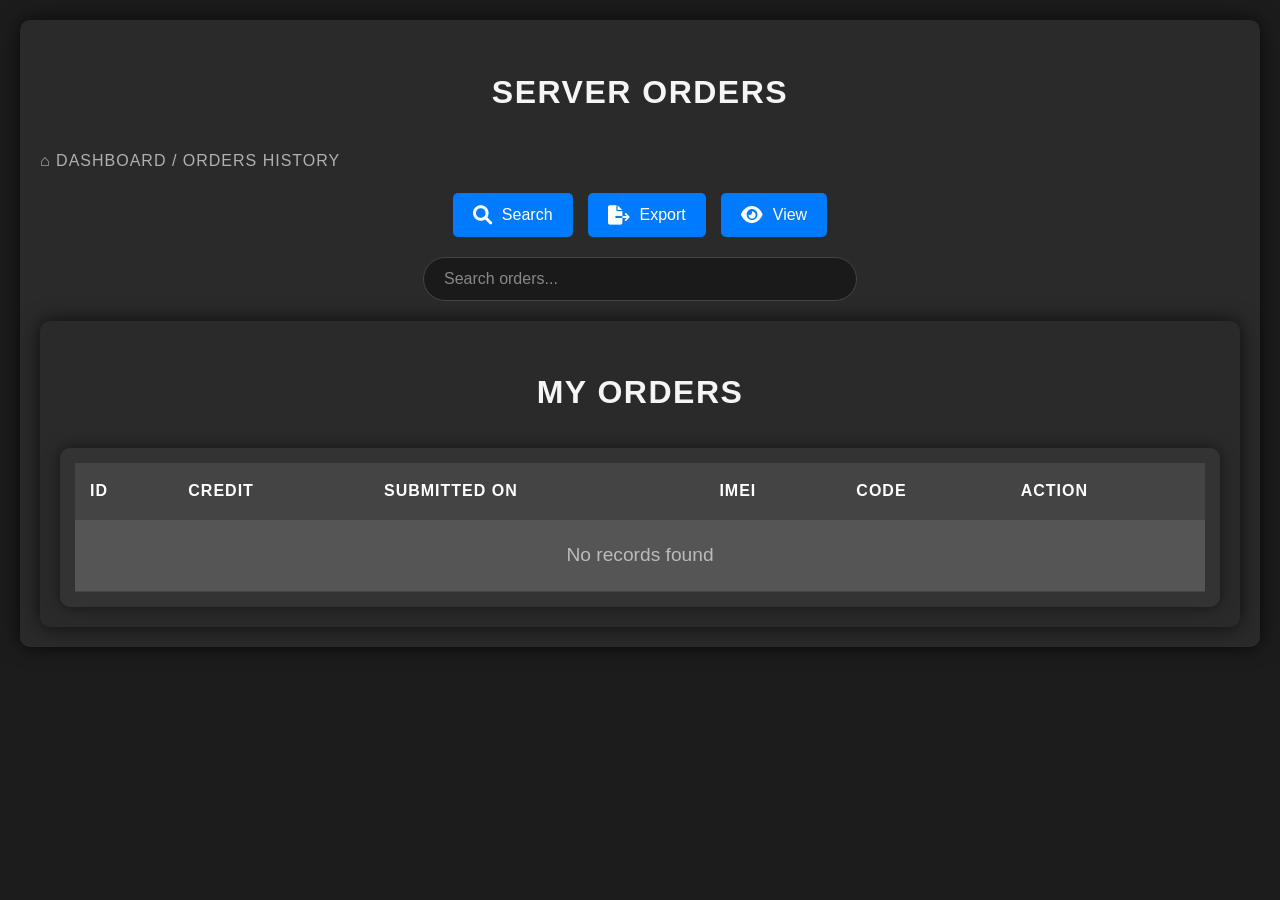
<file: order.html>
<!DOCTYPE html>
<html lang="en">
<head>
    <meta charset="UTF-8">
    <meta name="viewport" content="width=device-width, initial-scale=1.0">
    <meta http-equiv="X-UA-Compatible" content="IE=edge">
    <link rel="stylesheet" href="https://cdnjs.cloudflare.com/ajax/libs/font-awesome/6.0.0-beta3/css/all.min.css">
    <title>Server Orders</title>
    <style>
        body {
            font-family: 'Segoe UI', Tahoma, Geneva, Verdana, sans-serif;
            background-color: #1c1c1c;
            color: #e0e0e0;
            margin: 0;
            padding: 20px;
            line-height: 1.6;
        }
        
        .container {
            max-width: 1200px;
            margin: 0 auto;
            padding: 20px;
            background-color: #2a2a2a;
            border-radius: 10px;
            box-shadow: 0 0 20px rgba(0, 0, 0, 0.7);
        }
        
        h2 {
            text-align: center;
            font-size: 2em;
            margin-bottom: 30px;
            color: #f5f5f5;
            text-transform: uppercase;
            letter-spacing: 1.5px;
        }
        
        .section-title {
            font-size: 1em;
            margin: 20px 0;
            color: #b0b0b0;
            text-transform: uppercase;
            letter-spacing: 1px;
        }
        
        .table-container {
            overflow-x: auto;
            background-color: #333;
            border-radius: 10px;
            padding: 15px;
            box-shadow: 0 0 15px rgba(0, 0, 0, 0.5);
        }
        
        table {
            width: 100%;
            border-collapse: collapse;
            min-width: 800px;
        }
        
        th, td {
            padding: 15px;
            text-align: left;
            white-space: nowrap;
            border-bottom: 1px solid #444;
        }
        
        th {
            background-color: #444;
            color: #fff;
            text-transform: uppercase;
            font-weight: 600;
            letter-spacing: 1px;
        }
        
        td {
            background-color: #555;
            color: #e0e0e0;
        }
        
        .no-records {
            text-align: center;
            padding: 20px;
            font-size: 1.2em;
            color: #bbb;
        }
        
        .export-buttons {
            margin-bottom: 20px;
            display: flex;
            gap: 15px;
            justify-content: center;
        }
        
        .export-buttons button {
            background-color: #007bff;
            color: #fff;
            border: none;
            padding: 12px 20px;
            border-radius: 5px;
            cursor: pointer;
            font-size: 1em;
            transition: background-color 0.3s, transform 0.3s;
            display: flex;
            align-items: center;
            gap: 10px;
        }
        
        .export-buttons button i {
            font-size: 1.2em;
        }
        
        .export-buttons button:hover {
            background-color: #0056b3;
            transform: translateY(-3px);
        }
        
        .search {
            margin-bottom: 20px;
            display: flex;
            justify-content: center;
        }
        
        .search input[type="text"] {
            width: 400px;
            padding: 12px;
            border-radius: 30px;
            border: 1px solid #444;
            background-color: #1a1a1a;
            color: #e0e0e0;
            font-size: 1em;
            padding-left: 20px;
            transition: border-color 0.3s;
        }
        
        .search input[type="text"]::placeholder {
            color: #888;
        }
        
        .search input[type="text"]:focus {
            border-color: #007bff;
            outline: none;
        }
        
        .search input[type="text"]:hover {
            border-color: #0056b3;
        }
        
        @media (max-width: 768px) {
            .container {
                padding: 15px;
            }
        
            .export-buttons {
                flex-direction: column;
            }
        
            .search input[type="text"] {
                width: 100%;
            }
        }
        
    </style>
</head>
<body>

    <div class="container">
        <h2>Server ORDERS</h2>

        <div class="section-title">⌂ Dashboard / Orders History</div>

        <div class="export-buttons">
            <button><i class="fas fa-search"></i> Search</button>
            <button><i class="fas fa-file-export"></i> Export</button>
            <button><i class="fas fa-eye"></i> View</button>
        </div>
        

        <div class="search">
            <input type="text" placeholder="Search orders...">
        </div>

    <div class="container">
        <h2>MY ORDERS</h2>
        
        <div class="table-container">
            <table>
                <thead>
                    <tr>
                        <th>ID</th>
                        <th>Credit</th>
                        <th>Submitted On</th>
                        <th>IMEI</th>
                        <th>CODE</th>
                        <th>Action</th>
                    </tr>
                </thead>
                <tbody>
                    <tr>
                        <td colspan="6" class="no-records">No records found</td>
                    </tr>
                </tbody>
            </table>
        </div>
    </div>
</body>
</html>
</file>
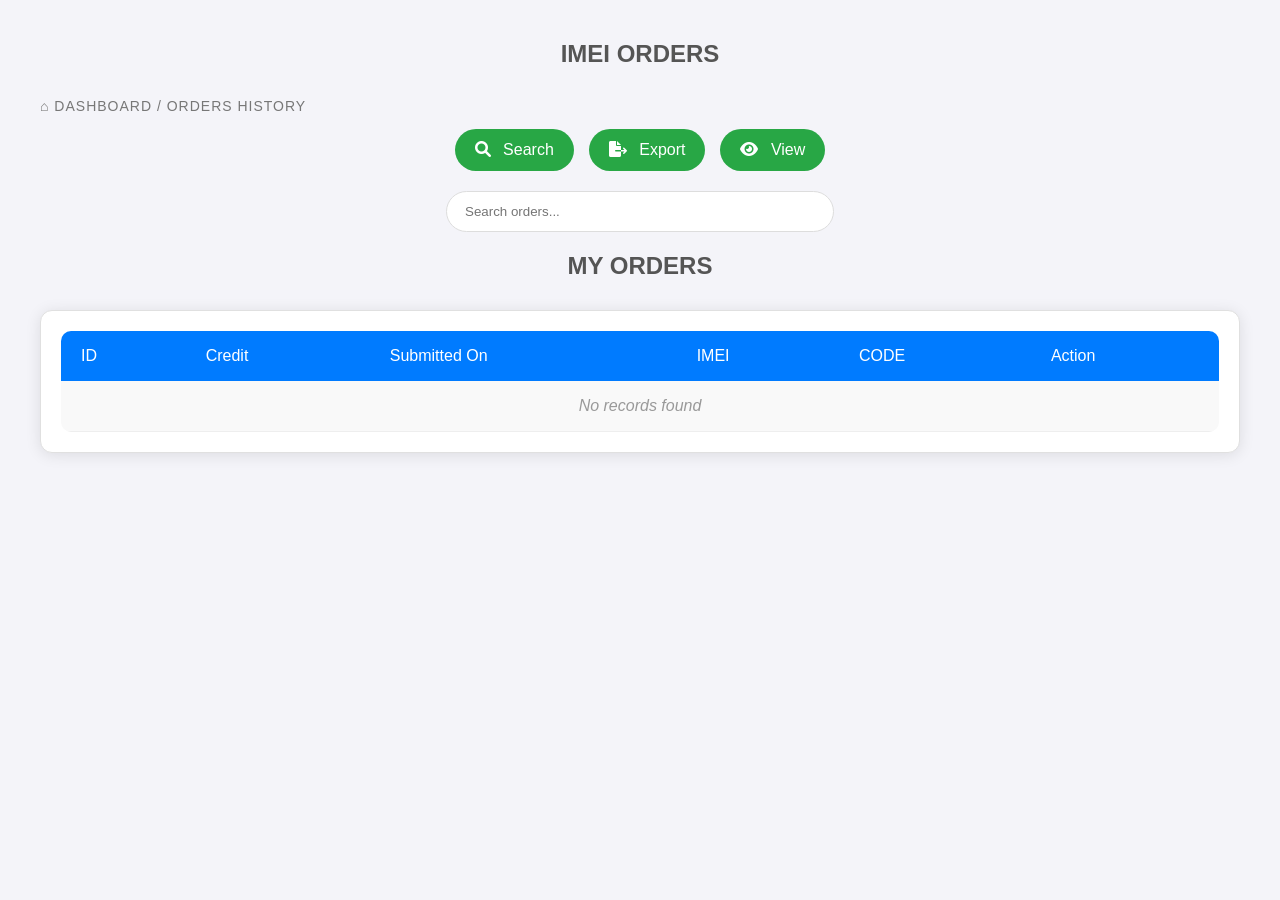
<file: orders.html>
<!DOCTYPE html>
<html lang="en">
<head>
    <meta charset="UTF-8">
    <meta name="viewport" content="width=device-width, initial-scale=1.0">
    <meta http-equiv="X-UA-Compatible" content="IE=edge">
    <link rel="stylesheet" href="https://cdnjs.cloudflare.com/ajax/libs/font-awesome/6.0.0-beta3/css/all.min.css">
    <title>IMEI Orders</title>
    <style>
        body {
            font-family: 'Segoe UI', Tahoma, Geneva, Verdana, sans-serif;
            background-color: #f4f4f9;
            color: #333;
            margin: 0;
            padding: 20px;
        }

        .container {
            max-width: 1200px;
            margin: 0 auto;
        }

        h2 {
            text-align: center;
            margin-bottom: 30px;
            color: #555;
            font-weight: 600;
        }

        .table-container {
            overflow-x: auto;
            background-color: #fff;
            border-radius: 12px;
            padding: 20px;
            box-shadow: 0 2px 15px rgba(0, 0, 0, 0.1);
            border: 1px solid #e0e0e0;
        }

        table {
            width: 100%;
            border-collapse: collapse;
            min-width: 800px;
            border-radius: 10px;
            overflow: hidden;
        }

        th, td {
            padding: 16px 20px;
            text-align: left;
            white-space: nowrap;
        }

        th {
            background-color: #007bff;
            color: #fff;
            font-weight: 500;
        }

        td {
            background-color: #f9f9f9;
            border-bottom: 1px solid #eee;
        }

        td:last-child {
            text-align: center;
        }

        tr:hover td {
            background-color: #f1f1f1;
        }

        .no-records {
            text-align: center;
            color: #999;
            font-style: italic;
        }

        .section-title {
            font-size: 14px;
            margin: 15px 0;
            color: #777;
            text-transform: uppercase;
            letter-spacing: 1px;
        }

        /* Button Styles */
        .export-buttons {
            margin-bottom: 20px;
            display: flex;
            justify-content: center;
            gap: 15px;
        }

        .export-buttons button {
            background-color: #28a745;
            color: #fff;
            border: none;
            padding: 12px 20px;
            border-radius: 50px;
            cursor: pointer;
            font-size: 1em;
            transition: all 0.3s ease;
        }

        .export-buttons button:hover {
            background-color: #218838;
            transform: translateY(-3px);
        }

        .export-buttons button i {
            margin-right: 8px;
        }

        .entries {
            margin-bottom: 15px;
            font-size: 1em;
        }

        /* Search Input Styles */
        .search {
            margin-bottom: 20px;
            text-align: center;
        }

        .search input[type="text"] {
            width: 350px;
            padding: 12px 18px;
            border-radius: 50px;
            border: 1px solid #ddd;
            background-color: #fff;
            color: #333;
            transition: all 0.3s ease;
        }

        .search input[type="text"]:focus {
            border-color: #007bff;
            outline: none;
            box-shadow: 0 0 5px rgba(0, 123, 255, 0.5);
        }

    </style>
</head>
<body>

    <div class="container">
        <h2>IMEI ORDERS</h2>

        <div class="section-title">⌂ Dashboard / Orders History</div>

        <div class="export-buttons">
            <button><i class="fas fa-search"></i> Search</button>
            <button><i class="fas fa-file-export"></i> Export</button>
            <button><i class="fas fa-eye"></i> View</button>
        </div>
        

        <div class="search">
            <input type="text" placeholder="Search orders...">
        </div>

        <div class="container">
            <h2>MY ORDERS</h2>
            
            <div class="table-container">
                <table>
                    <thead>
                        <tr>
                            <th>ID</th>
                            <th>Credit</th>
                            <th>Submitted On</th>
                            <th>IMEI</th>
                            <th>CODE</th>
                            <th>Action</th>
                        </tr>
                    </thead>
                    <tbody>
                        <tr>
                            <td colspan="6" class="no-records">No records found</td>
                        </tr>
                    </tbody>
                </table>
            </div>
        </div>
    </div>
</body>
</html>
</file>
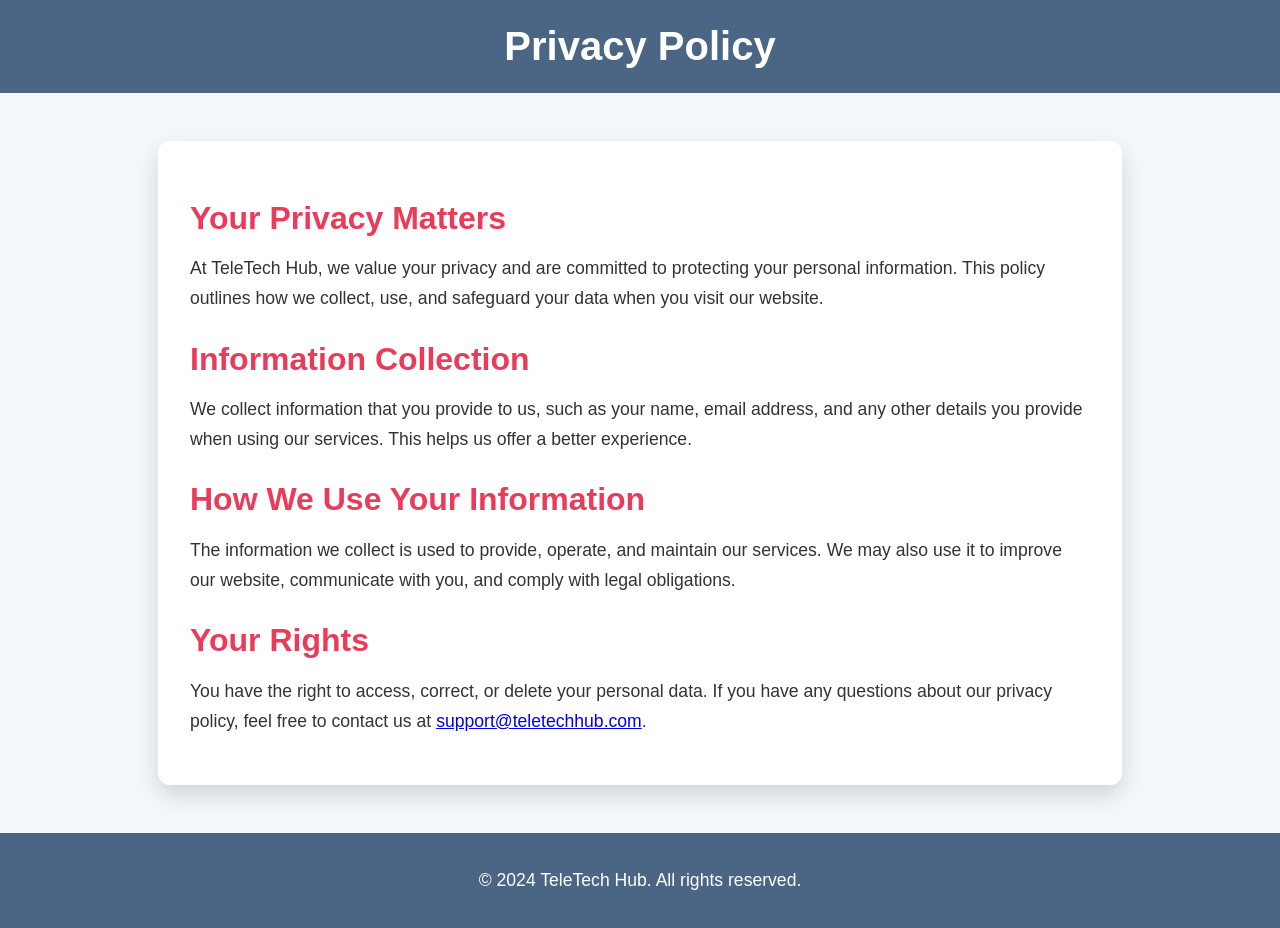
<file: privacy.html>
<!DOCTYPE html>
<html lang="en">
<head>
    <meta charset="UTF-8">
    <meta name="viewport" content="width=device-width, initial-scale=1.0">
    <title>Privacy Policy | TeleTech Hub</title>
    <style>
        body {
            font-family: 'Segoe UI', Tahoma, sans-serif;
            background-color: #f4f8fb;
            margin: 0;
            padding: 0;
            color: #333;
        }

        header {
            background-color: #4b6584;
            color: #fff;
            padding: 1.5rem;
            text-align: center;
        }

        header h1 {
            margin: 0;
            font-size: 2.5rem;
        }

        main {
            max-width: 900px;
            margin: 3rem auto;
            padding: 2rem;
            background-color: #fff;
            border-radius: 12px;
            box-shadow: 0 10px 25px rgba(0, 0, 0, 0.15);
        }

        h2 {
            color: #eb3b5a;
            font-size: 2rem;
            margin-bottom: 1rem;
        }

        p {
            margin-bottom: 1rem;
            line-height: 1.7;
            font-size: 1.1rem;
        }

        footer {
            background-color: #4b6584;
            color: #fff;
            text-align: center;
            padding: 1rem;
            margin-top: 2rem;
        }

        /* Animation */
        main {
            animation: fadeIn 1s ease-in-out;
        }

        @keyframes fadeIn {
            from {
                opacity: 0;
                transform: translateY(20px);
            }
            to {
                opacity: 1;
                transform: translateY(0);
            }
        }
    </style>
</head>
<body>
    <header>
        <h1>Privacy Policy</h1>
    </header>
    <main>
        <h2>Your Privacy Matters</h2>
        <p>
            At TeleTech Hub, we value your privacy and are committed to protecting your personal information.
            This policy outlines how we collect, use, and safeguard your data when you visit our website.
        </p>

        <h2>Information Collection</h2>
        <p>
            We collect information that you provide to us, such as your name, email address, and any other details
            you provide when using our services. This helps us offer a better experience.
        </p>

        <h2>How We Use Your Information</h2>
        <p>
            The information we collect is used to provide, operate, and maintain our services. We may also use it to
            improve our website, communicate with you, and comply with legal obligations.
        </p>

        <h2>Your Rights</h2>
        <p>
            You have the right to access, correct, or delete your personal data. If you have any questions about our
            privacy policy, feel free to contact us at <a href="mailto:support@teletechhub.com">support@teletechhub.com</a>.
        </p>
    </main>
    <footer>
        <p>&copy; 2024 TeleTech Hub. All rights reserved.</p>
    </footer>
</body>
</html>
</file>
